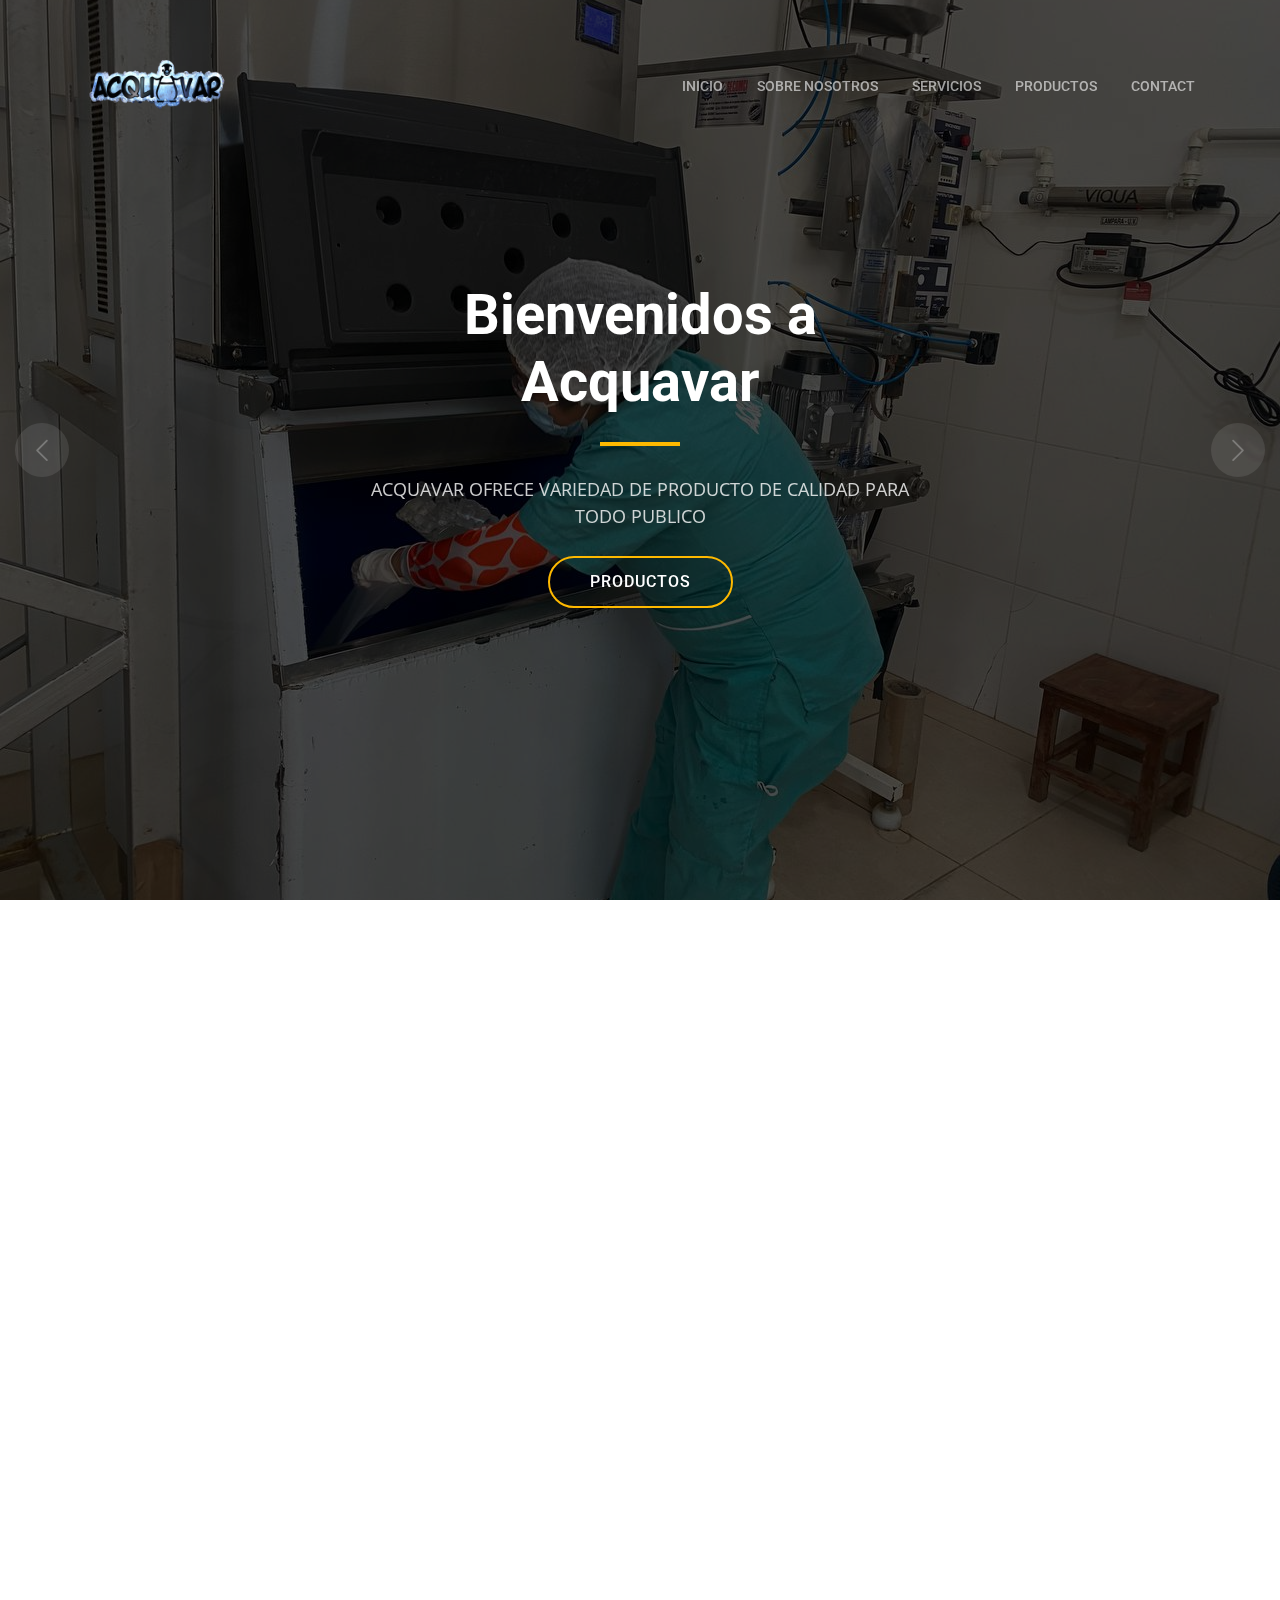
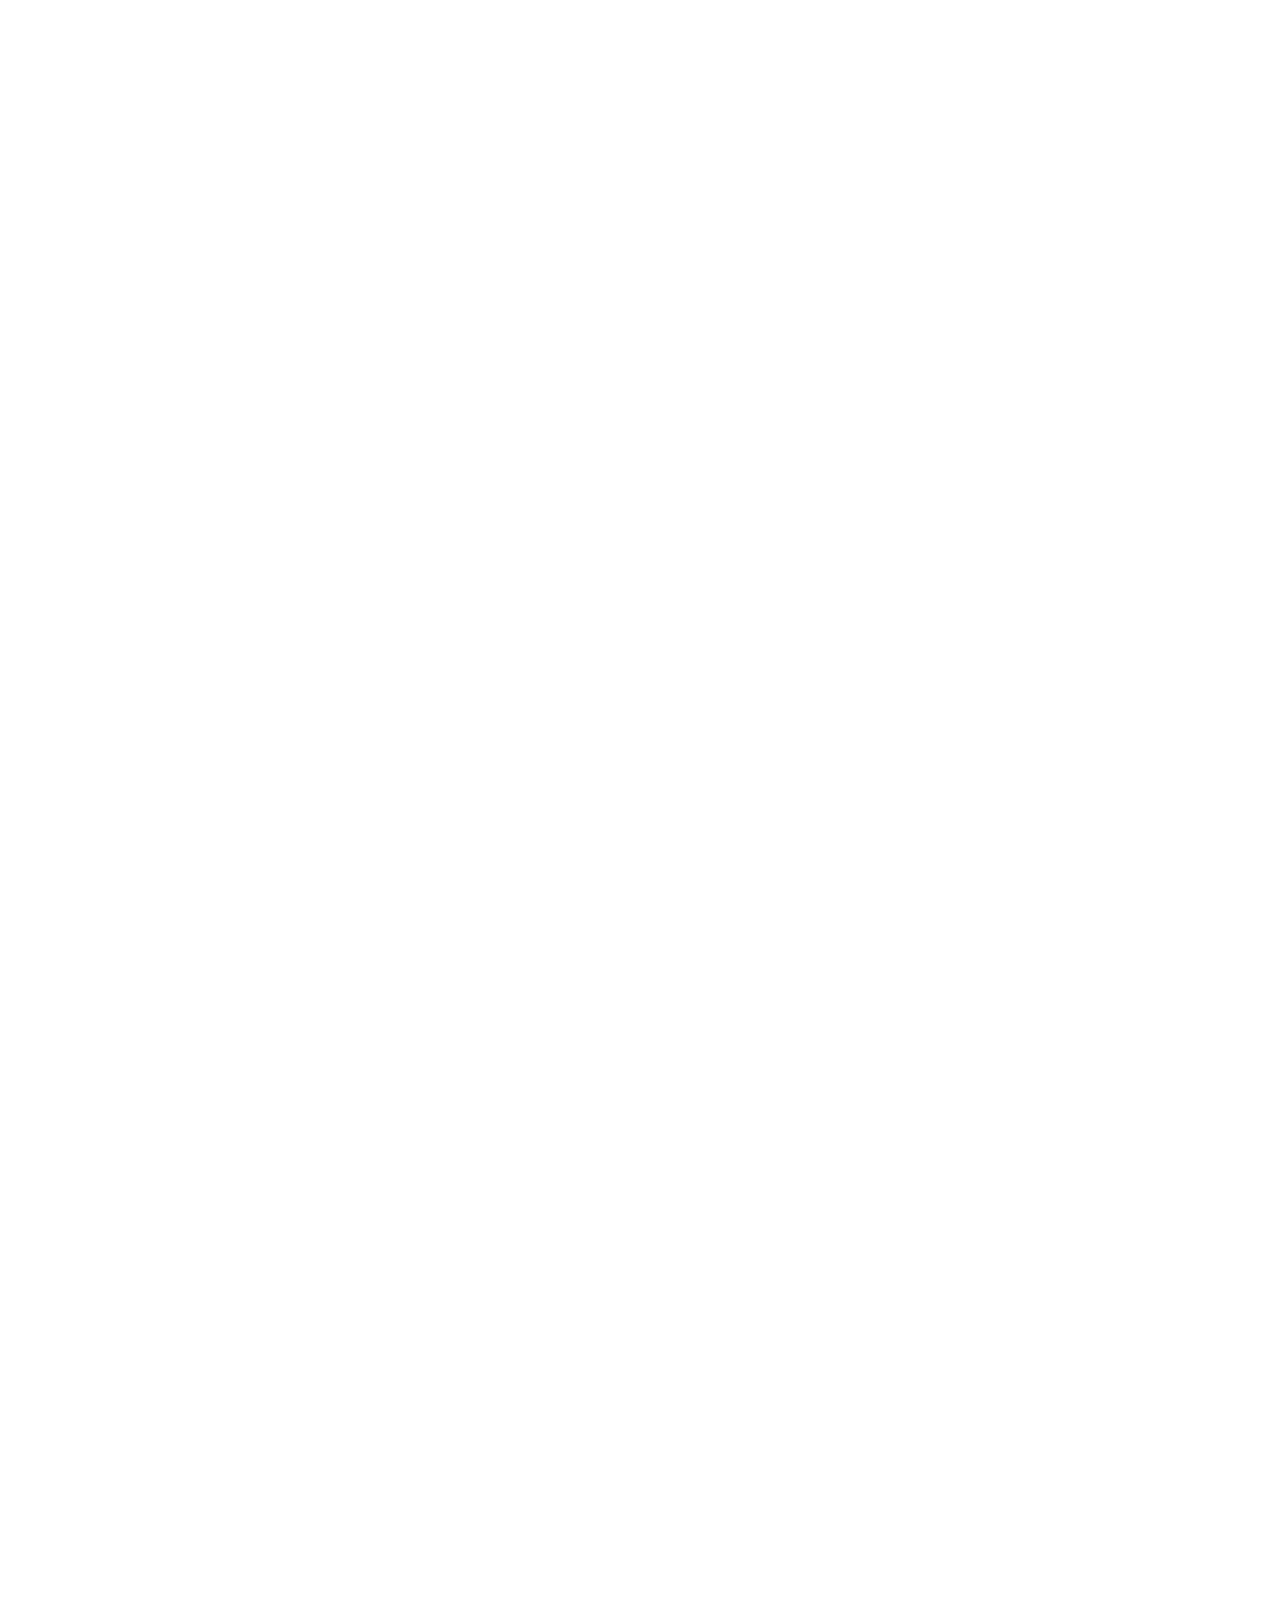
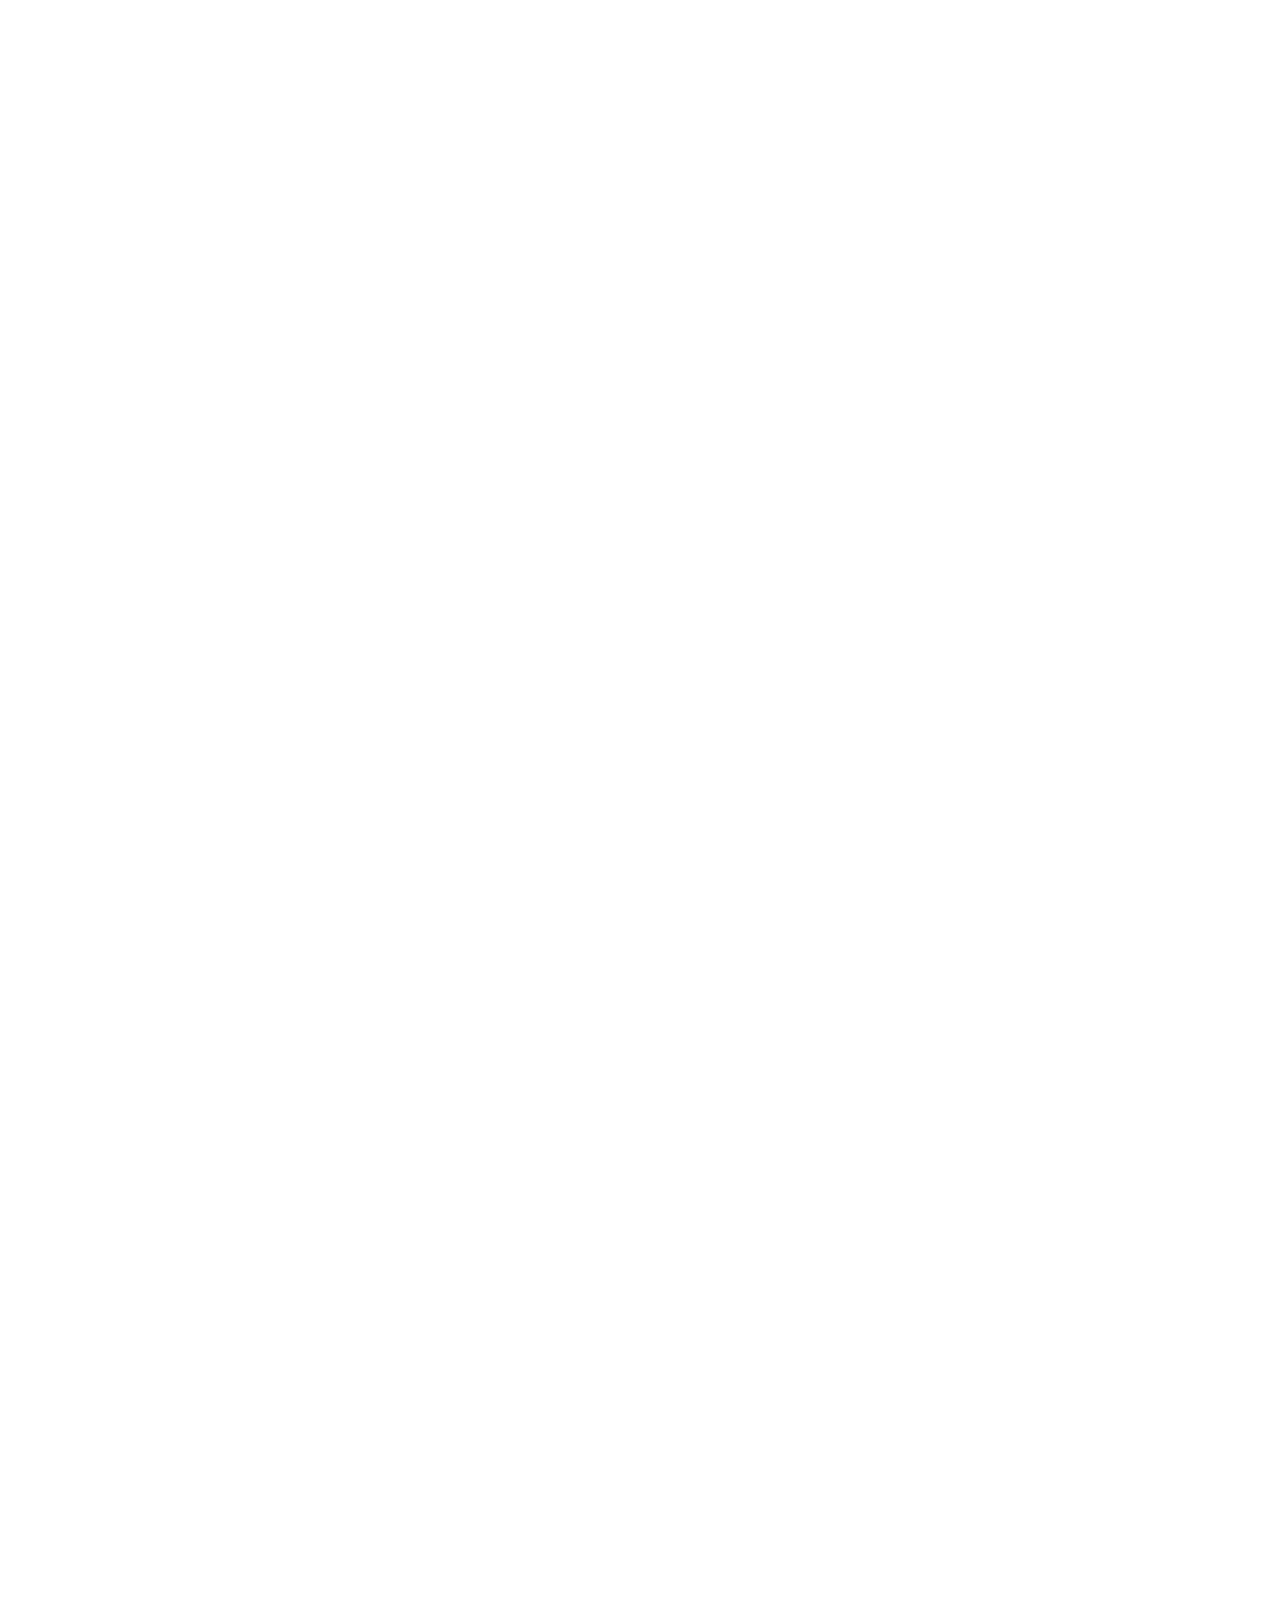
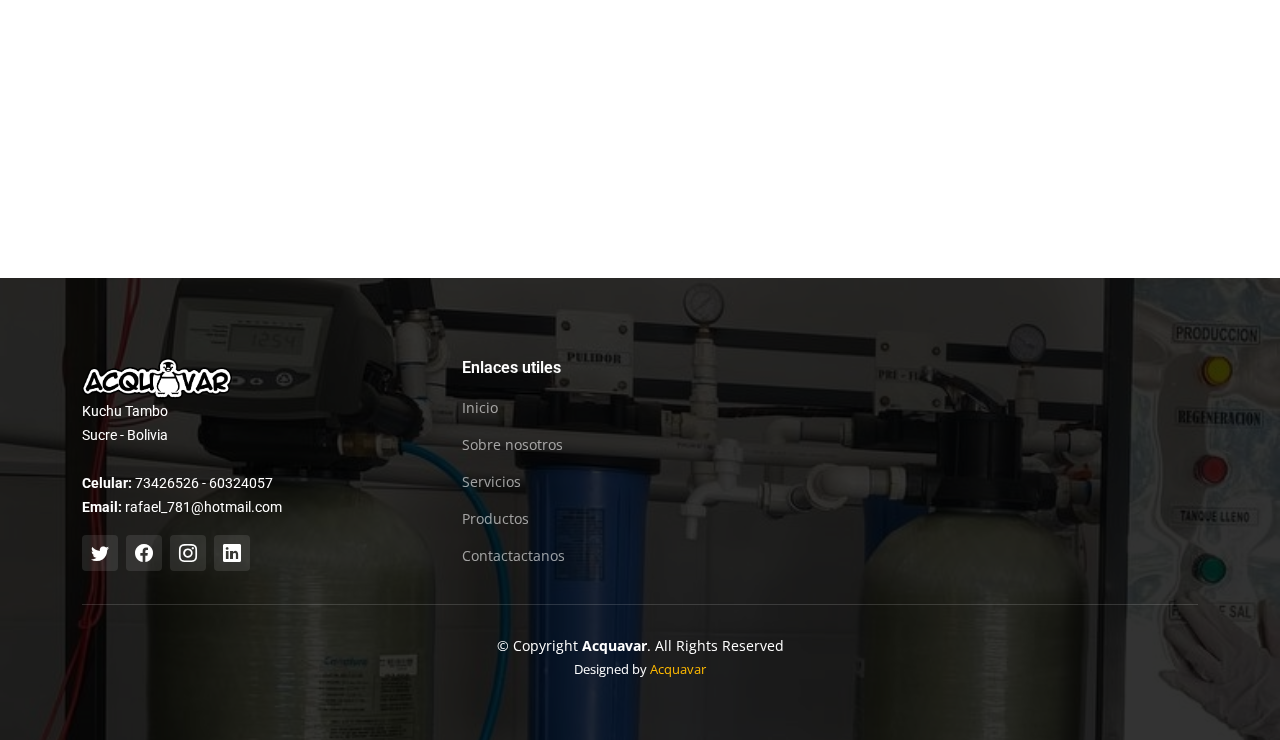
<file: index.html>
<!DOCTYPE html>
<html lang="en">

<head>
  <meta charset="utf-8">
  <meta content="width=device-width, initial-scale=1.0" name="viewport">

  <title>Acquavar</title>
  <meta content="" name="description">
  <meta content="" name="keywords">

  <!-- Favicons -->
  <link href="assets/img/logos/logo_clipdrop-background-removal.png" rel="icon">
  <link href="assets/img/logos/logo_clipdrop-background-removal.png" rel="apple-touch-icon">

  <!-- Google Fonts -->
  <link rel="preconnect" href="https://fonts.googleapis.com">
  <link rel="preconnect" href="https://fonts.gstatic.com" crossorigin>
  <link href="https://fonts.googleapis.com/css2?family=Open+Sans:ital,wght@0,300;0,400;0,500;0,600;0,700;1,300;1,400;1,600;1,700&family=Roboto:ital,wght@0,300;0,400;0,500;0,600;0,700;1,300;1,400;1,500;1,600;1,700&family=Work+Sans:ital,wght@0,300;0,400;0,500;0,600;0,700;1,300;1,400;1,500;1,600;1,700&display=swap" rel="stylesheet">

  <!-- Vendor CSS Files -->
  <link href="assets/vendor/bootstrap/css/bootstrap.min.css" rel="stylesheet">
  <link href="assets/vendor/bootstrap-icons/bootstrap-icons.css" rel="stylesheet">
  <link href="assets/vendor/fontawesome-free/css/all.min.css" rel="stylesheet">
  <link href="assets/vendor/aos/aos.css" rel="stylesheet">
  <link href="assets/vendor/glightbox/css/glightbox.min.css" rel="stylesheet">
  <link href="assets/vendor/swiper/swiper-bundle.min.css" rel="stylesheet">

  <!-- Template Main CSS File -->
  <link href="assets/css/main.css" rel="stylesheet">

</head>

<body>

  <!-- ======= Header ======= -->
  <header id="header" class="header d-flex align-items-center ">
    <div class="container-fluid container-xl d-flex align-items-center justify-content-between">

      <a href="index.html" class="logo d-flex align-items-center">
        <!-- Uncomment the line below if you also wish to use an image logo -->
        <!-- <img src="assets/img/logo.png" alt=""> -->
        <img src="assets/img/logos/LOGO ACQUAVAR 3D.png" class="img-fluid" width="150" alt="">
        <!-- <img src="asse" class="img-fluid" width="50" alt=""> -->
      </a>

      <i class="mobile-nav-toggle mobile-nav-show bi bi-list"></i>
      <i class="mobile-nav-toggle mobile-nav-hide d-none bi bi-x"></i>
      <nav id="navbar" class="navbar">
        <ul>
          <li><a href="#" class="">Inicio</a></li>
          <li><a href="#alt-services">Sobre nosotros</a></li>
          <li><a href="#servicios">Servicios</a></li>
          <li><a href="#projects">Productos</a></li>
          <!-- <li><a href="blog.html">Blog</a></li> -->

          <li><a href="#contact">Contact</a></li>
        </ul>
      </nav><!-- .navbar -->

    </div>
  </header><!-- End Header -->

  <!-- ======= Hero Section ======= -->
  <section id="hero" class="hero">

    <div class="info d-flex align-items-center">
      <div class="container">
        <div class="row justify-content-center">
          <div class="col-lg-6 text-center">
            <h2 data-aos="fade-down">Bienvenidos a <span>Acquavar</span></h2>
            <p data-aos="fade-up">ACQUAVAR OFRECE VARIEDAD DE PRODUCTO DE CALIDAD PARA TODO PUBLICO </p>
            <a data-aos="fade-up" data-aos-delay="200" href="#projects" class="btn-get-started">PRODUCTOS</a>
          </div>
        </div>
      </div>
    </div>

    <div id="hero-carousel" class="carousel slide" data-bs-ride="carousel" data-bs-interval="5000">

      <div class="carousel-item active" style="background-image: url(assets/img/portada/p1.jpg)"></div>
      <div class="carousel-item" style="background-image: url(assets/img/portada/p2.jpg)"></div>
      <div class="carousel-item" style="background-image: url(assets/img/portada/p3.jpg)"></div>

      <a class="carousel-control-prev" href="#hero-carousel" role="button" data-bs-slide="prev">
        <span class="carousel-control-prev-icon bi bi-chevron-left" aria-hidden="true"></span>
      </a>

      <a class="carousel-control-next" href="#hero-carousel" role="button" data-bs-slide="next">
        <span class="carousel-control-next-icon bi bi-chevron-right" aria-hidden="true"></span>
      </a>

    </div>

  </section><!-- End Hero Section -->

  <main id="main">

        <!-- ======= Alt Services Section ======= -->
        <section id="alt-services" class="alt-services">
          <div class="container" data-aos="fade-up">
    
            <div class="row justify-content-around gy-4">
              <div class="col-lg-6 img-bg" style="background-image: url(assets/img/portada/about.jpg);" data-aos="zoom-in" data-aos-delay="100"></div>
    
              <div class="col-lg-5 d-flex flex-column justify-content-center">
                <h3>ACQUAVAR</h3>
                <p>Somos una empresa que se preocupa por su salud, expertos en el tratamiento de procesos de purificacion de agua y en la produccion de productos de calidad para el consumo humano. </p>
    
                <div class="icon-box d-flex position-relative" data-aos="fade-up" data-aos-delay="100">
                  <i class="bi bi-easel flex-shrink-0"></i>
                  <div>
                    <h4><a href="" class="stretched-link">Visión</a></h4>
                    <p>Ser la empresa reconocida y lider en la venta de agua purificada de mesa, satisfacer las necesidades de nustros clientes genereando confianza y que sea reconocida por todos los Bolivianos como una organización que se preocupa por su salud.</p>
                  </div>
                </div><!-- End Icon Box -->
    
                <div class="icon-box d-flex position-relative" data-aos="fade-up" data-aos-delay="200">
                  <i class="bi bi-patch-check flex-shrink-0"></i>
                  <div>
                    <h4><a href="" class="stretched-link">Mision</a></h4>
                    <p>Producir, Vender y Brindar el mejor servicio a nuestros cliente con la mejor calidad de nuestros productos </p>
                  </div>
                </div><!-- End Icon Box -->
    
                <!--<div class="icon-box d-flex position-relative" data-aos="fade-up" data-aos-delay="300">
                  <i class="bi bi-brightness-high flex-shrink-0"></i>
                  <div>
                    <h4><a href="" class="stretched-link">Dine Pad</a></h4>
                    <p>Explicabo est voluptatum asperiores consequatur magnam. Et veritatis odit. Sunt aut deserunt minus aut eligendi omnis</p>
                  </div>
                </div> End Icon Box -->
    
                <!--<div class="icon-box d-flex position-relative" data-aos="fade-up" data-aos-delay="400">
                  <i class="bi bi-brightness-high flex-shrink-0"></i>
                  <div>
                    <h4><a href="" class="stretched-link">Tride clov</a></h4>
                    <p>Est voluptatem labore deleniti quis a delectus et. Saepe dolorem libero sit non aspernatur odit amet. Et eligendi</p>
                  </div>
                </div> End Icon Box -->
    
              </div>
            </div>
    
          </div>
        </section><!-- End Alt Services Section -->

    <!-- ======= Constructions Section ======= -->
    <section id="servicios" class="constructions">
      <div class="container" data-aos="fade-up">

        <div class="section-header">
          <h2>Servicios Acquavar</h2>
          <p>Acquavar ofrece los siguientes servicios</p>
        </div>

        <div class="row gy-4">

          <div class="col-lg-6" data-aos="fade-up" data-aos-delay="100">
            <div class="card-item">
              <div class="row">
                <div class="col-xl-5">
                  <div class="card-bg" style="background-image: url(assets/img/constructions-1.jpg);"></div>
                </div>
                <div class="col-xl-7 d-flex align-items-center">
                  <div class="card-body">
                    <h4 class="card-title">Atencion al cliente.</h4>
                    <p>Atendemos todas sus dudas, pedidos de nuestros productos que realizan.</p>
                  </div>
                </div>
              </div>
            </div>
          </div><!-- End Card Item -->

          <div class="col-lg-6" data-aos="fade-up" data-aos-delay="200">
            <div class="card-item">
              <div class="row">
                <div class="col-xl-5">
                  <div class="card-bg" style="background-image: url(assets/img/constructions-2.jpg);"></div>
                </div>
                <div class="col-xl-7 d-flex align-items-center">
                  <div class="card-body">
                    <h4 class="card-title">Entrega de Pedidos.</h4>
                    <p>Nos encargamos de entregar los pedidos totalmente gratis, sin costo alguno.</p>
                  </div>
                </div>
              </div>
            </div>
          </div><!-- End Card Item -->

          <!--<div class="col-lg-6" data-aos="fade-up" data-aos-delay="300">
            <div class="card-item">
              <div class="row">
                <div class="col-xl-5">
                  <div class="card-bg" style="background-image: url(assets/img/constructions-3.jpg);"></div>
                </div>
                <div class="col-xl-7 d-flex align-items-center">
                  <div class="card-body">
                    <h4 class="card-title">servicios</h4>
                    <p>Dicta porro nobis. Velit cum in. Nesciunt dignissimos enim molestiae facilis numquam quae quaerat ipsam omnis. Neque debitis ipsum at architecto officia laboriosam odit. Ut sunt temporibus nulla culpa.</p>
                  </div>
                </div>
              </div>
            </div>
          </div>--><!-- End Card Item -->

          <!--<div class="col-lg-6" data-aos="fade-up" data-aos-delay="400">
            <div class="card-item">
              <div class="row">
                <div class="col-xl-5">
                  <div class="card-bg" style="background-image: url(assets/img/constructions-4.jpg);"></div>
                </div>
                <div class="col-xl-7 d-flex align-items-center">
                  <div class="card-body">
                    <h4 class="card-title">Expedita voluptas ut ut nesciunt</h4>
                    <p>Aut est quidem doloremque voluptatem magnam quis excepturi vero quia. Eum eos doloremque architecto illo at beatae dolore. Fugiat suscipit et sint ratione dolores. Aut aliquid ea dolores libero nobis.</p>
                  </div>
                </div>
              </div>
            </div>
          </div>--><!-- End Card Item -->

        </div>

      </div>
    </section><!-- End Constructions Section -->




    <!-- ======= Our Projects Section ======= -->
    <section id="projects" class="projects">
      <div class="container" data-aos="fade-up">

        <div class="section-header">
          <h2>Productos de Aqcuavar</h2>
          <p>Acquvar produce distintos productos para distintos segmentos para el consumo humano</p>
        </div>

        <div class="portfolio-isotope" data-portfolio-filter="*" data-portfolio-layout="masonry" data-portfolio-sort="original-order">

          <ul class="portfolio-flters" data-aos="fade-up" data-aos-delay="100">
            <li data-filter="*" class="filter-active">Todo</li>
            <li data-filter=".filter-embotellado">Embotellado</li>
            <li data-filter=".filter-bolos">Bolos y Gelatina</li>
            <li data-filter=".filter-hielo">Hielo</li>
            <!-- <li data-filter=".filter-design">Design</li> -->
          </ul><!-- End Projects Filters -->

          <div class="row gy-4 portfolio-container" data-aos="fade-up" data-aos-delay="200">

            <div class="col-lg-4 col-md-6 portfolio-item filter-embotellado">
              <div class="portfolio-content h-100">
                <img src="assets/img/productos/1.jpg" class="img-fluid" alt="">
                <div class="portfolio-info">
                  <h4>Botellon de Agua de 20 litros</h4>
                  <!-- <p>Lorem ipsum, dolor sit amet consectetur</p> -->
                  <a href="assets/img/productos/1.jpg" title="Botellon de 20 litros a 13 Bs y para empresas a 10Bs" data-gallery="portfolio-gallery-remodeling" class="glightbox preview-link"><i class="bi bi-zoom-in"></i></a>
                  <!-- <a href="project-details.html" title="More Details" class="details-link"><i class="bi bi-link-45deg"></i></a> -->
                </div>
              </div>
            </div><!-- End Projects Item -->

            <div class="col-lg-4 col-md-6 portfolio-item filter-bolos">
              <div class="portfolio-content h-100">
                <img src="assets/img/productos/11.jpg" class="img-fluid" alt="">
                <div class="portfolio-info">
                  <h4>Bolo de leche</h4>
                  <!-- <p>Lorem ipsum, dolor sit amet consectetur</p> -->
                  <a href="assets/img/productos/11.jpg" title=" 25 Unidades de bolo de leche a 10bs" data-gallery="portfolio-gallery-construction" class="glightbox preview-link"><i class="bi bi-zoom-in"></i></a>
                  <!-- <a href="project-details.html" title="More Details" class="details-link"><i class="bi bi-link-45deg"></i></a> -->
                </div>
              </div>
            </div><!-- End Projects Item -->

            <div class="col-lg-4 col-md-6 portfolio-item filter-embotellado">
              <div class="portfolio-content h-100">
                <img src="assets/img/productos/2.jpg" class="img-fluid" alt="">
                <div class="portfolio-info">
                  <h4>Botellon de Agua de 10 litros</h4>
                  <!-- <p>Lorem ipsum, dolor sit amet consectetur</p> -->
                  <a href="assets/img/productos/2.jpg" title="Botellon de 10litros a 11bs" data-gallery="portfolio-gallery-construction" class="glightbox preview-link"><i class="bi bi-zoom-in"></i></a>
                  <!-- <a href="project-details.html" title="More Details" class="details-link"><i class="bi bi-link-45deg"></i></a> -->
                </div>
              </div>
            </div><!-- End Projects Item -->
            <div class="col-lg-4 col-md-6 portfolio-item filter-hielo">
              <div class="portfolio-content h-100">
                <img src="assets/img/productos/14.jpg" class="img-fluid" alt="">
                <div class="portfolio-info">
                  <h4>Hielo</h4>
                  <!-- <p>Lorem ipsum, dolor sit amet consectetur</p> -->
                  <a href="assets/img/productos/14.jpg" title=" 1 Unidad de hielo de 1,3kg a 1,50Bs" data-gallery="portfolio-gallery-construction" class="glightbox preview-link"><i class="bi bi-zoom-in"></i></a>
                  <!-- <a href="project-details.html" title="More Details" class="details-link"><i class="bi bi-link-45deg"></i></a> -->
                </div>
              </div>
            </div><!-- End Projects Item -->
            <div class="col-lg-4 col-md-6 portfolio-item filter-embotellado">
              <div class="portfolio-content h-100">
                <img src="assets/img/productos/3.jpg" class="img-fluid" alt="">
                <div class="portfolio-info">
                  <h4>Botella de Agua de 6 litros</h4>
                  <!-- <p>Lorem ipsum, dolor sit amet consectetur</p> -->
                  <a href="assets/img/productos/3.jpg" title="Botellon de 6 Litros a 8Bs" data-gallery="portfolio-gallery-construction" class="glightbox preview-link"><i class="bi bi-zoom-in"></i></a>
                  <!-- <a href="project-details.html" title="More Details" class="details-link"><i class="bi bi-link-45deg"></i></a> -->
                </div>
              </div>
            </div><!-- End Projects Item -->
            <div class="col-lg-4 col-md-6 portfolio-item filter-bolos">
              <div class="portfolio-content h-100">
                <img src="assets/img/productos/12.jpg" class="img-fluid" alt="">
                <div class="portfolio-info">
                  <h4>Bolo de Agua</h4>
                  <!-- <p>Lorem ipsum, dolor sit amet consectetur</p> -->
                  <a href="assets/img/productos/12.jpg" title="25 Unidades de bolo de agua a 10Bs" data-gallery="portfolio-gallery-construction" class="glightbox preview-link"><i class="bi bi-zoom-in"></i></a>
                  <!-- <a href="project-details.html" title="More Details" class="details-link"><i class="bi bi-link-45deg"></i></a> -->
                </div>
              </div>
            </div><!-- End Projects Item -->
            <div class="col-lg-4 col-md-6 portfolio-item filter-embotellado">
              <div class="portfolio-content h-100">
                <img src="assets/img/productos/4.jpg" class="img-fluid" alt="">
                <div class="portfolio-info">
                  <h4>Botella de Agua de 3 litros</h4>
                  <!-- <p>Lorem ipsum, dolor sit amet consectetur</p> -->
                  <a href="assets/img/productos/4.jpg" title="6 unidades de agua de 3 litros a 33Bs" data-gallery="portfolio-gallery-construction" class="glightbox preview-link"><i class="bi bi-zoom-in"></i></a>
                  <!-- <a href="project-details.html" title="More Details" class="details-link"><i class="bi bi-link-45deg"></i></a> -->
                </div>
              </div>
            </div><!-- End Projects Item -->

            <div class="col-lg-4 col-md-6 portfolio-item filter-bolos">
              <div class="portfolio-content h-100">
                <img src="assets/img/productos/13.jpg" class="img-fluid" alt="">
                <div class="portfolio-info">
                  <h4>Gelatina</h4>
                  <!-- <p>Lorem ipsum, dolor sit amet consectetur</p> -->
                  <a href="assets/img/productos/13.jpg" title="25 unidades de Gelatina a 10Bs" data-gallery="portfolio-gallery-construction" class="glightbox preview-link"><i class="bi bi-zoom-in"></i></a>
                  <!-- <a href="project-details.html" title="More Details" class="details-link"><i class="bi bi-link-45deg"></i></a> -->
                </div>
              </div>
            </div><!-- End Projects Item -->

            <div class="col-lg-4 col-md-6 portfolio-item filter-embotellado">
              <div class="portfolio-content h-100">
                <img src="assets/img/productos/5.jpg" class="img-fluid" alt="">
                <div class="portfolio-info">
                  <h4>Botella de Agua de 2 litros</h4>
                  <!-- <p>Lorem ipsum, dolor sit amet consectetur</p> -->
                  <a href="assets/img/productos/5.jpg" title="6 unidades de agua de 2 litros a 31Bs" data-gallery="portfolio-gallery-construction" class="glightbox preview-link"><i class="bi bi-zoom-in"></i></a>
                  <!-- <a href="project-details.html" title="More Details" class="details-link"><i class="bi bi-link-45deg"></i></a> -->
                </div>
              </div>
            </div><!-- End Projects Item -->

            <div class="col-lg-4 col-md-6 portfolio-item filter-embotellado">
              <div class="portfolio-content h-100">
                <img src="assets/img/productos/6.jpg" class="img-fluid" alt="">
                <div class="portfolio-info">
                  <h4>Botella de Agua de 1,5 litros</h4>
                  <!-- <p>Lorem ipsum, dolor sit amet consectetur</p> -->
                  <a href="assets/img/productos/6.jpg" title="6 unidades de agua de 1,5 litros a 29Bs" data-gallery="portfolio-gallery-construction" class="glightbox preview-link"><i class="bi bi-zoom-in"></i></a>
                  <!-- <a href="project-details.html" title="More Details" class="details-link"><i class="bi bi-link-45deg"></i></a> -->
                </div>
              </div>
            </div><!-- End Projects Item -->
            
            <div class="col-lg-4 col-md-6 portfolio-item filter-embotellado">
              <div class="portfolio-content h-100">
                <img src="assets/img/productos/7.jpg" class="img-fluid" alt="">
                <div class="portfolio-info">
                  <h4>Botella de Agua de 1 litros</h4>
                  <!-- <p>Lorem ipsum, dolor sit amet consectetur</p> -->
                  <a href="assets/img/productos/7.jpg" title="6 unidades de agua embotellada 1 litro a 27Bs (viene en presentaciones con tapa noramal o tapa deportiva)" data-gallery="portfolio-gallery-construction" class="glightbox preview-link"><i class="bi bi-zoom-in"></i></a>
                  <!-- <a href="project-details.html" title="More Details" class="details-link"><i class="bi bi-link-45deg"></i></a> -->
                </div>
              </div>
            </div><!-- End Projects Item -->
            <div class="col-lg-4 col-md-6 portfolio-item filter-embotellado">
              <div class="portfolio-content h-100">
                <img src="assets/img/productos/15.jpg" class="img-fluid" alt="">
                <div class="portfolio-info">
                  <h4>Sachet de Agua</h4>
                  <!-- <p>Lorem ipsum, dolor sit amet consectetur</p> -->
                  <a href="assets/img/productos/15.jpg" title="25 Unidad de Sachet de
                  agua de 400 ml = 10Bs
                  50 Unidad de Sachet de
                  agua de 400 ml = 17,50Bs
                  100 Unidad de Sachet de
                  agua de 400 ml = 35Bs" data-gallery="portfolio-gallery-construction" class="glightbox preview-link"><i class="bi bi-zoom-in"></i></a>
                  <!-- <a href="project-details.html" title="More Details" class="details-link"><i class="bi bi-link-45deg"></i></a> -->
                </div>
              </div>
            </div><!-- End Projects Item -->
            <div class="col-lg-4 col-md-6 portfolio-item filter-embotellado">
              <div class="portfolio-content h-100">
                <img src="assets/img/productos/8.jpg" class="img-fluid" alt="">
                <div class="portfolio-info">
                  <h4>Botella de Agua de 600 mililitros</h4>
                  <!-- <p>Lorem ipsum, dolor sit amet consectetur</p> -->
                  <a href="assets/img/productos/8.jpg" title="12 unidades de agua embotellada de 600 mililitro a 39Bs (viene en presentaciones con tapa noramal o tapa deportiva)" data-gallery="portfolio-gallery-construction" class="glightbox preview-link"><i class="bi bi-zoom-in"></i></a>
                  <!-- <a href="project-details.html" title="More Details" class="details-link"><i class="bi bi-link-45deg"></i></a> -->
                </div>
              </div>
            </div><!-- End Projects Item -->

            <div class="col-lg-4 col-md-6 portfolio-item filter-embotellado">
              <div class="portfolio-content h-100">
                <img src="assets/img/productos/9.jpg" class="img-fluid" alt="">
                <div class="portfolio-info">
                  <h4>Botellin deportivo de 1 litro</h4>
                  <!-- <p>Lorem ipsum, dolor sit amet consectetur</p> -->
                  <a href="assets/img/productos/9.jpg" title="1 unidade de botellin de agua de 1 litro a 12Bs" data-gallery="portfolio-gallery-construction" class="glightbox preview-link"><i class="bi bi-zoom-in"></i></a>
                  <!-- <a href="project-details.html" title="More Details" class="details-link"><i class="bi bi-link-45deg"></i></a> -->
                </div>
              </div>
            </div><!-- End Projects Item -->

            <div class="col-lg-4 col-md-6 portfolio-item filter-embotellado">
              <div class="portfolio-content h-100">
                <img src="assets/img/productos/10.jpg" class="img-fluid" alt="">
                <div class="portfolio-info">
                  <h4>Botellin deportivo de 2 litros</h4>
                  <!-- <p>Lorem ipsum, dolor sit amet consectetur</p> -->
                  <a href="assets/img/productos/10.jpg" title="1 unidade de botellin de agua de 2 litro a 16Bs" data-gallery="portfolio-gallery-construction" class="glightbox preview-link"><i class="bi bi-zoom-in"></i></a>
                  <!-- <a href="project-details.html" title="More Details" class="details-link"><i class="bi bi-link-45deg"></i></a> -->
                </div>
              </div>
            </div><!-- End Projects Item -->
            

            

          </div><!-- End Projects Container -->

        </div>

      </div>
    </section><!-- End Our Projects Section -->

     <!-- ======= Contact Section ======= -->
     <section id="contact" class="contact">
      <div class="container" data-aos="fade-up" data-aos-delay="100">
        <div class="section-header">
          <h2>Contacto</h2>
          <p>Acquvar produce distintos productos para distintos segmentos para el consumo humano</p>
        </div>

        <div class="row mt-1 mb-5">

          <div class="col-12">
            <iframe src="https://www.google.com/maps/embed?pb=!1m18!1m12!1m3!1d8006.2465040166435!2d-65.32432978705201!3d-18.9907184661458!2m3!1f0!2f0!3f0!3m2!1i1024!2i768!4f13.1!3m3!1m2!1s0x93fbc7dd99110fe1%3A0x726a089bb6d50ce6!2sAgua%20Embotellada%20Acquavar!5e0!3m2!1ses-419!2sbo!4v1669149542241!5m2!1ses-419!2sbo" frameborder="0" style="border:0; width: 100%; height: 300px;" allowfullscreen></iframe>
          </div><!-- End Google Maps -->


          <!--<div class="col-lg-6">
            <form action="forms/contact.php" method="post" role="form" class="php-email-form">
              <div class="row gy-4">
                <div class="col-lg-6 form-group">
                  <input type="text" name="name" class="form-control" id="name" placeholder="Your Name" required>
                </div>
                <div class="col-lg-6 form-group">
                  <input type="email" class="form-control" name="email" id="email" placeholder="Your Email" required>
                </div>
              </div>
              <div class="form-group">
                <input type="text" class="form-control" name="subject" id="subject" placeholder="Subject" required>
              </div>
              <div class="form-group">
                <textarea class="form-control" name="message" rows="5" placeholder="Message" required></textarea>
              </div>
              <div class="my-3">
                <div class="loading">Loading</div>
                <div class="error-message"></div>
                <div class="sent-message">Your message has been sent. Thank you!</div>
              </div>
              <div class="text-center"><button type="submit">Send Message</button></div>
            </form>
          </div> End Contact Form -->

        </div>

        <div class="row gy-4">
          <div class="col-lg-6">
            <div class="info-item  d-flex flex-column justify-content-center align-items-center">
              <i class="bi bi-map"></i>
              <h3>Nuestra Dirección</h3>
              <p>Zona Kucho Tambo</p>
            </div>
          </div><!-- End Info Item -->

          <div class="col-lg-3 col-md-6">
            <div class="info-item d-flex flex-column justify-content-center align-items-center">
              <i class="bi bi-envelope"></i>
              <h3>Email</h3>
              <p>rafael_781@hotmail.com</p>
            </div>
          </div><!-- End Info Item -->

          <div class="col-lg-3 col-md-6">
            <div class="info-item  d-flex flex-column justify-content-center align-items-center">
              <i class="bi bi-telephone"></i>
              <h3>Celular/Whatsapp</h3>
              <p>73426526 - 60324057</p>
            </div>
          </div><!-- End Info Item -->

        </div>

       

      </div>
    </section><!-- End Contact Section -->

    


  </main><!-- End #main -->

  <!-- ======= Footer ======= -->
  <footer id="footer" class="footer">

    <div class="footer-content position-relative">
      <div class="container">
        <div class="row">

          <div class="col-lg-4 col-md-6">
            <div class="footer-info">
              <img src="assets/img/logos/logo2.png" width="150" alt="">
              <p>
                Kuchu Tambo <br>
                Sucre - Bolivia<br><br>
                <strong>Celular:</strong> 73426526 - 60324057<br>
                <strong>Email:</strong> rafael_781@hotmail.com<br>
              </p>
              <div class="social-links d-flex mt-3">
                <a href="#" class="d-flex align-items-center justify-content-center"><i class="bi bi-twitter"></i></a>
                <a href="https://www.facebook.com/ACQUAVAR" class="d-flex align-items-center justify-content-center"><i class="bi bi-facebook"></i></a>
                <a href="#" class="d-flex align-items-center justify-content-center"><i class="bi bi-instagram"></i></a>
                <a href="#" class="d-flex align-items-center justify-content-center"><i class="bi bi-linkedin"></i></a>
              </div>
            </div>
          </div><!-- End footer info column-->

          <div class="col-lg-2 col-md-3 footer-links">
            <h4>Enlaces utiles</h4>
            <ul>
              <li><a href="#" class="">Inicio</a></li>
              <li><a href="#alt-services">Sobre nosotros</a></li>
              <li><a href="#servicios">Servicios</a></li>
              <li><a href="#projects">Productos</a></li>
              <li><a href="contact.html">Contactactanos</a></li>
            </ul>
          </div><!-- End footer links column-->

        </div>
      </div>
    </div>

    <div class="footer-legal text-center position-relative">
      <div class="container">
        <div class="copyright">
          &copy; Copyright <strong><span>Acquavar</span></strong>. All Rights Reserved
        </div>
        <div class="credits">
          <!-- All the links in the footer should remain intact. -->
          <!-- You can delete the links only if you purchased the pro version. -->
          <!-- Licensing information: https://bootstrapmade.com/license/ -->
          <!-- Purchase the pro version with working PHP/AJAX contact form: https://bootstrapmade.com/upconstruction-bootstrap-construction-website-template/ -->
          Designed by <a href="https://acquavar.com/">Acquavar</a>
        </div>
      </div>
    </div>

  </footer>
  <!-- End Footer -->

  <a href="#" class="scroll-top d-flex align-items-center justify-content-center"><i class="bi bi-arrow-up-short"></i></a>

  <div id="preloader"></div>

  <!-- Vendor JS Files -->
  <script src="assets/vendor/bootstrap/js/bootstrap.bundle.min.js"></script>
  <script src="assets/vendor/aos/aos.js"></script>
  <script src="assets/vendor/glightbox/js/glightbox.min.js"></script>
  <script src="assets/vendor/isotope-layout/isotope.pkgd.min.js"></script>
  <script src="assets/vendor/swiper/swiper-bundle.min.js"></script>
  <script src="assets/vendor/purecounter/purecounter_vanilla.js"></script>
  <script src="assets/vendor/php-email-form/validate.js"></script>

  <!-- Template Main JS File -->
  <script src="assets/js/main.js"></script>

</body>

</html>
</file>
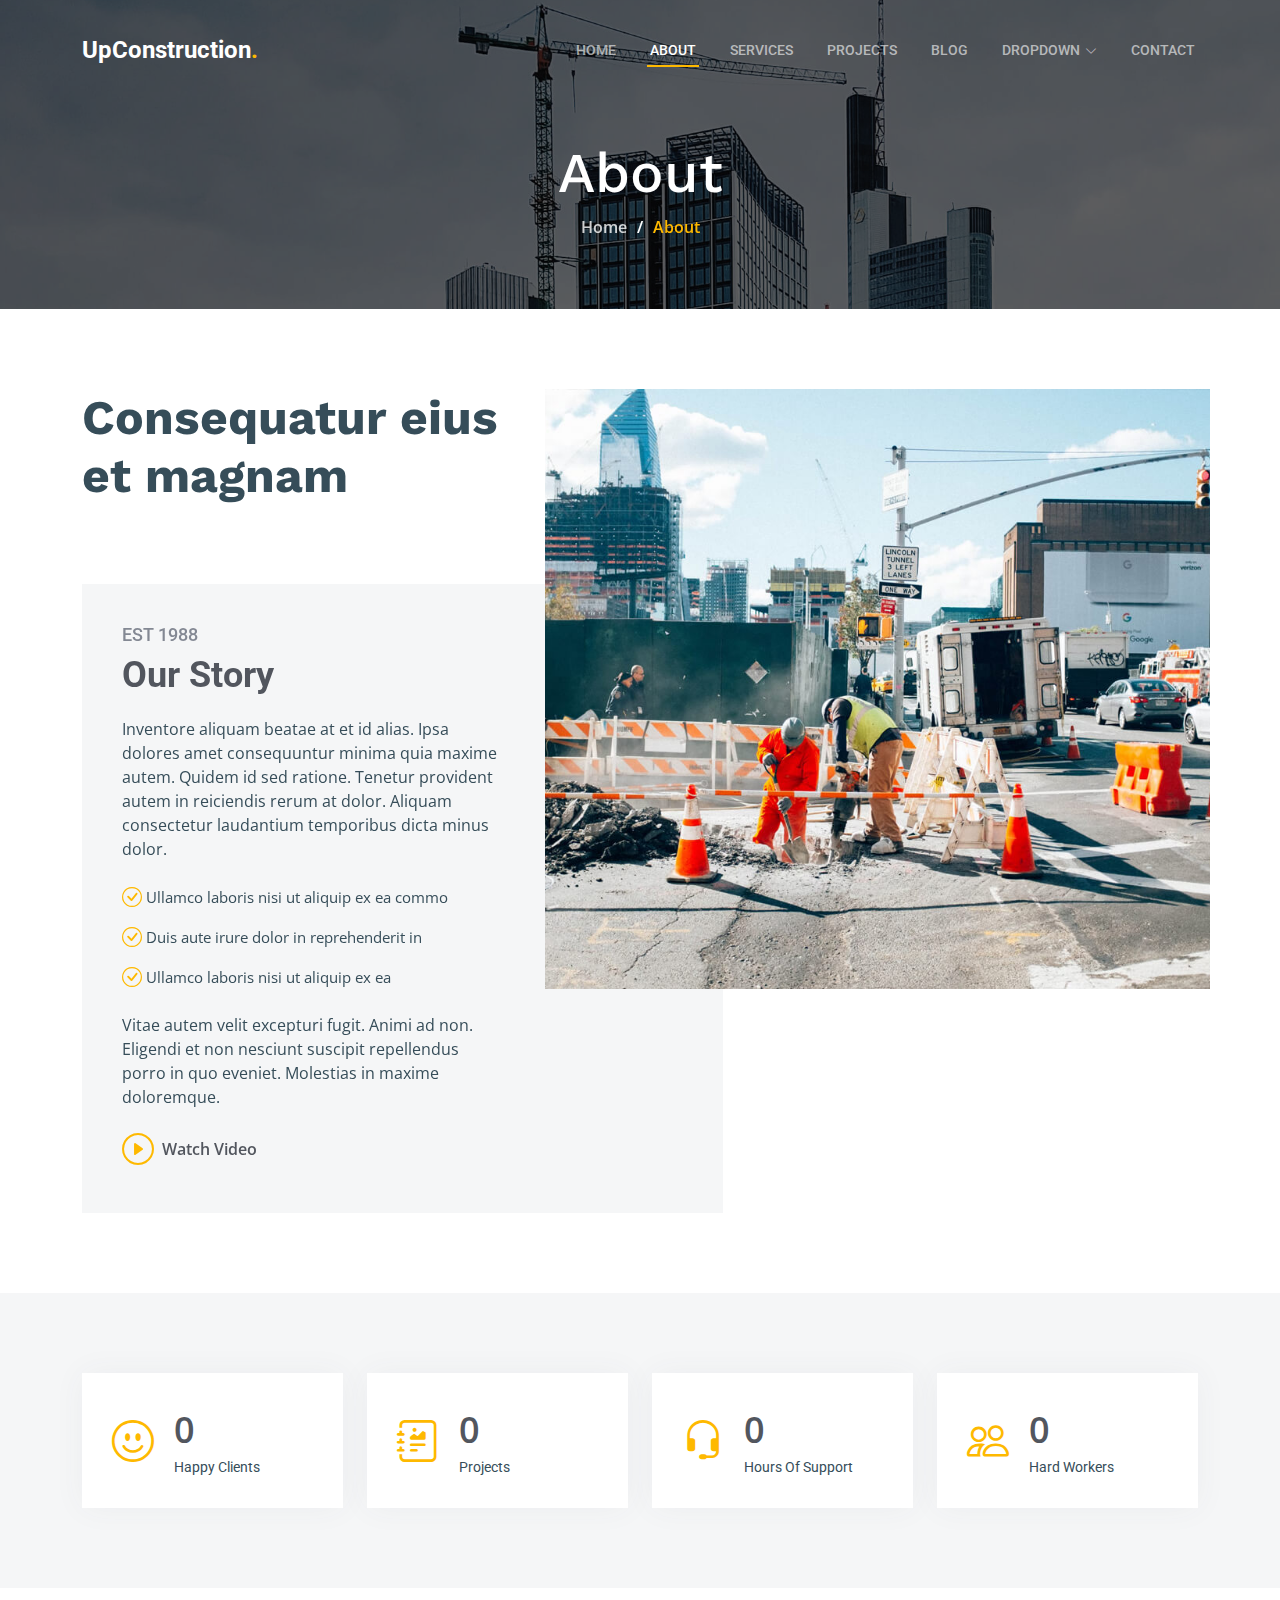
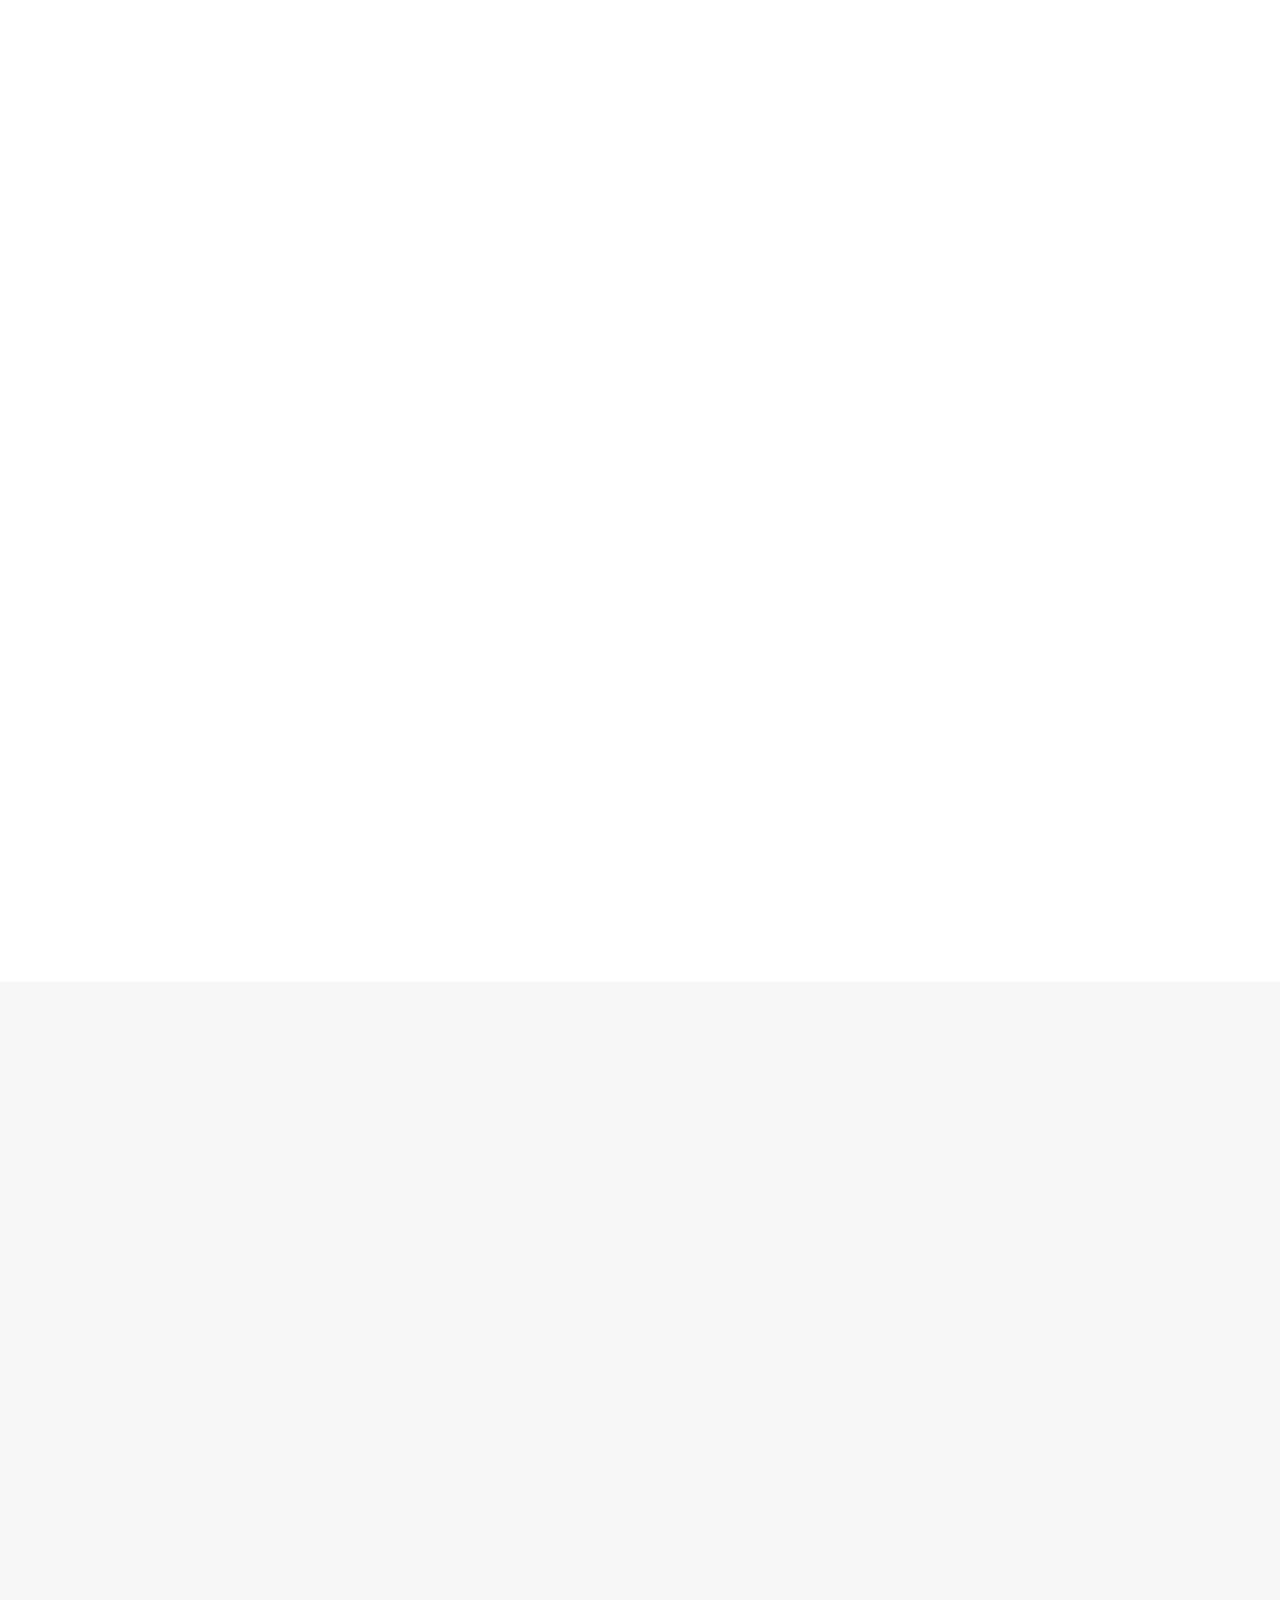
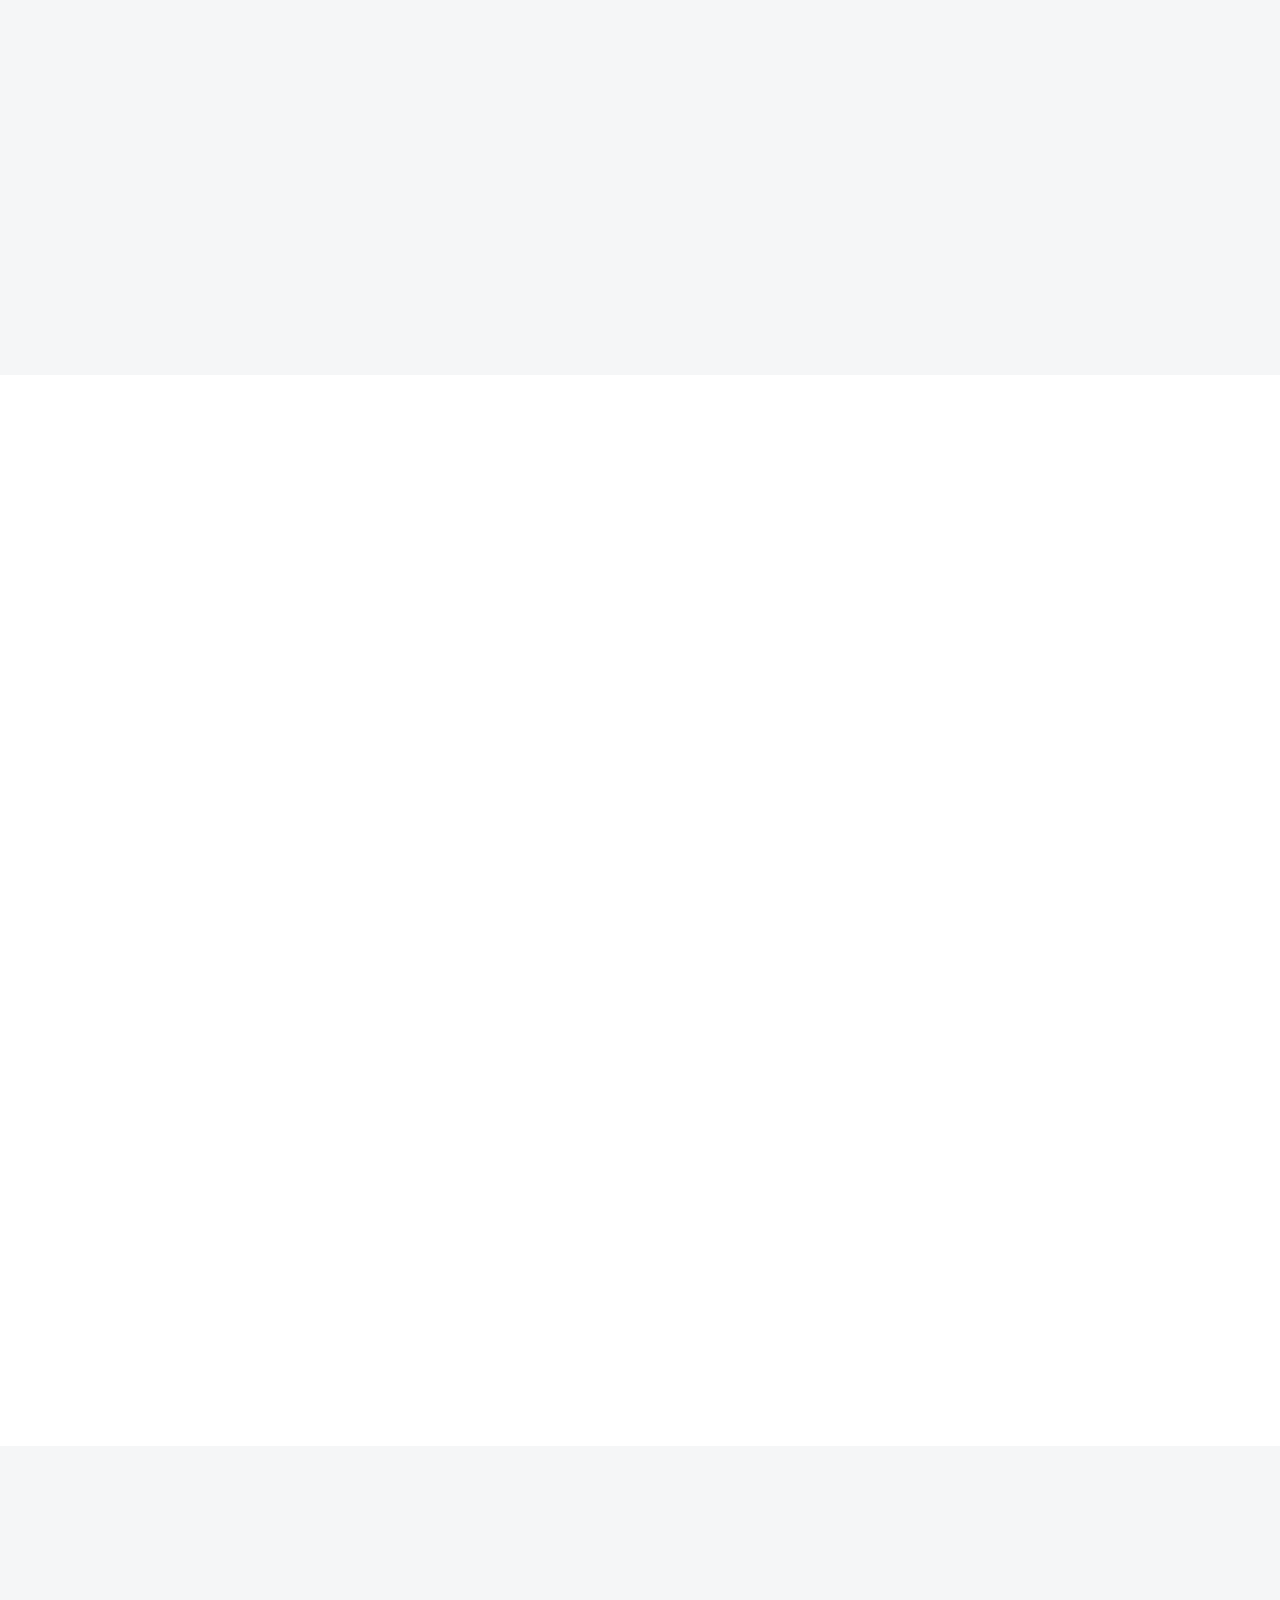
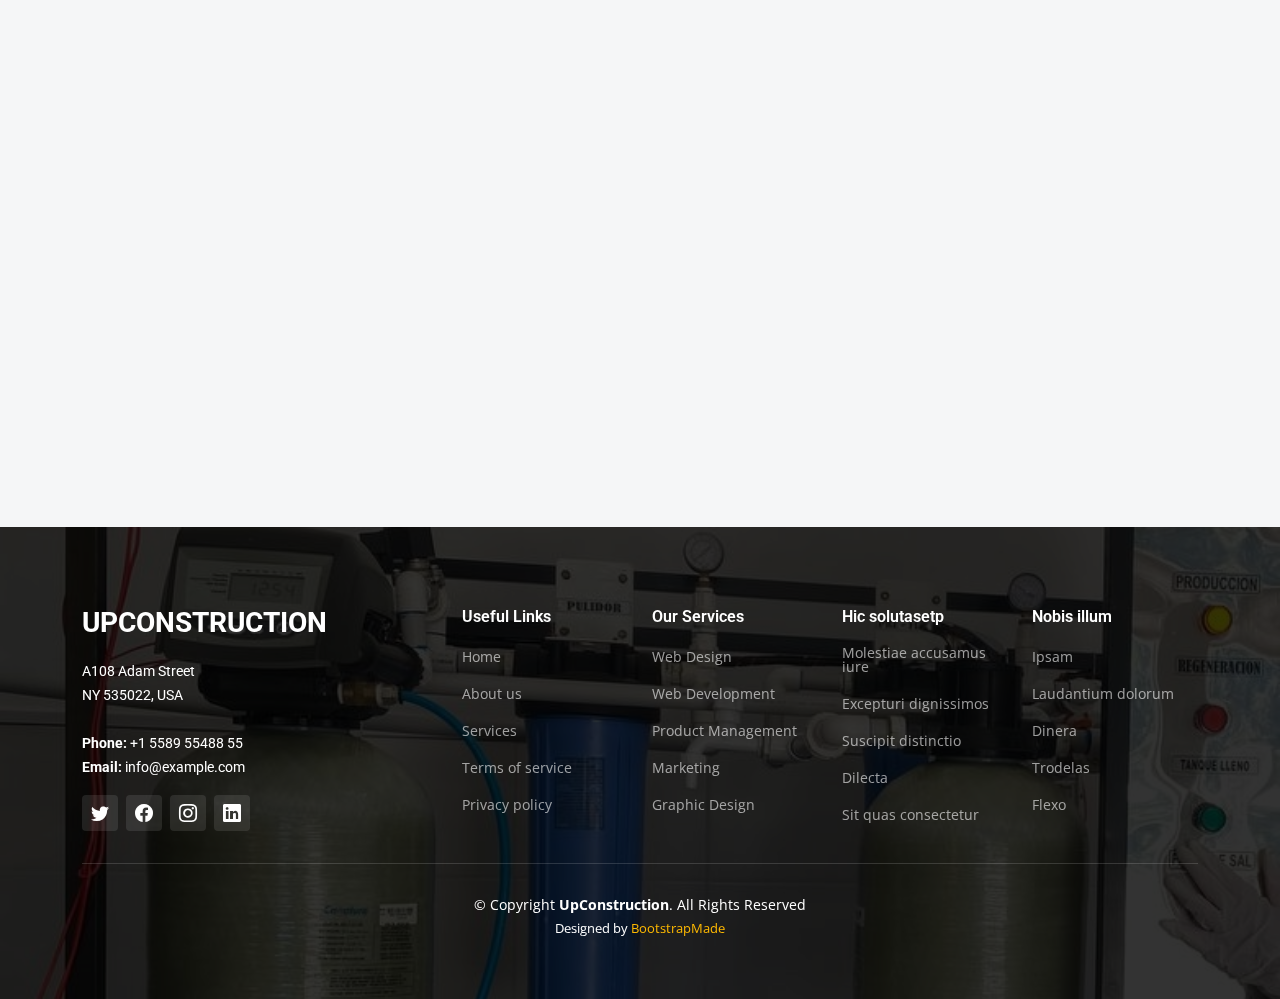
<file: about.html>
<!DOCTYPE html>
<html lang="en">

<head>
  <meta charset="utf-8">
  <meta content="width=device-width, initial-scale=1.0" name="viewport">

  <title>UpConstruction Bootstrap Template - About</title>
  <meta content="" name="description">
  <meta content="" name="keywords">

  <!-- Favicons -->
  <link href="assets/img/favicon.png" rel="icon">
  <link href="assets/img/apple-touch-icon.png" rel="apple-touch-icon">

  <!-- Google Fonts -->
  <link rel="preconnect" href="https://fonts.googleapis.com">
  <link rel="preconnect" href="https://fonts.gstatic.com" crossorigin>
  <link href="https://fonts.googleapis.com/css2?family=Open+Sans:ital,wght@0,300;0,400;0,500;0,600;0,700;1,300;1,400;1,600;1,700&family=Roboto:ital,wght@0,300;0,400;0,500;0,600;0,700;1,300;1,400;1,500;1,600;1,700&family=Work+Sans:ital,wght@0,300;0,400;0,500;0,600;0,700;1,300;1,400;1,500;1,600;1,700&display=swap" rel="stylesheet">

  <!-- Vendor CSS Files -->
  <link href="assets/vendor/bootstrap/css/bootstrap.min.css" rel="stylesheet">
  <link href="assets/vendor/bootstrap-icons/bootstrap-icons.css" rel="stylesheet">
  <link href="assets/vendor/fontawesome-free/css/all.min.css" rel="stylesheet">
  <link href="assets/vendor/aos/aos.css" rel="stylesheet">
  <link href="assets/vendor/glightbox/css/glightbox.min.css" rel="stylesheet">
  <link href="assets/vendor/swiper/swiper-bundle.min.css" rel="stylesheet">

  <!-- Template Main CSS File -->
  <link href="assets/css/main.css" rel="stylesheet">

  <!-- =======================================================
  * Template Name: UpConstruction - v1.2.0
  * Template URL: https://bootstrapmade.com/upconstruction-bootstrap-construction-website-template/
  * Author: BootstrapMade.com
  * License: https://bootstrapmade.com/license/
  ======================================================== -->
</head>

<body>

  <!-- ======= Header ======= -->
  <header id="header" class="header d-flex align-items-center">
    <div class="container-fluid container-xl d-flex align-items-center justify-content-between">

      <a href="index.html" class="logo d-flex align-items-center">
        <!-- Uncomment the line below if you also wish to use an image logo -->
        <!-- <img src="assets/img/logo.png" alt=""> -->
        <h1>UpConstruction<span>.</span></h1>
      </a>

      <i class="mobile-nav-toggle mobile-nav-show bi bi-list"></i>
      <i class="mobile-nav-toggle mobile-nav-hide d-none bi bi-x"></i>
      <nav id="navbar" class="navbar">
        <ul>
          <li><a href="index.html">Home</a></li>
          <li><a href="about.html" class="active">About</a></li>
          <li><a href="services.html">Services</a></li>
          <li><a href="projects.html">Projects</a></li>
          <li><a href="blog.html">Blog</a></li>
          <li class="dropdown"><a href="#"><span>Dropdown</span> <i class="bi bi-chevron-down dropdown-indicator"></i></a>
            <ul>
              <li><a href="#">Dropdown 1</a></li>
              <li class="dropdown"><a href="#"><span>Deep Dropdown</span> <i class="bi bi-chevron-down dropdown-indicator"></i></a>
                <ul>
                  <li><a href="#">Deep Dropdown 1</a></li>
                  <li><a href="#">Deep Dropdown 2</a></li>
                  <li><a href="#">Deep Dropdown 3</a></li>
                  <li><a href="#">Deep Dropdown 4</a></li>
                  <li><a href="#">Deep Dropdown 5</a></li>
                </ul>
              </li>
              <li><a href="#">Dropdown 2</a></li>
              <li><a href="#">Dropdown 3</a></li>
              <li><a href="#">Dropdown 4</a></li>
            </ul>
          </li>
          <li><a href="contact.html">Contact</a></li>
        </ul>
      </nav><!-- .navbar -->

    </div>
  </header><!-- End Header -->

  <main id="main">

    <!-- ======= Breadcrumbs ======= -->
    <div class="breadcrumbs d-flex align-items-center" style="background-image: url('assets/img/breadcrumbs-bg.jpg');">
      <div class="container position-relative d-flex flex-column align-items-center" data-aos="fade">

        <h2>About</h2>
        <ol>
          <li><a href="index.html">Home</a></li>
          <li>About</li>
        </ol>

      </div>
    </div><!-- End Breadcrumbs -->

    <!-- ======= About Section ======= -->
    <section id="about" class="about">
      <div class="container" data-aos="fade-up">

        <div class="row position-relative">

          <div class="col-lg-7 about-img" style="background-image: url(assets/img/about.jpg);"></div>

          <div class="col-lg-7">
            <h2>Consequatur eius et magnam</h2>
            <div class="our-story">
              <h4>Est 1988</h4>
              <h3>Our Story</h3>
              <p>Inventore aliquam beatae at et id alias. Ipsa dolores amet consequuntur minima quia maxime autem. Quidem id sed ratione. Tenetur provident autem in reiciendis rerum at dolor. Aliquam consectetur laudantium temporibus dicta minus dolor.</p>
              <ul>
                <li><i class="bi bi-check-circle"></i> <span>Ullamco laboris nisi ut aliquip ex ea commo</span></li>
                <li><i class="bi bi-check-circle"></i> <span>Duis aute irure dolor in reprehenderit in</span></li>
                <li><i class="bi bi-check-circle"></i> <span>Ullamco laboris nisi ut aliquip ex ea</span></li>
              </ul>
              <p>Vitae autem velit excepturi fugit. Animi ad non. Eligendi et non nesciunt suscipit repellendus porro in quo eveniet. Molestias in maxime doloremque.</p>

              <div class="watch-video d-flex align-items-center position-relative">
                <i class="bi bi-play-circle"></i>
                <a href="https://www.youtube.com/watch?v=LXb3EKWsInQ" class="glightbox stretched-link">Watch Video</a>
              </div>
            </div>
          </div>

        </div>

      </div>
    </section>
    <!-- End About Section -->

    <!-- ======= Stats Counter Section ======= -->
    <section id="stats-counter" class="stats-counter section-bg">
      <div class="container">

        <div class="row gy-4">

          <div class="col-lg-3 col-md-6">
            <div class="stats-item d-flex align-items-center w-100 h-100">
              <i class="bi bi-emoji-smile color-blue flex-shrink-0"></i>
              <div>
                <span data-purecounter-start="0" data-purecounter-end="232" data-purecounter-duration="1" class="purecounter"></span>
                <p>Happy Clients</p>
              </div>
            </div>
          </div><!-- End Stats Item -->

          <div class="col-lg-3 col-md-6">
            <div class="stats-item d-flex align-items-center w-100 h-100">
              <i class="bi bi-journal-richtext color-orange flex-shrink-0"></i>
              <div>
                <span data-purecounter-start="0" data-purecounter-end="521" data-purecounter-duration="1" class="purecounter"></span>
                <p>Projects</p>
              </div>
            </div>
          </div><!-- End Stats Item -->

          <div class="col-lg-3 col-md-6">
            <div class="stats-item d-flex align-items-center w-100 h-100">
              <i class="bi bi-headset color-green flex-shrink-0"></i>
              <div>
                <span data-purecounter-start="0" data-purecounter-end="1463" data-purecounter-duration="1" class="purecounter"></span>
                <p>Hours Of Support</p>
              </div>
            </div>
          </div><!-- End Stats Item -->

          <div class="col-lg-3 col-md-6">
            <div class="stats-item d-flex align-items-center w-100 h-100">
              <i class="bi bi-people color-pink flex-shrink-0"></i>
              <div>
                <span data-purecounter-start="0" data-purecounter-end="15" data-purecounter-duration="1" class="purecounter"></span>
                <p>Hard Workers</p>
              </div>
            </div>
          </div><!-- End Stats Item -->

        </div>

      </div>
    </section><!-- End Stats Counter Section -->

    <!-- ======= Alt Services Section ======= -->
    <section id="alt-services" class="alt-services">
      <div class="container" data-aos="fade-up">

        <div class="row justify-content-around gy-4">
          <div class="col-lg-6 img-bg" style="background-image: url(assets/img/alt-services.jpg);" data-aos="zoom-in" data-aos-delay="100"></div>

          <div class="col-lg-5 d-flex flex-column justify-content-center">
            <h3>Enim quis est voluptatibus aliquid consequatur fugiat</h3>
            <p>Esse voluptas cumque vel exercitationem. Reiciendis est hic accusamus. Non ipsam et sed minima temporibus laudantium. Soluta voluptate sed facere corporis dolores excepturi</p>

            <div class="icon-box d-flex position-relative" data-aos="fade-up" data-aos-delay="100">
              <i class="bi bi-easel flex-shrink-0"></i>
              <div>
                <h4><a href="" class="stretched-link">Lorem Ipsum</a></h4>
                <p>Voluptatum deleniti atque corrupti quos dolores et quas molestias excepturi sint occaecati cupiditate non provident</p>
              </div>
            </div><!-- End Icon Box -->

            <div class="icon-box d-flex position-relative" data-aos="fade-up" data-aos-delay="200">
              <i class="bi bi-patch-check flex-shrink-0"></i>
              <div>
                <h4><a href="" class="stretched-link">Nemo Enim</a></h4>
                <p>At vero eos et accusamus et iusto odio dignissimos ducimus qui blanditiis praesentium voluptatum deleniti atque</p>
              </div>
            </div><!-- End Icon Box -->

            <div class="icon-box d-flex position-relative" data-aos="fade-up" data-aos-delay="300">
              <i class="bi bi-brightness-high flex-shrink-0"></i>
              <div>
                <h4><a href="" class="stretched-link">Dine Pad</a></h4>
                <p>Explicabo est voluptatum asperiores consequatur magnam. Et veritatis odit. Sunt aut deserunt minus aut eligendi omnis</p>
              </div>
            </div><!-- End Icon Box -->

            <div class="icon-box d-flex position-relative" data-aos="fade-up" data-aos-delay="400">
              <i class="bi bi-brightness-high flex-shrink-0"></i>
              <div>
                <h4><a href="" class="stretched-link">Tride clov</a></h4>
                <p>Est voluptatem labore deleniti quis a delectus et. Saepe dolorem libero sit non aspernatur odit amet. Et eligendi</p>
              </div>
            </div><!-- End Icon Box -->

          </div>
        </div>

      </div>
    </section><!-- End Alt Services Section -->

    <!-- ======= Alt Services Section 2 ======= -->
    <section id="alt-services-2" class="alt-services section-bg">
      <div class="container" data-aos="fade-up">

        <div class="row justify-content-around gy-4">
          <div class="col-lg-5 d-flex flex-column justify-content-center">
            <h3>Non quasi officia eum nobis et rerum epudiandae rem voluptatem</h3>
            <p>Maxime quia dolorum alias perspiciatis. Earum voluptatem sint at non. Ducimus maxime minima iste magni sit praesentium assumenda minus. Amet rerum saepe tempora vero.</p>

            <div class="icon-box d-flex position-relative" data-aos="fade-up" data-aos-delay="100">
              <i class="bi bi-easel flex-shrink-0"></i>
              <div>
                <h4><a href="" class="stretched-link">Lorem Ipsum</a></h4>
                <p>Voluptatum deleniti atque corrupti quos dolores et quas molestias excepturi sint occaecati cupiditate non provident</p>
              </div>
            </div><!-- End Icon Box -->

            <div class="icon-box d-flex position-relative" data-aos="fade-up" data-aos-delay="200">
              <i class="bi bi-patch-check flex-shrink-0"></i>
              <div>
                <h4><a href="" class="stretched-link">Nemo Enim</a></h4>
                <p>At vero eos et accusamus et iusto odio dignissimos ducimus qui blanditiis praesentium voluptatum deleniti atque</p>
              </div>
            </div><!-- End Icon Box -->

            <div class="icon-box d-flex position-relative" data-aos="fade-up" data-aos-delay="300">
              <i class="bi bi-brightness-high flex-shrink-0"></i>
              <div>
                <h4><a href="" class="stretched-link">Dine Pad</a></h4>
                <p>Explicabo est voluptatum asperiores consequatur magnam. Et veritatis odit. Sunt aut deserunt minus aut eligendi omnis</p>
              </div>
            </div><!-- End Icon Box -->

            <div class="icon-box d-flex position-relative" data-aos="fade-up" data-aos-delay="400">
              <i class="bi bi-brightness-high flex-shrink-0"></i>
              <div>
                <h4><a href="" class="stretched-link">Tride clov</a></h4>
                <p>Est voluptatem labore deleniti quis a delectus et. Saepe dolorem libero sit non aspernatur odit amet. Et eligendi</p>
              </div>
            </div><!-- End Icon Box -->
          </div>

          <div class="col-lg-6 img-bg" style="background-image: url(assets/img/alt-services-2.jpg);" data-aos="zoom-in" data-aos-delay="100"></div>
        </div>

      </div>
    </section><!-- End Alt Services Section 2 -->

    <!-- ======= Our Team Section ======= -->
    <section id="team" class="team">
      <div class="container" data-aos="fade-up">

        <div class="section-header">
          <h2>Our Team</h2>
          <p>Aperiam dolorum et et wuia molestias qui eveniet numquam nihil porro incidunt dolores placeat sunt id nobis omnis tiledo stran delop</p>
        </div>

        <div class="row gy-5">

          <div class="col-lg-4 col-md-6 member" data-aos="fade-up" data-aos-delay="100">
            <div class="member-img">
              <img src="assets/img/team/team-1.jpg" class="img-fluid" alt="">
              <div class="social">
                <a href="#"><i class="bi bi-twitter"></i></a>
                <a href="#"><i class="bi bi-facebook"></i></a>
                <a href="#"><i class="bi bi-instagram"></i></a>
                <a href="#"><i class="bi bi-linkedin"></i></a>
              </div>
            </div>
            <div class="member-info text-center">
              <h4>Walter White</h4>
              <span>Chief Executive Officer</span>
              <p>Aliquam iure quaerat voluptatem praesentium possimus unde laudantium vel dolorum distinctio dire flow</p>
            </div>
          </div><!-- End Team Member -->

          <div class="col-lg-4 col-md-6 member" data-aos="fade-up" data-aos-delay="200">
            <div class="member-img">
              <img src="assets/img/team/team-2.jpg" class="img-fluid" alt="">
              <div class="social">
                <a href="#"><i class="bi bi-twitter"></i></a>
                <a href="#"><i class="bi bi-facebook"></i></a>
                <a href="#"><i class="bi bi-instagram"></i></a>
                <a href="#"><i class="bi bi-linkedin"></i></a>
              </div>
            </div>
            <div class="member-info text-center">
              <h4>Sarah Jhonson</h4>
              <span>Product Manager</span>
              <p>Labore ipsam sit consequatur exercitationem rerum laboriosam laudantium aut quod dolores exercitationem ut</p>
            </div>
          </div><!-- End Team Member -->

          <div class="col-lg-4 col-md-6 member" data-aos="fade-up" data-aos-delay="300">
            <div class="member-img">
              <img src="assets/img/team/team-3.jpg" class="img-fluid" alt="">
              <div class="social">
                <a href="#"><i class="bi bi-twitter"></i></a>
                <a href="#"><i class="bi bi-facebook"></i></a>
                <a href="#"><i class="bi bi-instagram"></i></a>
                <a href="#"><i class="bi bi-linkedin"></i></a>
              </div>
            </div>
            <div class="member-info text-center">
              <h4>William Anderson</h4>
              <span>CTO</span>
              <p>Illum minima ea autem doloremque ipsum quidem quas aspernatur modi ut praesentium vel tque sed facilis at qui</p>
            </div>
          </div><!-- End Team Member -->

          <div class="col-lg-4 col-md-6 member" data-aos="fade-up" data-aos-delay="400">
            <div class="member-img">
              <img src="assets/img/team/team-4.jpg" class="img-fluid" alt="">
              <div class="social">
                <a href="#"><i class="bi bi-twitter"></i></a>
                <a href="#"><i class="bi bi-facebook"></i></a>
                <a href="#"><i class="bi bi-instagram"></i></a>
                <a href="#"><i class="bi bi-linkedin"></i></a>
              </div>
            </div>
            <div class="member-info text-center">
              <h4>Amanda Jepson</h4>
              <span>Accountant</span>
              <p>Magni voluptatem accusamus assumenda cum nisi aut qui dolorem voluptate sed et veniam quasi quam consectetur</p>
            </div>
          </div><!-- End Team Member -->

          <div class="col-lg-4 col-md-6 member" data-aos="fade-up" data-aos-delay="500">
            <div class="member-img">
              <img src="assets/img/team/team-5.jpg" class="img-fluid" alt="">
              <div class="social">
                <a href="#"><i class="bi bi-twitter"></i></a>
                <a href="#"><i class="bi bi-facebook"></i></a>
                <a href="#"><i class="bi bi-instagram"></i></a>
                <a href="#"><i class="bi bi-linkedin"></i></a>
              </div>
            </div>
            <div class="member-info text-center">
              <h4>Brian Doe</h4>
              <span>Marketing</span>
              <p>Qui consequuntur quos accusamus magnam quo est molestiae eius laboriosam sunt doloribus quia impedit laborum velit</p>
            </div>
          </div><!-- End Team Member -->

          <div class="col-lg-4 col-md-6 member" data-aos="fade-up" data-aos-delay="600">
            <div class="member-img">
              <img src="assets/img/team/team-6.jpg" class="img-fluid" alt="">
              <div class="social">
                <a href="#"><i class="bi bi-twitter"></i></a>
                <a href="#"><i class="bi bi-facebook"></i></a>
                <a href="#"><i class="bi bi-instagram"></i></a>
                <a href="#"><i class="bi bi-linkedin"></i></a>
              </div>
            </div>
            <div class="member-info text-center">
              <h4>Josepha Palas</h4>
              <span>Operation</span>
              <p>Sint sint eveniet explicabo amet consequatur nesciunt error enim rerum earum et omnis fugit eligendi cupiditate vel</p>
            </div>
          </div><!-- End Team Member -->

        </div>

      </div>
    </section><!-- End Our Team Section -->

    <!-- ======= Testimonials Section ======= -->
    <section id="testimonials" class="testimonials section-bg">
      <div class="container" data-aos="fade-up">

        <div class="section-header">
          <h2>Testimonials</h2>
          <p>Quam sed id excepturi ccusantium dolorem ut quis dolores nisi llum nostrum enim velit qui ut et autem uia reprehenderit sunt deleniti</p>
        </div>

        <div class="slides-2 swiper">
          <div class="swiper-wrapper">

            <div class="swiper-slide">
              <div class="testimonial-wrap">
                <div class="testimonial-item">
                  <img src="assets/img/testimonials/testimonials-1.jpg" class="testimonial-img" alt="">
                  <h3>Saul Goodman</h3>
                  <h4>Ceo &amp; Founder</h4>
                  <div class="stars">
                    <i class="bi bi-star-fill"></i><i class="bi bi-star-fill"></i><i class="bi bi-star-fill"></i><i class="bi bi-star-fill"></i><i class="bi bi-star-fill"></i>
                  </div>
                  <p>
                    <i class="bi bi-quote quote-icon-left"></i>
                    Proin iaculis purus consequat sem cure digni ssim donec porttitora entum suscipit rhoncus. Accusantium quam, ultricies eget id, aliquam eget nibh et. Maecen aliquam, risus at semper.
                    <i class="bi bi-quote quote-icon-right"></i>
                  </p>
                </div>
              </div>
            </div><!-- End testimonial item -->

            <div class="swiper-slide">
              <div class="testimonial-wrap">
                <div class="testimonial-item">
                  <img src="assets/img/testimonials/testimonials-2.jpg" class="testimonial-img" alt="">
                  <h3>Sara Wilsson</h3>
                  <h4>Designer</h4>
                  <div class="stars">
                    <i class="bi bi-star-fill"></i><i class="bi bi-star-fill"></i><i class="bi bi-star-fill"></i><i class="bi bi-star-fill"></i><i class="bi bi-star-fill"></i>
                  </div>
                  <p>
                    <i class="bi bi-quote quote-icon-left"></i>
                    Export tempor illum tamen malis malis eram quae irure esse labore quem cillum quid cillum eram malis quorum velit fore eram velit sunt aliqua noster fugiat irure amet legam anim culpa.
                    <i class="bi bi-quote quote-icon-right"></i>
                  </p>
                </div>
              </div>
            </div><!-- End testimonial item -->

            <div class="swiper-slide">
              <div class="testimonial-wrap">
                <div class="testimonial-item">
                  <img src="assets/img/testimonials/testimonials-3.jpg" class="testimonial-img" alt="">
                  <h3>Jena Karlis</h3>
                  <h4>Store Owner</h4>
                  <div class="stars">
                    <i class="bi bi-star-fill"></i><i class="bi bi-star-fill"></i><i class="bi bi-star-fill"></i><i class="bi bi-star-fill"></i><i class="bi bi-star-fill"></i>
                  </div>
                  <p>
                    <i class="bi bi-quote quote-icon-left"></i>
                    Enim nisi quem export duis labore cillum quae magna enim sint quorum nulla quem veniam duis minim tempor labore quem eram duis noster aute amet eram fore quis sint minim.
                    <i class="bi bi-quote quote-icon-right"></i>
                  </p>
                </div>
              </div>
            </div><!-- End testimonial item -->

            <div class="swiper-slide">
              <div class="testimonial-wrap">
                <div class="testimonial-item">
                  <img src="assets/img/testimonials/testimonials-4.jpg" class="testimonial-img" alt="">
                  <h3>Matt Brandon</h3>
                  <h4>Freelancer</h4>
                  <div class="stars">
                    <i class="bi bi-star-fill"></i><i class="bi bi-star-fill"></i><i class="bi bi-star-fill"></i><i class="bi bi-star-fill"></i><i class="bi bi-star-fill"></i>
                  </div>
                  <p>
                    <i class="bi bi-quote quote-icon-left"></i>
                    Fugiat enim eram quae cillum dolore dolor amet nulla culpa multos export minim fugiat minim velit minim dolor enim duis veniam ipsum anim magna sunt elit fore quem dolore labore illum veniam.
                    <i class="bi bi-quote quote-icon-right"></i>
                  </p>
                </div>
              </div>
            </div><!-- End testimonial item -->

            <div class="swiper-slide">
              <div class="testimonial-wrap">
                <div class="testimonial-item">
                  <img src="assets/img/testimonials/testimonials-5.jpg" class="testimonial-img" alt="">
                  <h3>John Larson</h3>
                  <h4>Entrepreneur</h4>
                  <div class="stars">
                    <i class="bi bi-star-fill"></i><i class="bi bi-star-fill"></i><i class="bi bi-star-fill"></i><i class="bi bi-star-fill"></i><i class="bi bi-star-fill"></i>
                  </div>
                  <p>
                    <i class="bi bi-quote quote-icon-left"></i>
                    Quis quorum aliqua sint quem legam fore sunt eram irure aliqua veniam tempor noster veniam enim culpa labore duis sunt culpa nulla illum cillum fugiat legam esse veniam culpa fore nisi cillum quid.
                    <i class="bi bi-quote quote-icon-right"></i>
                  </p>
                </div>
              </div>
            </div><!-- End testimonial item -->

          </div>
          <div class="swiper-pagination"></div>
        </div>

      </div>
    </section><!-- End Testimonials Section -->

  </main><!-- End #main -->

  <!-- ======= Footer ======= -->
  <footer id="footer" class="footer">

    <div class="footer-content position-relative">
      <div class="container">
        <div class="row">

          <div class="col-lg-4 col-md-6">
            <div class="footer-info">
              <h3>UpConstruction</h3>
              <p>
                A108 Adam Street <br>
                NY 535022, USA<br><br>
                <strong>Phone:</strong> +1 5589 55488 55<br>
                <strong>Email:</strong> info@example.com<br>
              </p>
              <div class="social-links d-flex mt-3">
                <a href="#" class="d-flex align-items-center justify-content-center"><i class="bi bi-twitter"></i></a>
                <a href="#" class="d-flex align-items-center justify-content-center"><i class="bi bi-facebook"></i></a>
                <a href="#" class="d-flex align-items-center justify-content-center"><i class="bi bi-instagram"></i></a>
                <a href="#" class="d-flex align-items-center justify-content-center"><i class="bi bi-linkedin"></i></a>
              </div>
            </div>
          </div><!-- End footer info column-->

          <div class="col-lg-2 col-md-3 footer-links">
            <h4>Useful Links</h4>
            <ul>
              <li><a href="#">Home</a></li>
              <li><a href="#">About us</a></li>
              <li><a href="#">Services</a></li>
              <li><a href="#">Terms of service</a></li>
              <li><a href="#">Privacy policy</a></li>
            </ul>
          </div><!-- End footer links column-->

          <div class="col-lg-2 col-md-3 footer-links">
            <h4>Our Services</h4>
            <ul>
              <li><a href="#">Web Design</a></li>
              <li><a href="#">Web Development</a></li>
              <li><a href="#">Product Management</a></li>
              <li><a href="#">Marketing</a></li>
              <li><a href="#">Graphic Design</a></li>
            </ul>
          </div><!-- End footer links column-->

          <div class="col-lg-2 col-md-3 footer-links">
            <h4>Hic solutasetp</h4>
            <ul>
              <li><a href="#">Molestiae accusamus iure</a></li>
              <li><a href="#">Excepturi dignissimos</a></li>
              <li><a href="#">Suscipit distinctio</a></li>
              <li><a href="#">Dilecta</a></li>
              <li><a href="#">Sit quas consectetur</a></li>
            </ul>
          </div><!-- End footer links column-->

          <div class="col-lg-2 col-md-3 footer-links">
            <h4>Nobis illum</h4>
            <ul>
              <li><a href="#">Ipsam</a></li>
              <li><a href="#">Laudantium dolorum</a></li>
              <li><a href="#">Dinera</a></li>
              <li><a href="#">Trodelas</a></li>
              <li><a href="#">Flexo</a></li>
            </ul>
          </div><!-- End footer links column-->

        </div>
      </div>
    </div>

    <div class="footer-legal text-center position-relative">
      <div class="container">
        <div class="copyright">
          &copy; Copyright <strong><span>UpConstruction</span></strong>. All Rights Reserved
        </div>
        <div class="credits">
          <!-- All the links in the footer should remain intact. -->
          <!-- You can delete the links only if you purchased the pro version. -->
          <!-- Licensing information: https://bootstrapmade.com/license/ -->
          <!-- Purchase the pro version with working PHP/AJAX contact form: https://bootstrapmade.com/upconstruction-bootstrap-construction-website-template/ -->
          Designed by <a href="https://bootstrapmade.com/">BootstrapMade</a>
        </div>
      </div>
    </div>

  </footer>
  <!-- End Footer -->

  <a href="#" class="scroll-top d-flex align-items-center justify-content-center"><i class="bi bi-arrow-up-short"></i></a>

  <div id="preloader"></div>

  <!-- Vendor JS Files -->
  <script src="assets/vendor/bootstrap/js/bootstrap.bundle.min.js"></script>
  <script src="assets/vendor/aos/aos.js"></script>
  <script src="assets/vendor/glightbox/js/glightbox.min.js"></script>
  <script src="assets/vendor/isotope-layout/isotope.pkgd.min.js"></script>
  <script src="assets/vendor/swiper/swiper-bundle.min.js"></script>
  <script src="assets/vendor/purecounter/purecounter_vanilla.js"></script>
  <script src="assets/vendor/php-email-form/validate.js"></script>

  <!-- Template Main JS File -->
  <script src="assets/js/main.js"></script>

</body>

</html>
</file>
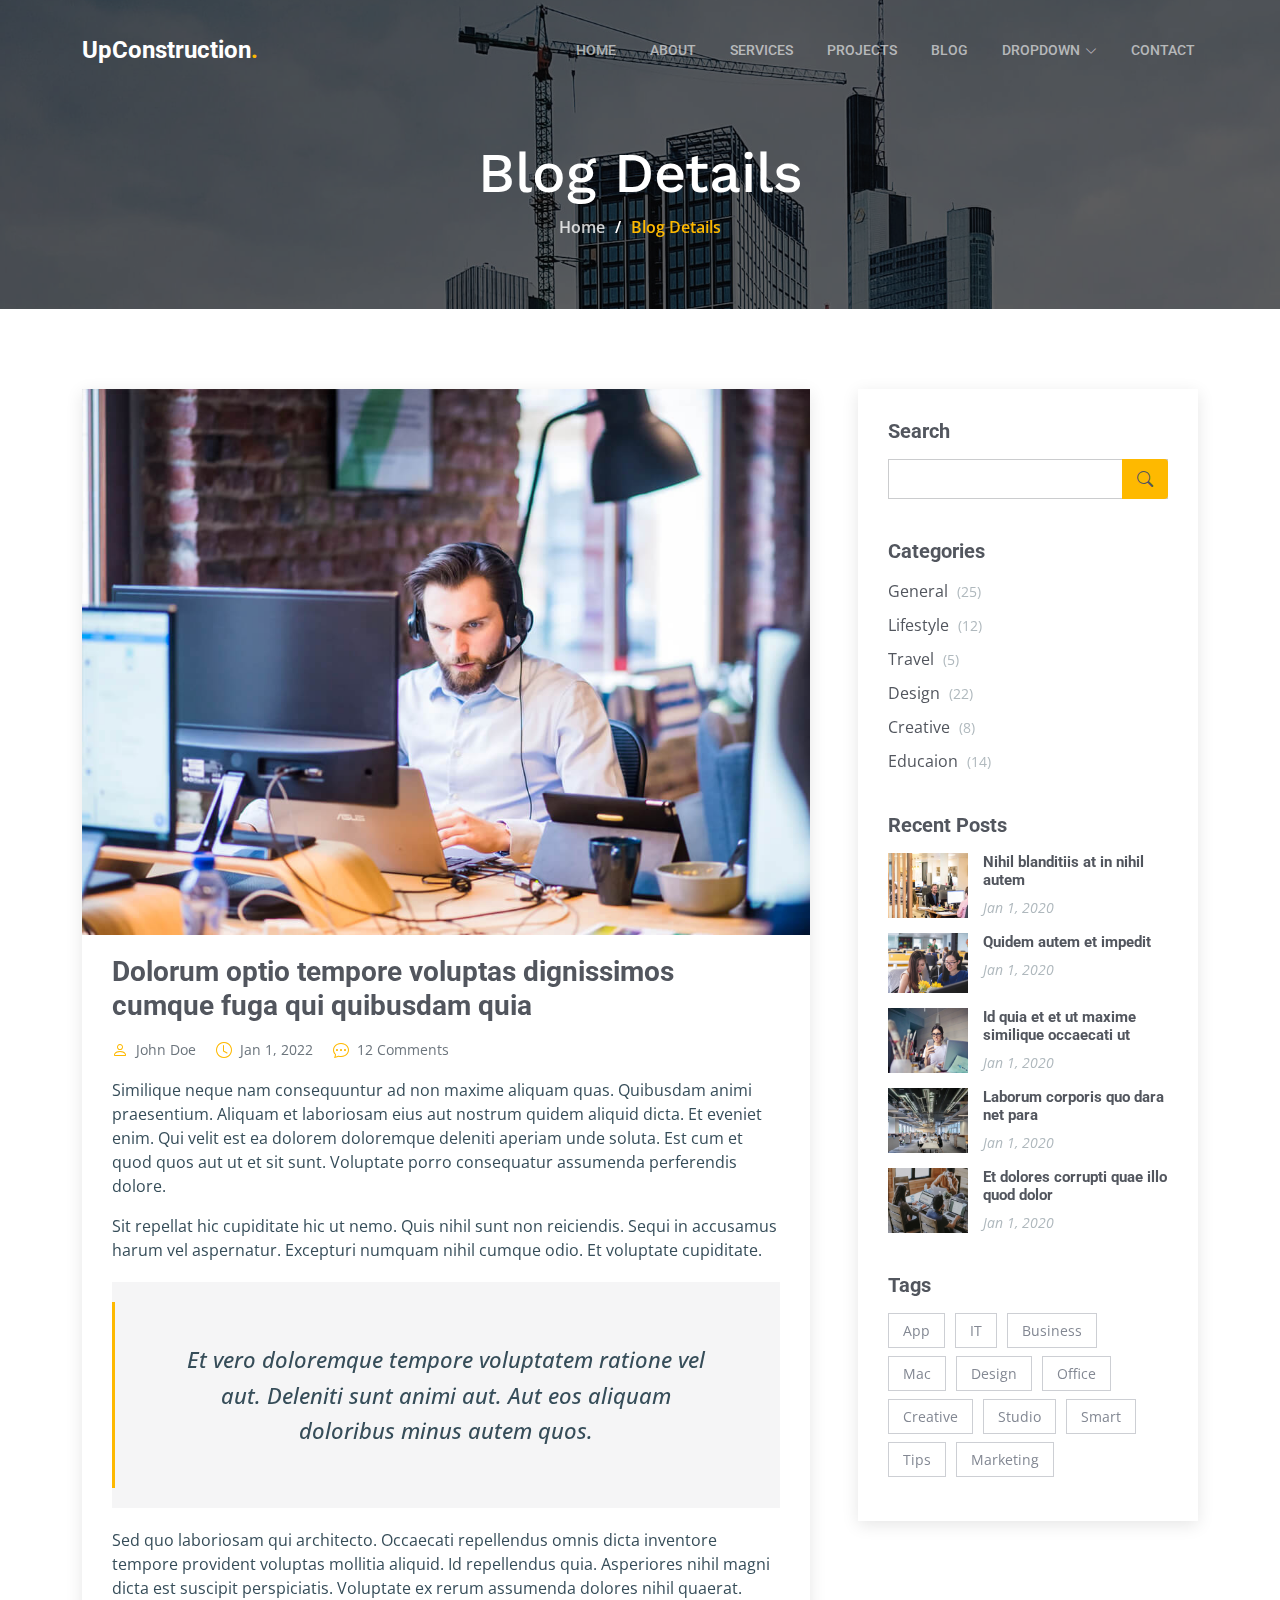
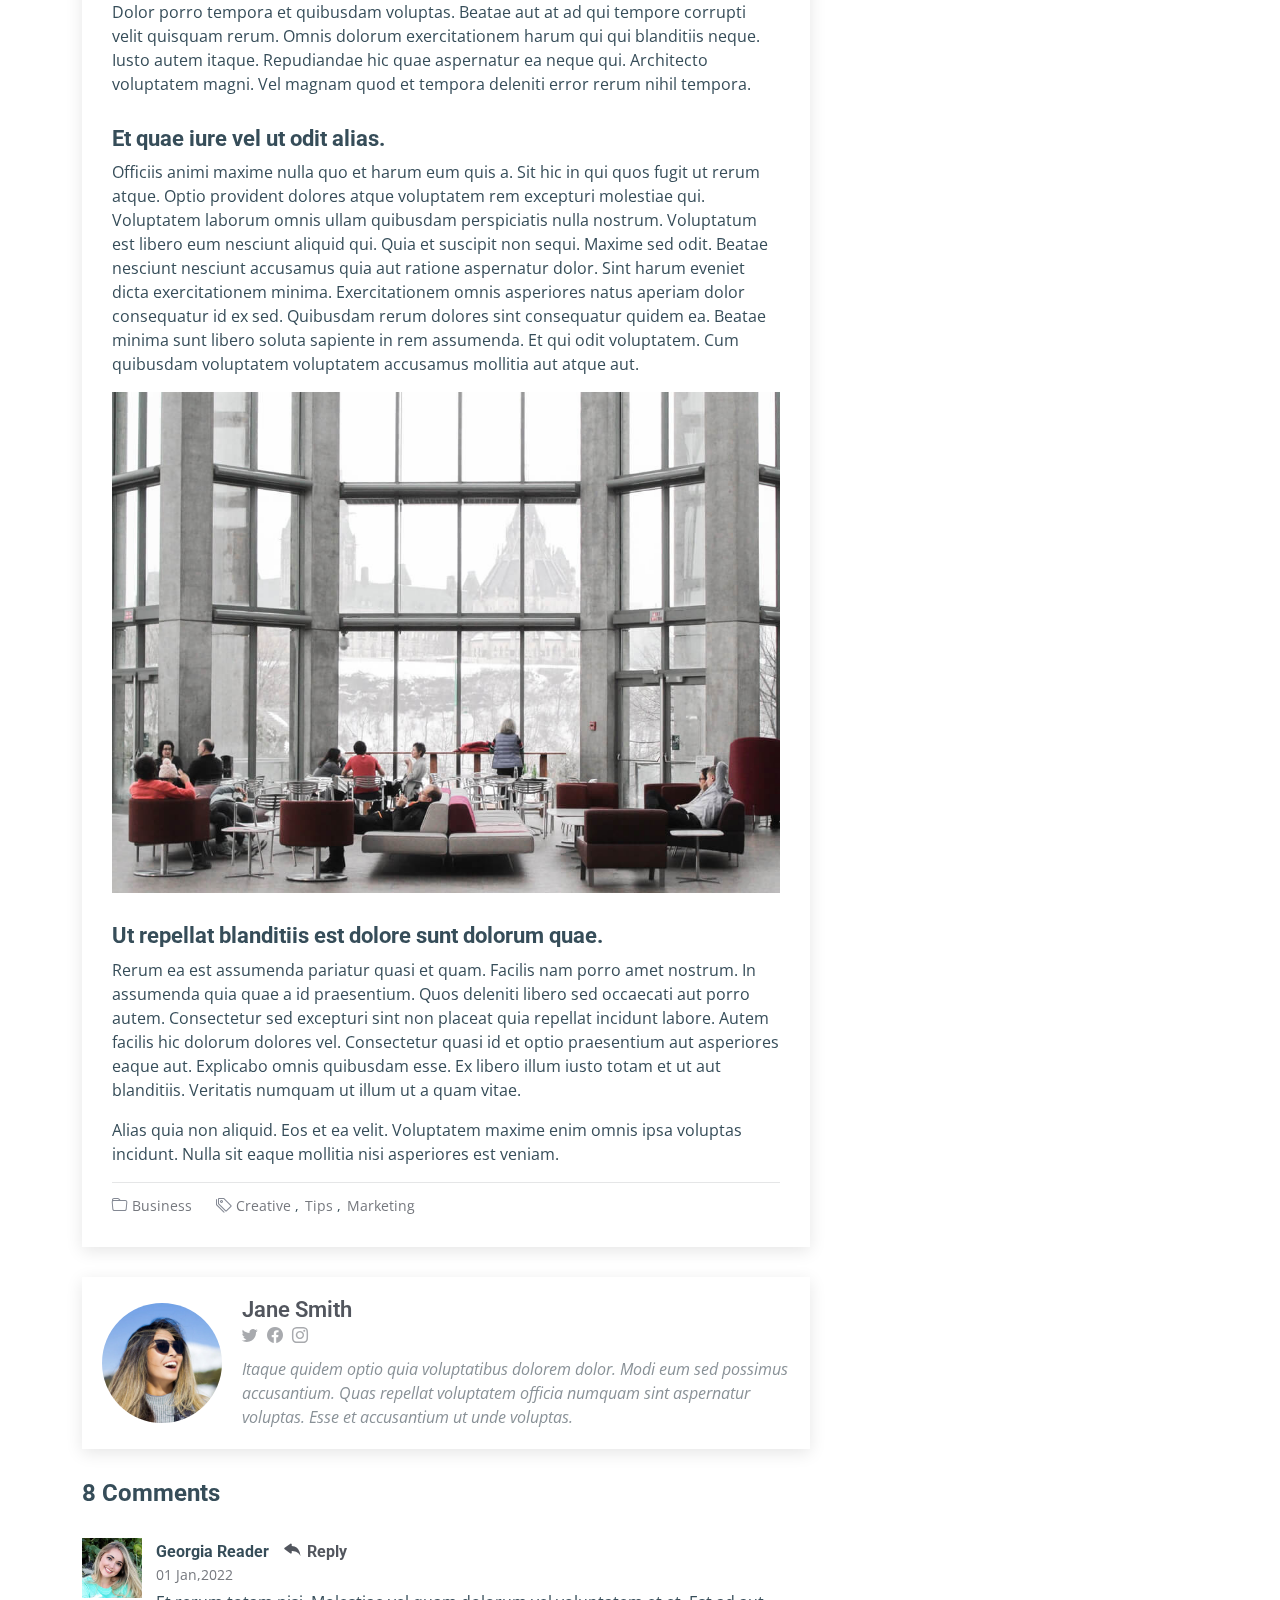
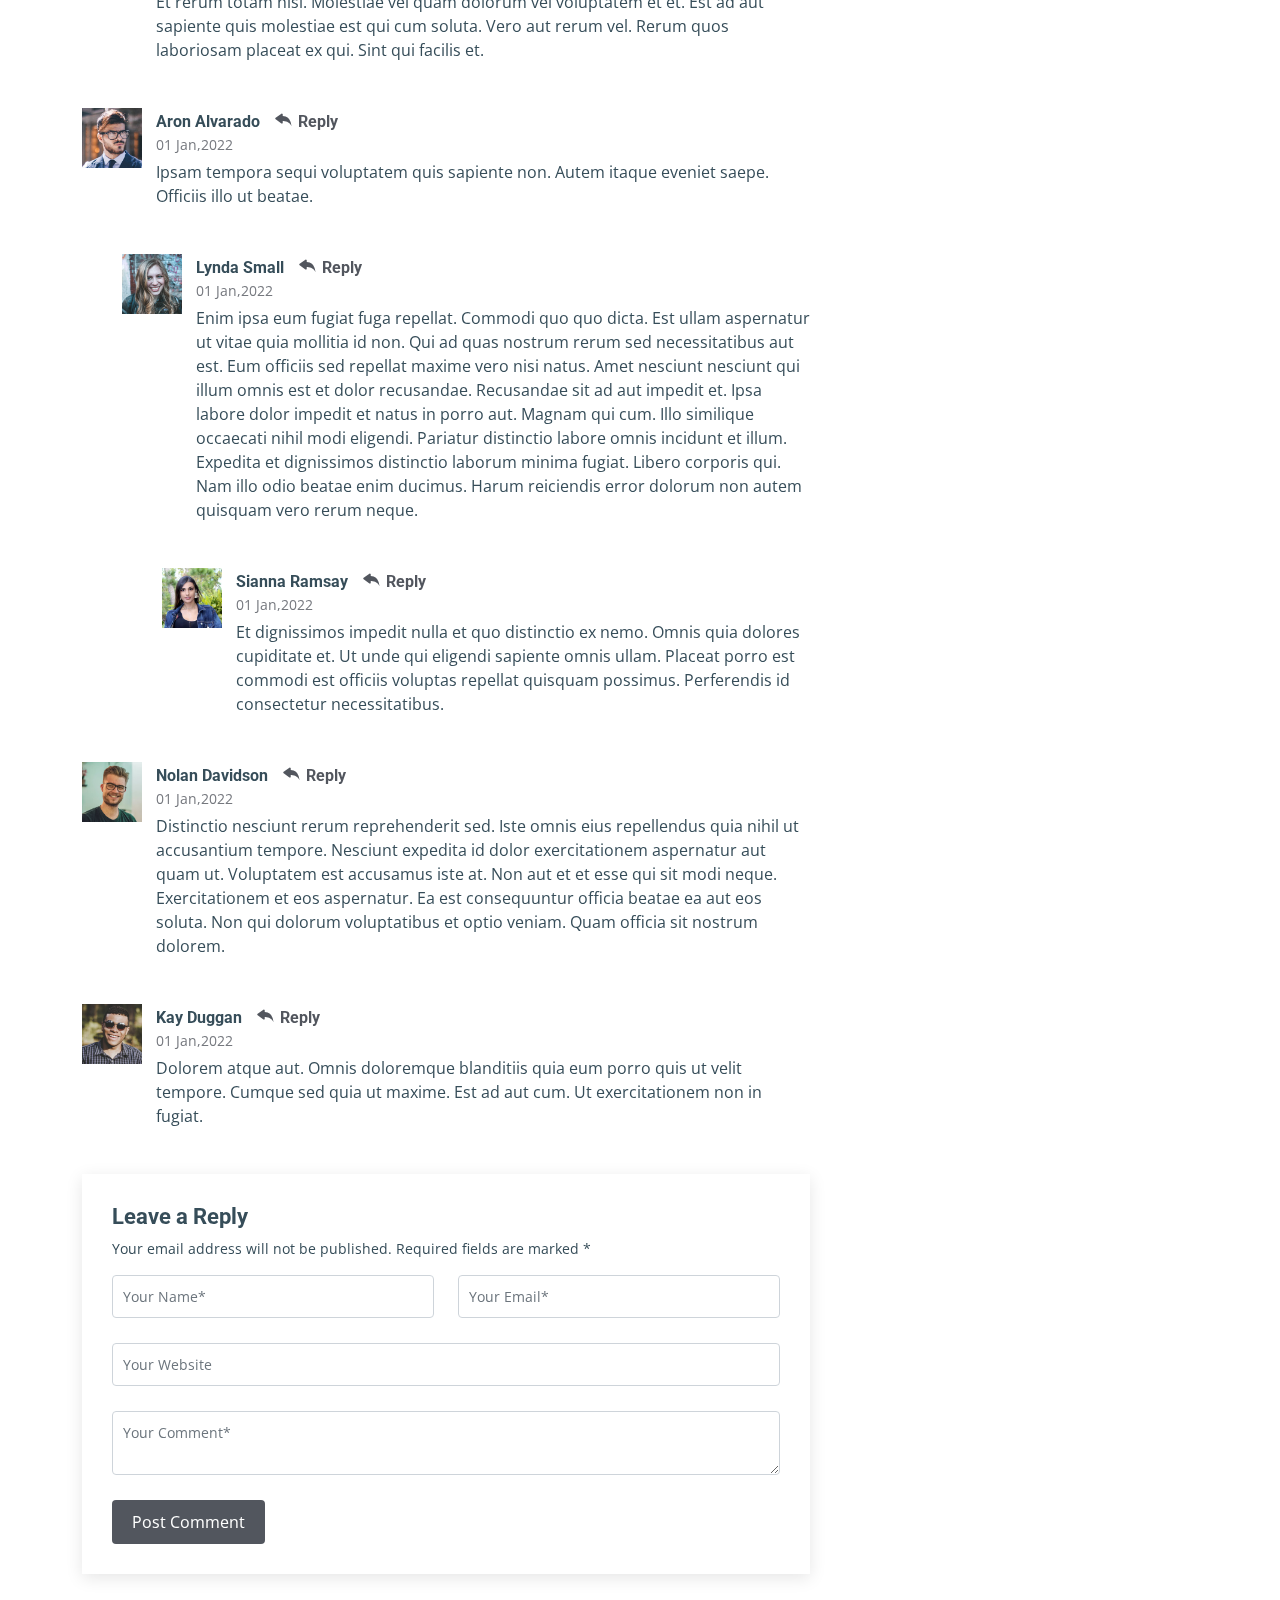
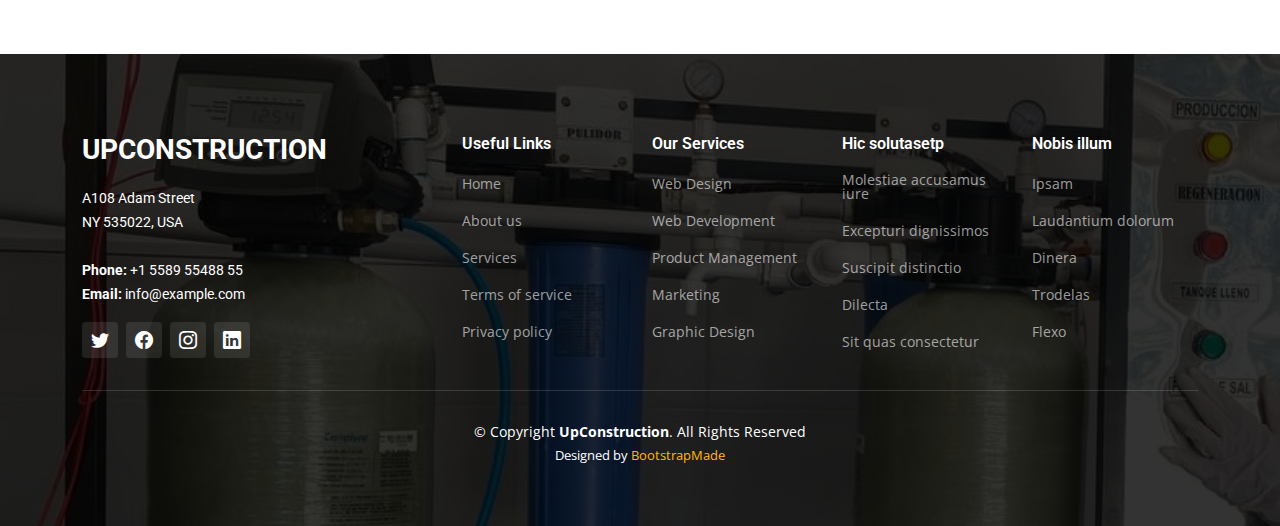
<file: blog-details.html>
<!DOCTYPE html>
<html lang="en">

<head>
  <meta charset="utf-8">
  <meta content="width=device-width, initial-scale=1.0" name="viewport">

  <title>UpConstruction Bootstrap Template - Blog Details</title>
  <meta content="" name="description">
  <meta content="" name="keywords">

  <!-- Favicons -->
  <link href="assets/img/favicon.png" rel="icon">
  <link href="assets/img/apple-touch-icon.png" rel="apple-touch-icon">

  <!-- Google Fonts -->
  <link rel="preconnect" href="https://fonts.googleapis.com">
  <link rel="preconnect" href="https://fonts.gstatic.com" crossorigin>
  <link href="https://fonts.googleapis.com/css2?family=Open+Sans:ital,wght@0,300;0,400;0,500;0,600;0,700;1,300;1,400;1,600;1,700&family=Roboto:ital,wght@0,300;0,400;0,500;0,600;0,700;1,300;1,400;1,500;1,600;1,700&family=Work+Sans:ital,wght@0,300;0,400;0,500;0,600;0,700;1,300;1,400;1,500;1,600;1,700&display=swap" rel="stylesheet">

  <!-- Vendor CSS Files -->
  <link href="assets/vendor/bootstrap/css/bootstrap.min.css" rel="stylesheet">
  <link href="assets/vendor/bootstrap-icons/bootstrap-icons.css" rel="stylesheet">
  <link href="assets/vendor/fontawesome-free/css/all.min.css" rel="stylesheet">
  <link href="assets/vendor/aos/aos.css" rel="stylesheet">
  <link href="assets/vendor/glightbox/css/glightbox.min.css" rel="stylesheet">
  <link href="assets/vendor/swiper/swiper-bundle.min.css" rel="stylesheet">

  <!-- Template Main CSS File -->
  <link href="assets/css/main.css" rel="stylesheet">

  <!-- =======================================================
  * Template Name: UpConstruction - v1.2.0
  * Template URL: https://bootstrapmade.com/upconstruction-bootstrap-construction-website-template/
  * Author: BootstrapMade.com
  * License: https://bootstrapmade.com/license/
  ======================================================== -->
</head>

<body>

  <!-- ======= Header ======= -->
  <header id="header" class="header d-flex align-items-center">
    <div class="container-fluid container-xl d-flex align-items-center justify-content-between">

      <a href="index.html" class="logo d-flex align-items-center">
        <!-- Uncomment the line below if you also wish to use an image logo -->
        <!-- <img src="assets/img/logo.png" alt=""> -->
        <h1>UpConstruction<span>.</span></h1>
      </a>

      <i class="mobile-nav-toggle mobile-nav-show bi bi-list"></i>
      <i class="mobile-nav-toggle mobile-nav-hide d-none bi bi-x"></i>
      <nav id="navbar" class="navbar">
        <ul>
          <li><a href="index.html">Home</a></li>
          <li><a href="about.html">About</a></li>
          <li><a href="services.html">Services</a></li>
          <li><a href="projects.html">Projects</a></li>
          <li><a href="blog.html">Blog</a></li>
          <li class="dropdown"><a href="#"><span>Dropdown</span> <i class="bi bi-chevron-down dropdown-indicator"></i></a>
            <ul>
              <li><a href="#">Dropdown 1</a></li>
              <li class="dropdown"><a href="#"><span>Deep Dropdown</span> <i class="bi bi-chevron-down dropdown-indicator"></i></a>
                <ul>
                  <li><a href="#">Deep Dropdown 1</a></li>
                  <li><a href="#">Deep Dropdown 2</a></li>
                  <li><a href="#">Deep Dropdown 3</a></li>
                  <li><a href="#">Deep Dropdown 4</a></li>
                  <li><a href="#">Deep Dropdown 5</a></li>
                </ul>
              </li>
              <li><a href="#">Dropdown 2</a></li>
              <li><a href="#">Dropdown 3</a></li>
              <li><a href="#">Dropdown 4</a></li>
            </ul>
          </li>
          <li><a href="contact.html">Contact</a></li>
        </ul>
      </nav><!-- .navbar -->

    </div>
  </header><!-- End Header -->

  <main id="main">

    <!-- ======= Breadcrumbs ======= -->
    <div class="breadcrumbs d-flex align-items-center" style="background-image: url('assets/img/breadcrumbs-bg.jpg');">
      <div class="container position-relative d-flex flex-column align-items-center" data-aos="fade">

        <h2>Blog Details</h2>
        <ol>
          <li><a href="index.html">Home</a></li>
          <li>Blog Details</li>
        </ol>

      </div>
    </div><!-- End Breadcrumbs -->

    <!-- ======= Blog Details Section ======= -->
    <section id="blog" class="blog">
      <div class="container" data-aos="fade-up" data-aos-delay="100">

        <div class="row g-5">

          <div class="col-lg-8">

            <article class="blog-details">

              <div class="post-img">
                <img src="assets/img/blog/blog-1.jpg" alt="" class="img-fluid">
              </div>

              <h2 class="title">Dolorum optio tempore voluptas dignissimos cumque fuga qui quibusdam quia</h2>

              <div class="meta-top">
                <ul>
                  <li class="d-flex align-items-center"><i class="bi bi-person"></i> <a href="blog-details.html">John Doe</a></li>
                  <li class="d-flex align-items-center"><i class="bi bi-clock"></i> <a href="blog-details.html"><time datetime="2020-01-01">Jan 1, 2022</time></a></li>
                  <li class="d-flex align-items-center"><i class="bi bi-chat-dots"></i> <a href="blog-details.html">12 Comments</a></li>
                </ul>
              </div><!-- End meta top -->

              <div class="content">
                <p>
                  Similique neque nam consequuntur ad non maxime aliquam quas. Quibusdam animi praesentium. Aliquam et laboriosam eius aut nostrum quidem aliquid dicta.
                  Et eveniet enim. Qui velit est ea dolorem doloremque deleniti aperiam unde soluta. Est cum et quod quos aut ut et sit sunt. Voluptate porro consequatur assumenda perferendis dolore.
                </p>

                <p>
                  Sit repellat hic cupiditate hic ut nemo. Quis nihil sunt non reiciendis. Sequi in accusamus harum vel aspernatur. Excepturi numquam nihil cumque odio. Et voluptate cupiditate.
                </p>

                <blockquote>
                  <p>
                    Et vero doloremque tempore voluptatem ratione vel aut. Deleniti sunt animi aut. Aut eos aliquam doloribus minus autem quos.
                  </p>
                </blockquote>

                <p>
                  Sed quo laboriosam qui architecto. Occaecati repellendus omnis dicta inventore tempore provident voluptas mollitia aliquid. Id repellendus quia. Asperiores nihil magni dicta est suscipit perspiciatis. Voluptate ex rerum assumenda dolores nihil quaerat.
                  Dolor porro tempora et quibusdam voluptas. Beatae aut at ad qui tempore corrupti velit quisquam rerum. Omnis dolorum exercitationem harum qui qui blanditiis neque.
                  Iusto autem itaque. Repudiandae hic quae aspernatur ea neque qui. Architecto voluptatem magni. Vel magnam quod et tempora deleniti error rerum nihil tempora.
                </p>

                <h3>Et quae iure vel ut odit alias.</h3>
                <p>
                  Officiis animi maxime nulla quo et harum eum quis a. Sit hic in qui quos fugit ut rerum atque. Optio provident dolores atque voluptatem rem excepturi molestiae qui. Voluptatem laborum omnis ullam quibusdam perspiciatis nulla nostrum. Voluptatum est libero eum nesciunt aliquid qui.
                  Quia et suscipit non sequi. Maxime sed odit. Beatae nesciunt nesciunt accusamus quia aut ratione aspernatur dolor. Sint harum eveniet dicta exercitationem minima. Exercitationem omnis asperiores natus aperiam dolor consequatur id ex sed. Quibusdam rerum dolores sint consequatur quidem ea.
                  Beatae minima sunt libero soluta sapiente in rem assumenda. Et qui odit voluptatem. Cum quibusdam voluptatem voluptatem accusamus mollitia aut atque aut.
                </p>
                <img src="assets/img/blog/blog-inside-post.jpg" class="img-fluid" alt="">

                <h3>Ut repellat blanditiis est dolore sunt dolorum quae.</h3>
                <p>
                  Rerum ea est assumenda pariatur quasi et quam. Facilis nam porro amet nostrum. In assumenda quia quae a id praesentium. Quos deleniti libero sed occaecati aut porro autem. Consectetur sed excepturi sint non placeat quia repellat incidunt labore. Autem facilis hic dolorum dolores vel.
                  Consectetur quasi id et optio praesentium aut asperiores eaque aut. Explicabo omnis quibusdam esse. Ex libero illum iusto totam et ut aut blanditiis. Veritatis numquam ut illum ut a quam vitae.
                </p>
                <p>
                  Alias quia non aliquid. Eos et ea velit. Voluptatem maxime enim omnis ipsa voluptas incidunt. Nulla sit eaque mollitia nisi asperiores est veniam.
                </p>

              </div><!-- End post content -->

              <div class="meta-bottom">
                <i class="bi bi-folder"></i>
                <ul class="cats">
                  <li><a href="#">Business</a></li>
                </ul>

                <i class="bi bi-tags"></i>
                <ul class="tags">
                  <li><a href="#">Creative</a></li>
                  <li><a href="#">Tips</a></li>
                  <li><a href="#">Marketing</a></li>
                </ul>
              </div><!-- End meta bottom -->

            </article><!-- End blog post -->

            <div class="post-author d-flex align-items-center">
              <img src="assets/img/blog/blog-author.jpg" class="rounded-circle flex-shrink-0" alt="">
              <div>
                <h4>Jane Smith</h4>
                <div class="social-links">
                  <a href="https://twitters.com/#"><i class="bi bi-twitter"></i></a>
                  <a href="https://facebook.com/#"><i class="bi bi-facebook"></i></a>
                  <a href="https://instagram.com/#"><i class="biu bi-instagram"></i></a>
                </div>
                <p>
                  Itaque quidem optio quia voluptatibus dolorem dolor. Modi eum sed possimus accusantium. Quas repellat voluptatem officia numquam sint aspernatur voluptas. Esse et accusantium ut unde voluptas.
                </p>
              </div>
            </div><!-- End post author -->

            <div class="comments">

              <h4 class="comments-count">8 Comments</h4>

              <div id="comment-1" class="comment">
                <div class="d-flex">
                  <div class="comment-img"><img src="assets/img/blog/comments-1.jpg" alt=""></div>
                  <div>
                    <h5><a href="">Georgia Reader</a> <a href="#" class="reply"><i class="bi bi-reply-fill"></i> Reply</a></h5>
                    <time datetime="2020-01-01">01 Jan,2022</time>
                    <p>
                      Et rerum totam nisi. Molestiae vel quam dolorum vel voluptatem et et. Est ad aut sapiente quis molestiae est qui cum soluta.
                      Vero aut rerum vel. Rerum quos laboriosam placeat ex qui. Sint qui facilis et.
                    </p>
                  </div>
                </div>
              </div><!-- End comment #1 -->

              <div id="comment-2" class="comment">
                <div class="d-flex">
                  <div class="comment-img"><img src="assets/img/blog/comments-2.jpg" alt=""></div>
                  <div>
                    <h5><a href="">Aron Alvarado</a> <a href="#" class="reply"><i class="bi bi-reply-fill"></i> Reply</a></h5>
                    <time datetime="2020-01-01">01 Jan,2022</time>
                    <p>
                      Ipsam tempora sequi voluptatem quis sapiente non. Autem itaque eveniet saepe. Officiis illo ut beatae.
                    </p>
                  </div>
                </div>

                <div id="comment-reply-1" class="comment comment-reply">
                  <div class="d-flex">
                    <div class="comment-img"><img src="assets/img/blog/comments-3.jpg" alt=""></div>
                    <div>
                      <h5><a href="">Lynda Small</a> <a href="#" class="reply"><i class="bi bi-reply-fill"></i> Reply</a></h5>
                      <time datetime="2020-01-01">01 Jan,2022</time>
                      <p>
                        Enim ipsa eum fugiat fuga repellat. Commodi quo quo dicta. Est ullam aspernatur ut vitae quia mollitia id non. Qui ad quas nostrum rerum sed necessitatibus aut est. Eum officiis sed repellat maxime vero nisi natus. Amet nesciunt nesciunt qui illum omnis est et dolor recusandae.

                        Recusandae sit ad aut impedit et. Ipsa labore dolor impedit et natus in porro aut. Magnam qui cum. Illo similique occaecati nihil modi eligendi. Pariatur distinctio labore omnis incidunt et illum. Expedita et dignissimos distinctio laborum minima fugiat.

                        Libero corporis qui. Nam illo odio beatae enim ducimus. Harum reiciendis error dolorum non autem quisquam vero rerum neque.
                      </p>
                    </div>
                  </div>

                  <div id="comment-reply-2" class="comment comment-reply">
                    <div class="d-flex">
                      <div class="comment-img"><img src="assets/img/blog/comments-4.jpg" alt=""></div>
                      <div>
                        <h5><a href="">Sianna Ramsay</a> <a href="#" class="reply"><i class="bi bi-reply-fill"></i> Reply</a></h5>
                        <time datetime="2020-01-01">01 Jan,2022</time>
                        <p>
                          Et dignissimos impedit nulla et quo distinctio ex nemo. Omnis quia dolores cupiditate et. Ut unde qui eligendi sapiente omnis ullam. Placeat porro est commodi est officiis voluptas repellat quisquam possimus. Perferendis id consectetur necessitatibus.
                        </p>
                      </div>
                    </div>

                  </div><!-- End comment reply #2-->

                </div><!-- End comment reply #1-->

              </div><!-- End comment #2-->

              <div id="comment-3" class="comment">
                <div class="d-flex">
                  <div class="comment-img"><img src="assets/img/blog/comments-5.jpg" alt=""></div>
                  <div>
                    <h5><a href="">Nolan Davidson</a> <a href="#" class="reply"><i class="bi bi-reply-fill"></i> Reply</a></h5>
                    <time datetime="2020-01-01">01 Jan,2022</time>
                    <p>
                      Distinctio nesciunt rerum reprehenderit sed. Iste omnis eius repellendus quia nihil ut accusantium tempore. Nesciunt expedita id dolor exercitationem aspernatur aut quam ut. Voluptatem est accusamus iste at.
                      Non aut et et esse qui sit modi neque. Exercitationem et eos aspernatur. Ea est consequuntur officia beatae ea aut eos soluta. Non qui dolorum voluptatibus et optio veniam. Quam officia sit nostrum dolorem.
                    </p>
                  </div>
                </div>

              </div><!-- End comment #3 -->

              <div id="comment-4" class="comment">
                <div class="d-flex">
                  <div class="comment-img"><img src="assets/img/blog/comments-6.jpg" alt=""></div>
                  <div>
                    <h5><a href="">Kay Duggan</a> <a href="#" class="reply"><i class="bi bi-reply-fill"></i> Reply</a></h5>
                    <time datetime="2020-01-01">01 Jan,2022</time>
                    <p>
                      Dolorem atque aut. Omnis doloremque blanditiis quia eum porro quis ut velit tempore. Cumque sed quia ut maxime. Est ad aut cum. Ut exercitationem non in fugiat.
                    </p>
                  </div>
                </div>

              </div><!-- End comment #4 -->

              <div class="reply-form">

                <h4>Leave a Reply</h4>
                <p>Your email address will not be published. Required fields are marked * </p>
                <form action="">
                  <div class="row">
                    <div class="col-md-6 form-group">
                      <input name="name" type="text" class="form-control" placeholder="Your Name*">
                    </div>
                    <div class="col-md-6 form-group">
                      <input name="email" type="text" class="form-control" placeholder="Your Email*">
                    </div>
                  </div>
                  <div class="row">
                    <div class="col form-group">
                      <input name="website" type="text" class="form-control" placeholder="Your Website">
                    </div>
                  </div>
                  <div class="row">
                    <div class="col form-group">
                      <textarea name="comment" class="form-control" placeholder="Your Comment*"></textarea>
                    </div>
                  </div>
                  <button type="submit" class="btn btn-primary">Post Comment</button>

                </form>

              </div>

            </div><!-- End blog comments -->

          </div>

          <div class="col-lg-4">

            <div class="sidebar">

              <div class="sidebar-item search-form">
                <h3 class="sidebar-title">Search</h3>
                <form action="" class="mt-3">
                  <input type="text">
                  <button type="submit"><i class="bi bi-search"></i></button>
                </form>
              </div><!-- End sidebar search formn-->

              <div class="sidebar-item categories">
                <h3 class="sidebar-title">Categories</h3>
                <ul class="mt-3">
                  <li><a href="#">General <span>(25)</span></a></li>
                  <li><a href="#">Lifestyle <span>(12)</span></a></li>
                  <li><a href="#">Travel <span>(5)</span></a></li>
                  <li><a href="#">Design <span>(22)</span></a></li>
                  <li><a href="#">Creative <span>(8)</span></a></li>
                  <li><a href="#">Educaion <span>(14)</span></a></li>
                </ul>
              </div><!-- End sidebar categories-->

              <div class="sidebar-item recent-posts">
                <h3 class="sidebar-title">Recent Posts</h3>

                <div class="mt-3">

                  <div class="post-item mt-3">
                    <img src="assets/img/blog/blog-recent-1.jpg" alt="">
                    <div>
                      <h4><a href="blog-details.html">Nihil blanditiis at in nihil autem</a></h4>
                      <time datetime="2020-01-01">Jan 1, 2020</time>
                    </div>
                  </div><!-- End recent post item-->

                  <div class="post-item">
                    <img src="assets/img/blog/blog-recent-2.jpg" alt="">
                    <div>
                      <h4><a href="blog-details.html">Quidem autem et impedit</a></h4>
                      <time datetime="2020-01-01">Jan 1, 2020</time>
                    </div>
                  </div><!-- End recent post item-->

                  <div class="post-item">
                    <img src="assets/img/blog/blog-recent-3.jpg" alt="">
                    <div>
                      <h4><a href="blog-details.html">Id quia et et ut maxime similique occaecati ut</a></h4>
                      <time datetime="2020-01-01">Jan 1, 2020</time>
                    </div>
                  </div><!-- End recent post item-->

                  <div class="post-item">
                    <img src="assets/img/blog/blog-recent-4.jpg" alt="">
                    <div>
                      <h4><a href="blog-details.html">Laborum corporis quo dara net para</a></h4>
                      <time datetime="2020-01-01">Jan 1, 2020</time>
                    </div>
                  </div><!-- End recent post item-->

                  <div class="post-item">
                    <img src="assets/img/blog/blog-recent-5.jpg" alt="">
                    <div>
                      <h4><a href="blog-details.html">Et dolores corrupti quae illo quod dolor</a></h4>
                      <time datetime="2020-01-01">Jan 1, 2020</time>
                    </div>
                  </div><!-- End recent post item-->

                </div>

              </div><!-- End sidebar recent posts-->

              <div class="sidebar-item tags">
                <h3 class="sidebar-title">Tags</h3>
                <ul class="mt-3">
                  <li><a href="#">App</a></li>
                  <li><a href="#">IT</a></li>
                  <li><a href="#">Business</a></li>
                  <li><a href="#">Mac</a></li>
                  <li><a href="#">Design</a></li>
                  <li><a href="#">Office</a></li>
                  <li><a href="#">Creative</a></li>
                  <li><a href="#">Studio</a></li>
                  <li><a href="#">Smart</a></li>
                  <li><a href="#">Tips</a></li>
                  <li><a href="#">Marketing</a></li>
                </ul>
              </div><!-- End sidebar tags-->

            </div><!-- End Blog Sidebar -->

          </div>
        </div>

      </div>
    </section><!-- End Blog Details Section -->

  </main><!-- End #main -->

  <!-- ======= Footer ======= -->
  <footer id="footer" class="footer">

    <div class="footer-content position-relative">
      <div class="container">
        <div class="row">

          <div class="col-lg-4 col-md-6">
            <div class="footer-info">
              <h3>UpConstruction</h3>
              <p>
                A108 Adam Street <br>
                NY 535022, USA<br><br>
                <strong>Phone:</strong> +1 5589 55488 55<br>
                <strong>Email:</strong> info@example.com<br>
              </p>
              <div class="social-links d-flex mt-3">
                <a href="#" class="d-flex align-items-center justify-content-center"><i class="bi bi-twitter"></i></a>
                <a href="#" class="d-flex align-items-center justify-content-center"><i class="bi bi-facebook"></i></a>
                <a href="#" class="d-flex align-items-center justify-content-center"><i class="bi bi-instagram"></i></a>
                <a href="#" class="d-flex align-items-center justify-content-center"><i class="bi bi-linkedin"></i></a>
              </div>
            </div>
          </div><!-- End footer info column-->

          <div class="col-lg-2 col-md-3 footer-links">
            <h4>Useful Links</h4>
            <ul>
              <li><a href="#">Home</a></li>
              <li><a href="#">About us</a></li>
              <li><a href="#">Services</a></li>
              <li><a href="#">Terms of service</a></li>
              <li><a href="#">Privacy policy</a></li>
            </ul>
          </div><!-- End footer links column-->

          <div class="col-lg-2 col-md-3 footer-links">
            <h4>Our Services</h4>
            <ul>
              <li><a href="#">Web Design</a></li>
              <li><a href="#">Web Development</a></li>
              <li><a href="#">Product Management</a></li>
              <li><a href="#">Marketing</a></li>
              <li><a href="#">Graphic Design</a></li>
            </ul>
          </div><!-- End footer links column-->

          <div class="col-lg-2 col-md-3 footer-links">
            <h4>Hic solutasetp</h4>
            <ul>
              <li><a href="#">Molestiae accusamus iure</a></li>
              <li><a href="#">Excepturi dignissimos</a></li>
              <li><a href="#">Suscipit distinctio</a></li>
              <li><a href="#">Dilecta</a></li>
              <li><a href="#">Sit quas consectetur</a></li>
            </ul>
          </div><!-- End footer links column-->

          <div class="col-lg-2 col-md-3 footer-links">
            <h4>Nobis illum</h4>
            <ul>
              <li><a href="#">Ipsam</a></li>
              <li><a href="#">Laudantium dolorum</a></li>
              <li><a href="#">Dinera</a></li>
              <li><a href="#">Trodelas</a></li>
              <li><a href="#">Flexo</a></li>
            </ul>
          </div><!-- End footer links column-->

        </div>
      </div>
    </div>

    <div class="footer-legal text-center position-relative">
      <div class="container">
        <div class="copyright">
          &copy; Copyright <strong><span>UpConstruction</span></strong>. All Rights Reserved
        </div>
        <div class="credits">
          <!-- All the links in the footer should remain intact. -->
          <!-- You can delete the links only if you purchased the pro version. -->
          <!-- Licensing information: https://bootstrapmade.com/license/ -->
          <!-- Purchase the pro version with working PHP/AJAX contact form: https://bootstrapmade.com/upconstruction-bootstrap-construction-website-template/ -->
          Designed by <a href="https://bootstrapmade.com/">BootstrapMade</a>
        </div>
      </div>
    </div>

  </footer>
  <!-- End Footer -->

  <a href="#" class="scroll-top d-flex align-items-center justify-content-center"><i class="bi bi-arrow-up-short"></i></a>

  <div id="preloader"></div>

  <!-- Vendor JS Files -->
  <script src="assets/vendor/bootstrap/js/bootstrap.bundle.min.js"></script>
  <script src="assets/vendor/aos/aos.js"></script>
  <script src="assets/vendor/glightbox/js/glightbox.min.js"></script>
  <script src="assets/vendor/isotope-layout/isotope.pkgd.min.js"></script>
  <script src="assets/vendor/swiper/swiper-bundle.min.js"></script>
  <script src="assets/vendor/purecounter/purecounter_vanilla.js"></script>
  <script src="assets/vendor/php-email-form/validate.js"></script>

  <!-- Template Main JS File -->
  <script src="assets/js/main.js"></script>

</body>

</html>
</file>
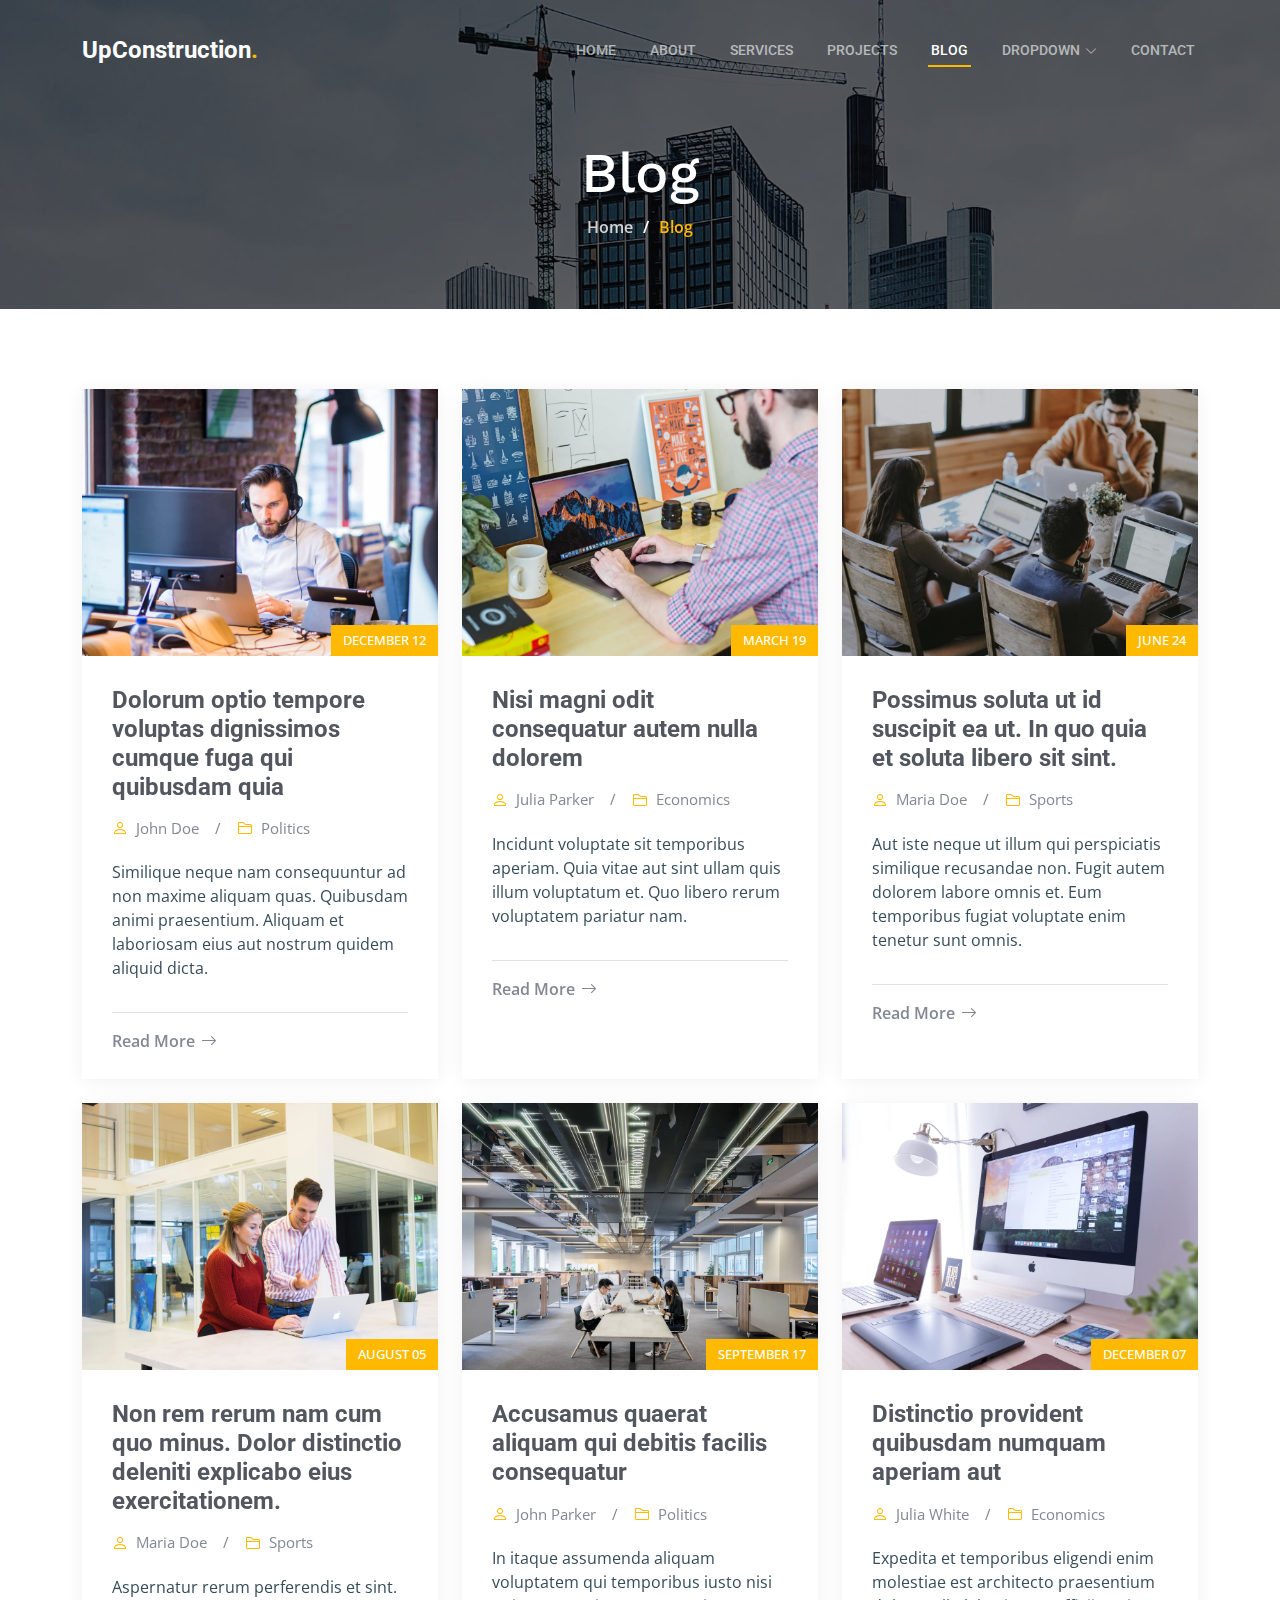
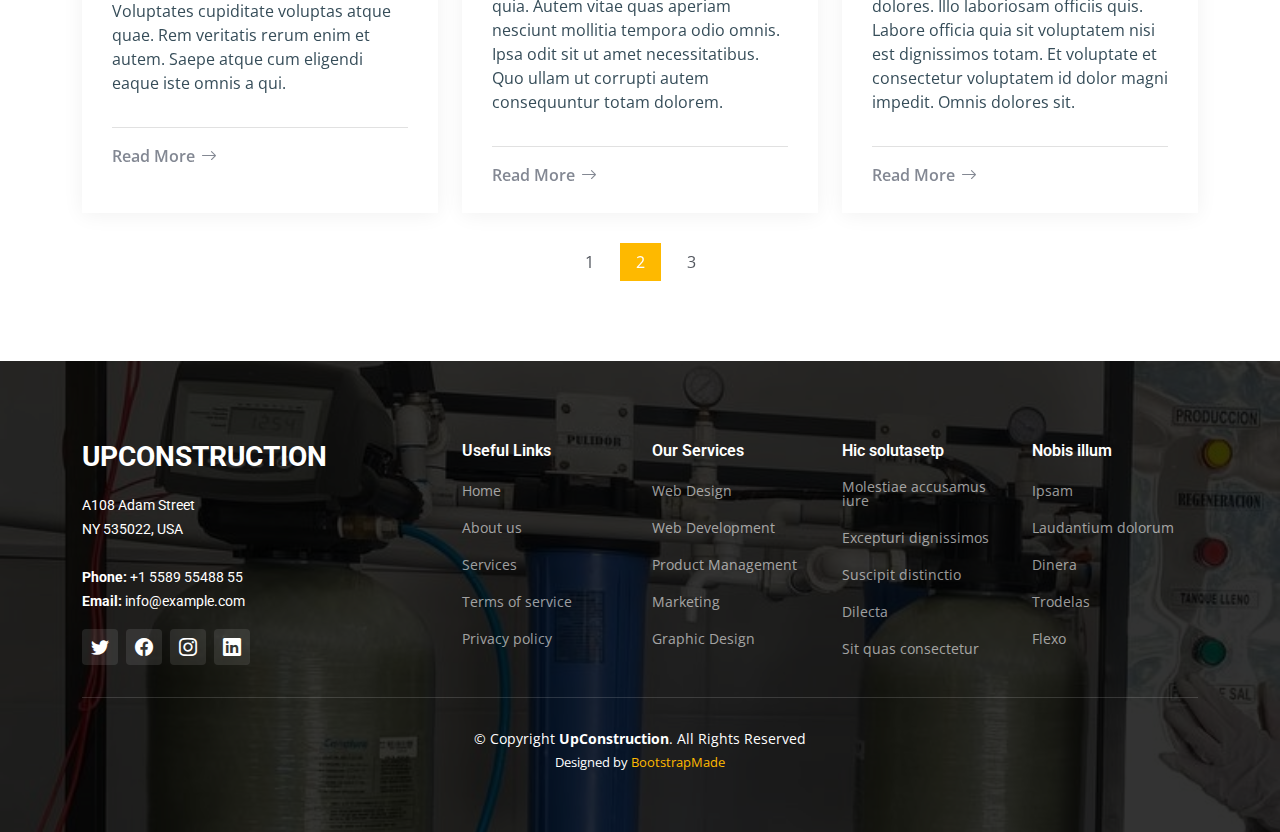
<file: blog.html>
<!DOCTYPE html>
<html lang="en">

<head>
  <meta charset="utf-8">
  <meta content="width=device-width, initial-scale=1.0" name="viewport">

  <title>UpConstruction Bootstrap Template - Blog</title>
  <meta content="" name="description">
  <meta content="" name="keywords">

  <!-- Favicons -->
  <link href="assets/img/favicon.png" rel="icon">
  <link href="assets/img/apple-touch-icon.png" rel="apple-touch-icon">

  <!-- Google Fonts -->
  <link rel="preconnect" href="https://fonts.googleapis.com">
  <link rel="preconnect" href="https://fonts.gstatic.com" crossorigin>
  <link href="https://fonts.googleapis.com/css2?family=Open+Sans:ital,wght@0,300;0,400;0,500;0,600;0,700;1,300;1,400;1,600;1,700&family=Roboto:ital,wght@0,300;0,400;0,500;0,600;0,700;1,300;1,400;1,500;1,600;1,700&family=Work+Sans:ital,wght@0,300;0,400;0,500;0,600;0,700;1,300;1,400;1,500;1,600;1,700&display=swap" rel="stylesheet">

  <!-- Vendor CSS Files -->
  <link href="assets/vendor/bootstrap/css/bootstrap.min.css" rel="stylesheet">
  <link href="assets/vendor/bootstrap-icons/bootstrap-icons.css" rel="stylesheet">
  <link href="assets/vendor/fontawesome-free/css/all.min.css" rel="stylesheet">
  <link href="assets/vendor/aos/aos.css" rel="stylesheet">
  <link href="assets/vendor/glightbox/css/glightbox.min.css" rel="stylesheet">
  <link href="assets/vendor/swiper/swiper-bundle.min.css" rel="stylesheet">

  <!-- Template Main CSS File -->
  <link href="assets/css/main.css" rel="stylesheet">

  <!-- =======================================================
  * Template Name: UpConstruction - v1.2.0
  * Template URL: https://bootstrapmade.com/upconstruction-bootstrap-construction-website-template/
  * Author: BootstrapMade.com
  * License: https://bootstrapmade.com/license/
  ======================================================== -->
</head>

<body>

  <!-- ======= Header ======= -->
  <header id="header" class="header d-flex align-items-center">
    <div class="container-fluid container-xl d-flex align-items-center justify-content-between">

      <a href="index.html" class="logo d-flex align-items-center">
        <!-- Uncomment the line below if you also wish to use an image logo -->
        <!-- <img src="assets/img/logo.png" alt=""> -->
        <h1>UpConstruction<span>.</span></h1>
      </a>

      <i class="mobile-nav-toggle mobile-nav-show bi bi-list"></i>
      <i class="mobile-nav-toggle mobile-nav-hide d-none bi bi-x"></i>
      <nav id="navbar" class="navbar">
        <ul>
          <li><a href="index.html">Home</a></li>
          <li><a href="about.html">About</a></li>
          <li><a href="services.html">Services</a></li>
          <li><a href="projects.html">Projects</a></li>
          <li><a href="blog.html" class="active">Blog</a></li>
          <li class="dropdown"><a href="#"><span>Dropdown</span> <i class="bi bi-chevron-down dropdown-indicator"></i></a>
            <ul>
              <li><a href="#">Dropdown 1</a></li>
              <li class="dropdown"><a href="#"><span>Deep Dropdown</span> <i class="bi bi-chevron-down dropdown-indicator"></i></a>
                <ul>
                  <li><a href="#">Deep Dropdown 1</a></li>
                  <li><a href="#">Deep Dropdown 2</a></li>
                  <li><a href="#">Deep Dropdown 3</a></li>
                  <li><a href="#">Deep Dropdown 4</a></li>
                  <li><a href="#">Deep Dropdown 5</a></li>
                </ul>
              </li>
              <li><a href="#">Dropdown 2</a></li>
              <li><a href="#">Dropdown 3</a></li>
              <li><a href="#">Dropdown 4</a></li>
            </ul>
          </li>
          <li><a href="contact.html">Contact</a></li>
        </ul>
      </nav><!-- .navbar -->

    </div>
  </header><!-- End Header -->

  <main id="main">

    <!-- ======= Breadcrumbs ======= -->
    <div class="breadcrumbs d-flex align-items-center" style="background-image: url('assets/img/breadcrumbs-bg.jpg');">
      <div class="container position-relative d-flex flex-column align-items-center" data-aos="fade">

        <h2>Blog</h2>
        <ol>
          <li><a href="index.html">Home</a></li>
          <li>Blog</li>
        </ol>

      </div>
    </div><!-- End Breadcrumbs -->

    <!-- ======= Blog Section ======= -->
    <section id="blog" class="blog">
      <div class="container" data-aos="fade-up" data-aos-delay="100">

        <div class="row gy-4 posts-list">

          <div class="col-xl-4 col-md-6">
            <div class="post-item position-relative h-100">

              <div class="post-img position-relative overflow-hidden">
                <img src="assets/img/blog/blog-1.jpg" class="img-fluid" alt="">
                <span class="post-date">December 12</span>
              </div>

              <div class="post-content d-flex flex-column">

                <h3 class="post-title">Dolorum optio tempore voluptas dignissimos cumque fuga qui quibusdam quia</h3>

                <div class="meta d-flex align-items-center">
                  <div class="d-flex align-items-center">
                    <i class="bi bi-person"></i> <span class="ps-2">John Doe</span>
                  </div>
                  <span class="px-3 text-black-50">/</span>
                  <div class="d-flex align-items-center">
                    <i class="bi bi-folder2"></i> <span class="ps-2">Politics</span>
                  </div>
                </div>

                <p>
                  Similique neque nam consequuntur ad non maxime aliquam quas. Quibusdam animi praesentium. Aliquam et laboriosam eius aut nostrum quidem aliquid dicta.
                </p>

                <hr>

                <a href="blog-details.html" class="readmore stretched-link"><span>Read More</span><i class="bi bi-arrow-right"></i></a>

              </div>

            </div>
          </div><!-- End post list item -->

          <div class="col-xl-4 col-md-6">
            <div class="post-item position-relative h-100">

              <div class="post-img position-relative overflow-hidden">
                <img src="assets/img/blog/blog-2.jpg" class="img-fluid" alt="">
                <span class="post-date">March 19</span>
              </div>

              <div class="post-content d-flex flex-column">

                <h3 class="post-title">Nisi magni odit consequatur autem nulla dolorem</h3>

                <div class="meta d-flex align-items-center">
                  <div class="d-flex align-items-center">
                    <i class="bi bi-person"></i> <span class="ps-2">Julia Parker</span>
                  </div>
                  <span class="px-3 text-black-50">/</span>
                  <div class="d-flex align-items-center">
                    <i class="bi bi-folder2"></i> <span class="ps-2">Economics</span>
                  </div>
                </div>

                <p>
                  Incidunt voluptate sit temporibus aperiam. Quia vitae aut sint ullam quis illum voluptatum et. Quo libero rerum voluptatem pariatur nam.
                </p>

                <hr>

                <a href="blog-details.html" class="readmore stretched-link"><span>Read More</span><i class="bi bi-arrow-right"></i></a>

              </div>

            </div>
          </div><!-- End post list item -->

          <div class="col-xl-4 col-md-6">
            <div class="post-item position-relative h-100">

              <div class="post-img position-relative overflow-hidden">
                <img src="assets/img/blog/blog-3.jpg" class="img-fluid" alt="">
                <span class="post-date">June 24</span>
              </div>

              <div class="post-content d-flex flex-column">

                <h3 class="post-title">Possimus soluta ut id suscipit ea ut. In quo quia et soluta libero sit sint.</h3>

                <div class="meta d-flex align-items-center">
                  <div class="d-flex align-items-center">
                    <i class="bi bi-person"></i> <span class="ps-2">Maria Doe</span>
                  </div>
                  <span class="px-3 text-black-50">/</span>
                  <div class="d-flex align-items-center">
                    <i class="bi bi-folder2"></i> <span class="ps-2">Sports</span>
                  </div>
                </div>

                <p>
                  Aut iste neque ut illum qui perspiciatis similique recusandae non. Fugit autem dolorem labore omnis et. Eum temporibus fugiat voluptate enim tenetur sunt omnis.
                </p>

                <hr>

                <a href="blog-details.html" class="readmore stretched-link"><span>Read More</span><i class="bi bi-arrow-right"></i></a>

              </div>

            </div>
          </div><!-- End post list item -->

          <div class="col-xl-4 col-md-6">
            <div class="post-item position-relative h-100">

              <div class="post-img position-relative overflow-hidden">
                <img src="assets/img/blog/blog-4.jpg" class="img-fluid" alt="">
                <span class="post-date">August 05</span>
              </div>

              <div class="post-content d-flex flex-column">

                <h3 class="post-title">Non rem rerum nam cum quo minus. Dolor distinctio deleniti explicabo eius exercitationem.</h3>

                <div class="meta d-flex align-items-center">
                  <div class="d-flex align-items-center">
                    <i class="bi bi-person"></i> <span class="ps-2">Maria Doe</span>
                  </div>
                  <span class="px-3 text-black-50">/</span>
                  <div class="d-flex align-items-center">
                    <i class="bi bi-folder2"></i> <span class="ps-2">Sports</span>
                  </div>
                </div>

                <p>
                  Aspernatur rerum perferendis et sint. Voluptates cupiditate voluptas atque quae. Rem veritatis rerum enim et autem. Saepe atque cum eligendi eaque iste omnis a qui.
                </p>

                <hr>

                <a href="blog-details.html" class="readmore stretched-link"><span>Read More</span><i class="bi bi-arrow-right"></i></a>

              </div>

            </div>
          </div><!-- End post list item -->

          <div class="col-xl-4 col-md-6">
            <div class="post-item position-relative h-100">

              <div class="post-img position-relative overflow-hidden">
                <img src="assets/img/blog/blog-5.jpg" class="img-fluid" alt="">
                <span class="post-date">September 17</span>
              </div>

              <div class="post-content d-flex flex-column">

                <h3 class="post-title">Accusamus quaerat aliquam qui debitis facilis consequatur</h3>

                <div class="meta d-flex align-items-center">
                  <div class="d-flex align-items-center">
                    <i class="bi bi-person"></i> <span class="ps-2">John Parker</span>
                  </div>
                  <span class="px-3 text-black-50">/</span>
                  <div class="d-flex align-items-center">
                    <i class="bi bi-folder2"></i> <span class="ps-2">Politics</span>
                  </div>
                </div>

                <p>
                  In itaque assumenda aliquam voluptatem qui temporibus iusto nisi quia. Autem vitae quas aperiam nesciunt mollitia tempora odio omnis. Ipsa odit sit ut amet necessitatibus. Quo ullam ut corrupti autem consequuntur totam dolorem.
                </p>

                <hr>

                <a href="blog-details.html" class="readmore stretched-link"><span>Read More</span><i class="bi bi-arrow-right"></i></a>

              </div>

            </div>
          </div><!-- End post list item -->

          <div class="col-xl-4 col-md-6">
            <div class="post-item position-relative h-100">

              <div class="post-img position-relative overflow-hidden">
                <img src="assets/img/blog/blog-6.jpg" class="img-fluid" alt="">
                <span class="post-date">December 07</span>
              </div>

              <div class="post-content d-flex flex-column">

                <h3 class="post-title">Distinctio provident quibusdam numquam aperiam aut</h3>

                <div class="meta d-flex align-items-center">
                  <div class="d-flex align-items-center">
                    <i class="bi bi-person"></i> <span class="ps-2">Julia White</span>
                  </div>
                  <span class="px-3 text-black-50">/</span>
                  <div class="d-flex align-items-center">
                    <i class="bi bi-folder2"></i> <span class="ps-2">Economics</span>
                  </div>
                </div>

                <p>
                  Expedita et temporibus eligendi enim molestiae est architecto praesentium dolores. Illo laboriosam officiis quis. Labore officia quia sit voluptatem nisi est dignissimos totam. Et voluptate et consectetur voluptatem id dolor magni impedit. Omnis dolores sit.
                </p>

                <hr>

                <a href="blog-details.html" class="readmore stretched-link"><span>Read More</span><i class="bi bi-arrow-right"></i></a>

              </div>

            </div>
          </div><!-- End post list item -->

        </div><!-- End blog posts list -->

        <div class="blog-pagination">
          <ul class="justify-content-center">
            <li><a href="#">1</a></li>
            <li class="active"><a href="#">2</a></li>
            <li><a href="#">3</a></li>
          </ul>
        </div><!-- End blog pagination -->

      </div>
    </section><!-- End Blog Section -->

  </main><!-- End #main -->

  <!-- ======= Footer ======= -->
  <footer id="footer" class="footer">

    <div class="footer-content position-relative">
      <div class="container">
        <div class="row">

          <div class="col-lg-4 col-md-6">
            <div class="footer-info">
              <h3>UpConstruction</h3>
              <p>
                A108 Adam Street <br>
                NY 535022, USA<br><br>
                <strong>Phone:</strong> +1 5589 55488 55<br>
                <strong>Email:</strong> info@example.com<br>
              </p>
              <div class="social-links d-flex mt-3">
                <a href="#" class="d-flex align-items-center justify-content-center"><i class="bi bi-twitter"></i></a>
                <a href="#" class="d-flex align-items-center justify-content-center"><i class="bi bi-facebook"></i></a>
                <a href="#" class="d-flex align-items-center justify-content-center"><i class="bi bi-instagram"></i></a>
                <a href="#" class="d-flex align-items-center justify-content-center"><i class="bi bi-linkedin"></i></a>
              </div>
            </div>
          </div><!-- End footer info column-->

          <div class="col-lg-2 col-md-3 footer-links">
            <h4>Useful Links</h4>
            <ul>
              <li><a href="#">Home</a></li>
              <li><a href="#">About us</a></li>
              <li><a href="#">Services</a></li>
              <li><a href="#">Terms of service</a></li>
              <li><a href="#">Privacy policy</a></li>
            </ul>
          </div><!-- End footer links column-->

          <div class="col-lg-2 col-md-3 footer-links">
            <h4>Our Services</h4>
            <ul>
              <li><a href="#">Web Design</a></li>
              <li><a href="#">Web Development</a></li>
              <li><a href="#">Product Management</a></li>
              <li><a href="#">Marketing</a></li>
              <li><a href="#">Graphic Design</a></li>
            </ul>
          </div><!-- End footer links column-->

          <div class="col-lg-2 col-md-3 footer-links">
            <h4>Hic solutasetp</h4>
            <ul>
              <li><a href="#">Molestiae accusamus iure</a></li>
              <li><a href="#">Excepturi dignissimos</a></li>
              <li><a href="#">Suscipit distinctio</a></li>
              <li><a href="#">Dilecta</a></li>
              <li><a href="#">Sit quas consectetur</a></li>
            </ul>
          </div><!-- End footer links column-->

          <div class="col-lg-2 col-md-3 footer-links">
            <h4>Nobis illum</h4>
            <ul>
              <li><a href="#">Ipsam</a></li>
              <li><a href="#">Laudantium dolorum</a></li>
              <li><a href="#">Dinera</a></li>
              <li><a href="#">Trodelas</a></li>
              <li><a href="#">Flexo</a></li>
            </ul>
          </div><!-- End footer links column-->

        </div>
      </div>
    </div>

    <div class="footer-legal text-center position-relative">
      <div class="container">
        <div class="copyright">
          &copy; Copyright <strong><span>UpConstruction</span></strong>. All Rights Reserved
        </div>
        <div class="credits">
          <!-- All the links in the footer should remain intact. -->
          <!-- You can delete the links only if you purchased the pro version. -->
          <!-- Licensing information: https://bootstrapmade.com/license/ -->
          <!-- Purchase the pro version with working PHP/AJAX contact form: https://bootstrapmade.com/upconstruction-bootstrap-construction-website-template/ -->
          Designed by <a href="https://bootstrapmade.com/">BootstrapMade</a>
        </div>
      </div>
    </div>

  </footer>
  <!-- End Footer -->

  <a href="#" class="scroll-top d-flex align-items-center justify-content-center"><i class="bi bi-arrow-up-short"></i></a>

  <div id="preloader"></div>

  <!-- Vendor JS Files -->
  <script src="assets/vendor/bootstrap/js/bootstrap.bundle.min.js"></script>
  <script src="assets/vendor/aos/aos.js"></script>
  <script src="assets/vendor/glightbox/js/glightbox.min.js"></script>
  <script src="assets/vendor/isotope-layout/isotope.pkgd.min.js"></script>
  <script src="assets/vendor/swiper/swiper-bundle.min.js"></script>
  <script src="assets/vendor/purecounter/purecounter_vanilla.js"></script>
  <script src="assets/vendor/php-email-form/validate.js"></script>

  <!-- Template Main JS File -->
  <script src="assets/js/main.js"></script>

</body>

</html>
</file>
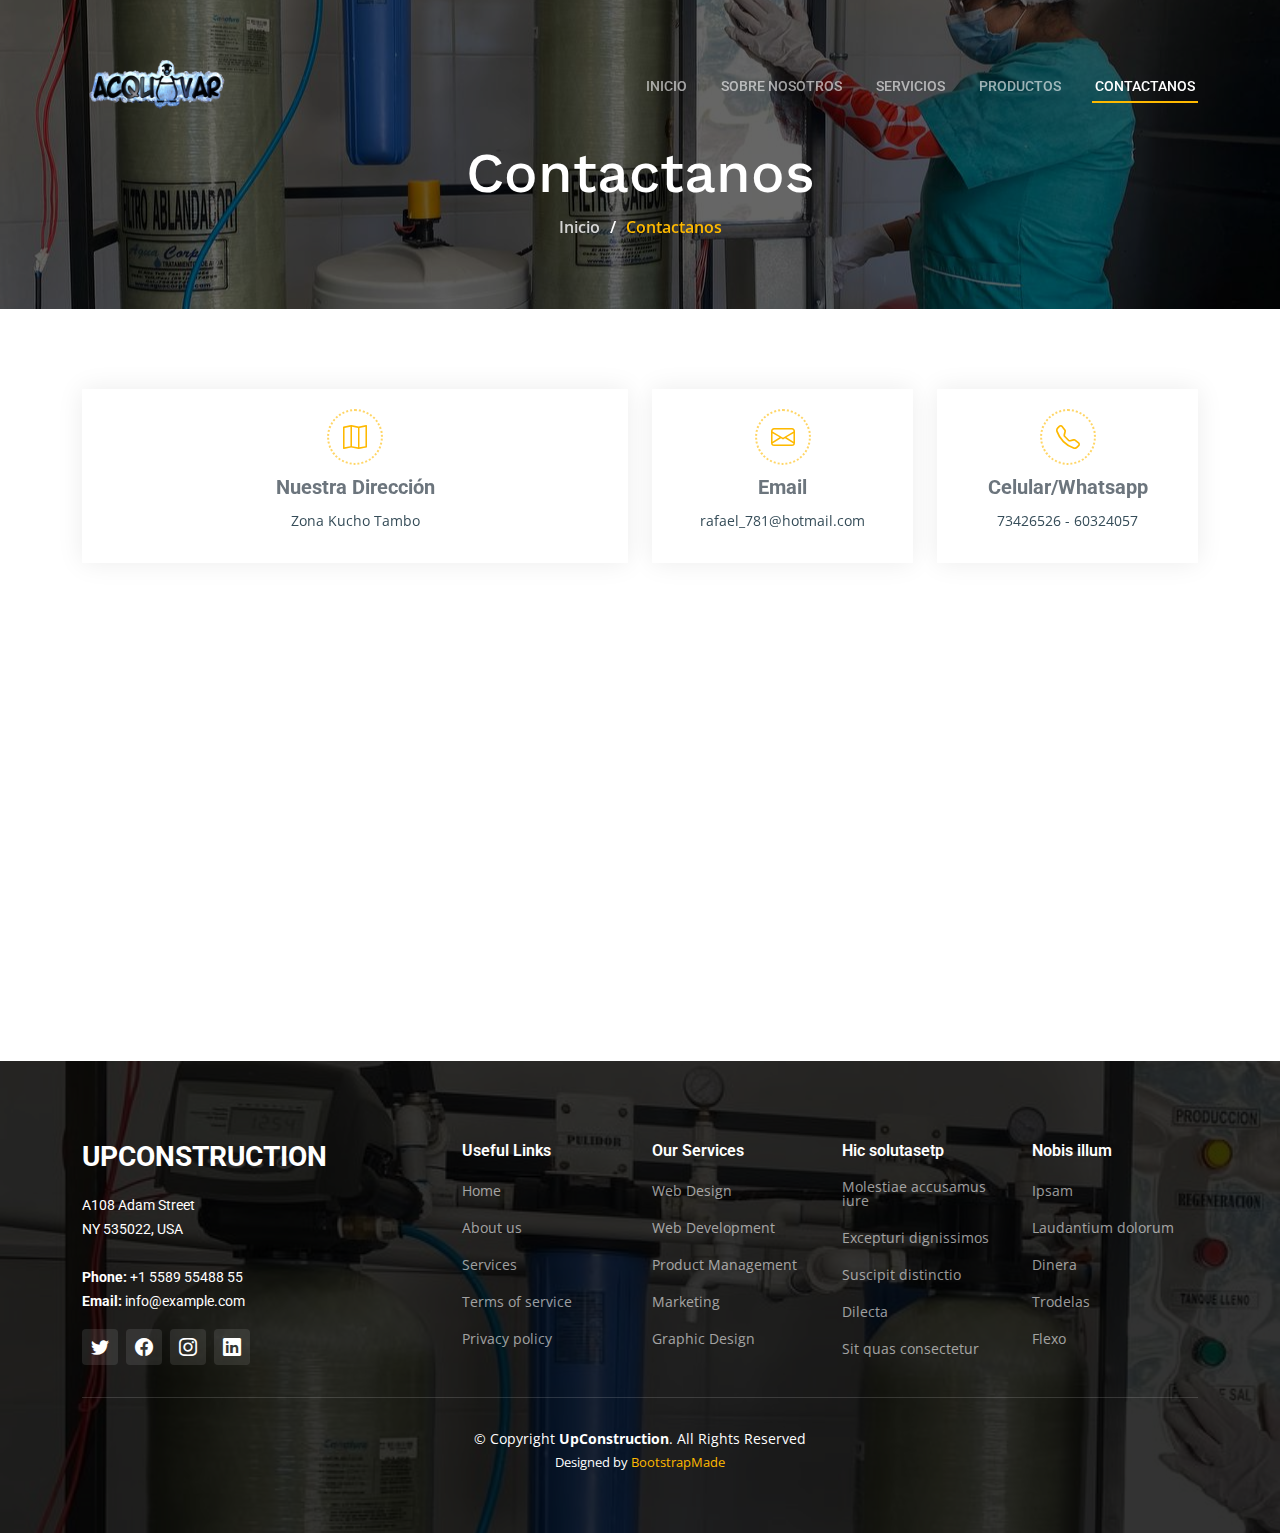
<file: contact.html>
<!DOCTYPE html>
<html lang="en">

<head>
  <meta charset="utf-8">
  <meta content="width=device-width, initial-scale=1.0" name="viewport">

  <title>UpConstruction Bootstrap Template - Contact</title>
  <meta content="" name="description">
  <meta content="" name="keywords">

  <!-- Favicons -->
  <link href="assets/img/logos/logo_clipdrop-background-removal.png" rel="icon">
  <link href="assets/img/logos/logo_clipdrop-background-removal.png" rel="apple-touch-icon">

  <!-- Google Fonts -->
  <link rel="preconnect" href="https://fonts.googleapis.com">
  <link rel="preconnect" href="https://fonts.gstatic.com" crossorigin>
  <link href="https://fonts.googleapis.com/css2?family=Open+Sans:ital,wght@0,300;0,400;0,500;0,600;0,700;1,300;1,400;1,600;1,700&family=Roboto:ital,wght@0,300;0,400;0,500;0,600;0,700;1,300;1,400;1,500;1,600;1,700&family=Work+Sans:ital,wght@0,300;0,400;0,500;0,600;0,700;1,300;1,400;1,500;1,600;1,700&display=swap" rel="stylesheet">

  <!-- Vendor CSS Files -->
  <link href="assets/vendor/bootstrap/css/bootstrap.min.css" rel="stylesheet">
  <link href="assets/vendor/bootstrap-icons/bootstrap-icons.css" rel="stylesheet">
  <link href="assets/vendor/fontawesome-free/css/all.min.css" rel="stylesheet">
  <link href="assets/vendor/aos/aos.css" rel="stylesheet">
  <link href="assets/vendor/glightbox/css/glightbox.min.css" rel="stylesheet">
  <link href="assets/vendor/swiper/swiper-bundle.min.css" rel="stylesheet">

  <!-- Template Main CSS File -->
  <link href="assets/css/main.css" rel="stylesheet">

  <!-- =======================================================
  * Template Name: UpConstruction - v1.2.0
  * Template URL: https://bootstrapmade.com/upconstruction-bootstrap-construction-website-template/
  * Author: BootstrapMade.com
  * License: https://bootstrapmade.com/license/
  ======================================================== -->
</head>

<body>

  <!-- ======= Header ======= -->
  <header id="header" class="header d-flex align-items-center">
    <div class="container-fluid container-xl d-flex align-items-center justify-content-between">

      <a href="index.html" class="logo d-flex align-items-center">
        <!-- Uncomment the line below if you also wish to use an image logo -->
        <!-- <img src="assets/img/logo.png" alt=""> -->
        <!-- <h1>UpConstruction<span>.</span></h1> -->
        <img src="assets/img/logos/LOGO ACQUAVAR 3D.png" class="img-fluid" width="150" alt="">    
      </a>

      <i class="mobile-nav-toggle mobile-nav-show bi bi-list"></i>
      <i class="mobile-nav-toggle mobile-nav-hide d-none bi bi-x"></i>
      <nav id="navbar" class="navbar">
        <ul>
          <li><a href="index.html">Inicio</a></li>
          <li><a href="index.html#alt-services">Sobre Nosotros</a></li>
          <li><a href="index.html#servicios">Servicios</a></li>
          <li><a href="index.html#projects.html">Productos</a></li>
          <!--<li><a href="blog.html">Blog</a></li>-->
          <!--<li class="dropdown"><a href="#"><span>Dropdown</span> <i class="bi bi-chevron-down dropdown-indicator"></i></a>
            <ul>
              <li><a href="#">Dropdown 1</a></li>
              <li class="dropdown"><a href="#"><span>Deep Dropdown</span> <i class="bi bi-chevron-down dropdown-indicator"></i></a>
                <ul>
                  <li><a href="#">Deep Dropdown 1</a></li>
                  <li><a href="#">Deep Dropdown 2</a></li>
                  <li><a href="#">Deep Dropdown 3</a></li>
                  <li><a href="#">Deep Dropdown 4</a></li>
                  <li><a href="#">Deep Dropdown 5</a></li>
                </ul>
              </li>
              <li><a href="#">Dropdown 2</a></li>
              <li><a href="#">Dropdown 3</a></li>
              <li><a href="#">Dropdown 4</a></li>
            </ul>
          </li>-->
          <li><a href="contact.html" class="active">Contactanos</a></li>
        </ul>
      </nav><!-- .navbar -->

    </div>
  </header><!-- End Header -->

  <main id="main">

    <!-- ======= Breadcrumbs ======= -->
    <div class="breadcrumbs d-flex align-items-center" style="background-image: url('assets/img/portada/p6.jpg');">
      <div class="container position-relative d-flex flex-column align-items-center" data-aos="fade">

        <h2>Contactanos</h2>
        <ol>
          <li><a href="index.html">Inicio</a></li>
          <li>Contactanos</li>
        </ol>

      </div>
    </div><!-- End Breadcrumbs -->

    <!-- ======= Contact Section ======= -->
    <section id="contact" class="contact">
      <div class="container" data-aos="fade-up" data-aos-delay="100">

        <div class="row gy-4">
          <div class="col-lg-6">
            <div class="info-item  d-flex flex-column justify-content-center align-items-center">
              <i class="bi bi-map"></i>
              <h3>Nuestra Dirección</h3>
              <p>Zona Kucho Tambo</p>
            </div>
          </div><!-- End Info Item -->

          <div class="col-lg-3 col-md-6">
            <div class="info-item d-flex flex-column justify-content-center align-items-center">
              <i class="bi bi-envelope"></i>
              <h3>Email</h3>
              <p>rafael_781@hotmail.com</p>
            </div>
          </div><!-- End Info Item -->

          <div class="col-lg-3 col-md-6">
            <div class="info-item  d-flex flex-column justify-content-center align-items-center">
              <i class="bi bi-telephone"></i>
              <h3>Celular/Whatsapp</h3>
              <p>73426526 - 60324057</p>
            </div>
          </div><!-- End Info Item -->

        </div>

        <div class="row gy-4 mt-1">

          <div class="col-lg-6">
            <iframe src="https://www.google.com/maps/embed?pb=!1m18!1m12!1m3!1d8006.2465040166435!2d-65.32432978705201!3d-18.9907184661458!2m3!1f0!2f0!3f0!3m2!1i1024!2i768!4f13.1!3m3!1m2!1s0x93fbc7dd99110fe1%3A0x726a089bb6d50ce6!2sAgua%20Embotellada%20Acquavar!5e0!3m2!1ses-419!2sbo!4v1669149542241!5m2!1ses-419!2sbo" frameborder="0" style="border:0; width: 100%; height: 384px;" allowfullscreen></iframe>
          </div><!-- End Google Maps -->


          <!--<div class="col-lg-6">
            <form action="forms/contact.php" method="post" role="form" class="php-email-form">
              <div class="row gy-4">
                <div class="col-lg-6 form-group">
                  <input type="text" name="name" class="form-control" id="name" placeholder="Your Name" required>
                </div>
                <div class="col-lg-6 form-group">
                  <input type="email" class="form-control" name="email" id="email" placeholder="Your Email" required>
                </div>
              </div>
              <div class="form-group">
                <input type="text" class="form-control" name="subject" id="subject" placeholder="Subject" required>
              </div>
              <div class="form-group">
                <textarea class="form-control" name="message" rows="5" placeholder="Message" required></textarea>
              </div>
              <div class="my-3">
                <div class="loading">Loading</div>
                <div class="error-message"></div>
                <div class="sent-message">Your message has been sent. Thank you!</div>
              </div>
              <div class="text-center"><button type="submit">Send Message</button></div>
            </form>
          </div> End Contact Form -->

        </div>

      </div>
    </section><!-- End Contact Section -->

  </main><!-- End #main -->

  <!-- ======= Footer ======= -->
  <footer id="footer" class="footer">

    <div class="footer-content position-relative">
      <div class="container">
        <div class="row">

          <div class="col-lg-4 col-md-6">
            <div class="footer-info">
              <h3>UpConstruction</h3>
              <p>
                A108 Adam Street <br>
                NY 535022, USA<br><br>
                <strong>Phone:</strong> +1 5589 55488 55<br>
                <strong>Email:</strong> info@example.com<br>
              </p>
              <div class="social-links d-flex mt-3">
                <a href="#" class="d-flex align-items-center justify-content-center"><i class="bi bi-twitter"></i></a>
                <a href="#" class="d-flex align-items-center justify-content-center"><i class="bi bi-facebook"></i></a>
                <a href="#" class="d-flex align-items-center justify-content-center"><i class="bi bi-instagram"></i></a>
                <a href="#" class="d-flex align-items-center justify-content-center"><i class="bi bi-linkedin"></i></a>
              </div>
            </div>
          </div><!-- End footer info column-->

          <div class="col-lg-2 col-md-3 footer-links">
            <h4>Useful Links</h4>
            <ul>
              <li><a href="#">Home</a></li>
              <li><a href="#">About us</a></li>
              <li><a href="#">Services</a></li>
              <li><a href="#">Terms of service</a></li>
              <li><a href="#">Privacy policy</a></li>
            </ul>
          </div><!-- End footer links column-->

          <div class="col-lg-2 col-md-3 footer-links">
            <h4>Our Services</h4>
            <ul>
              <li><a href="#">Web Design</a></li>
              <li><a href="#">Web Development</a></li>
              <li><a href="#">Product Management</a></li>
              <li><a href="#">Marketing</a></li>
              <li><a href="#">Graphic Design</a></li>
            </ul>
          </div><!-- End footer links column-->

          <div class="col-lg-2 col-md-3 footer-links">
            <h4>Hic solutasetp</h4>
            <ul>
              <li><a href="#">Molestiae accusamus iure</a></li>
              <li><a href="#">Excepturi dignissimos</a></li>
              <li><a href="#">Suscipit distinctio</a></li>
              <li><a href="#">Dilecta</a></li>
              <li><a href="#">Sit quas consectetur</a></li>
            </ul>
          </div><!-- End footer links column-->

          <div class="col-lg-2 col-md-3 footer-links">
            <h4>Nobis illum</h4>
            <ul>
              <li><a href="#">Ipsam</a></li>
              <li><a href="#">Laudantium dolorum</a></li>
              <li><a href="#">Dinera</a></li>
              <li><a href="#">Trodelas</a></li>
              <li><a href="#">Flexo</a></li>
            </ul>
          </div><!-- End footer links column-->

        </div>
      </div>
    </div>

    <div class="footer-legal text-center position-relative">
      <div class="container">
        <div class="copyright">
          &copy; Copyright <strong><span>UpConstruction</span></strong>. All Rights Reserved
        </div>
        <div class="credits">
          <!-- All the links in the footer should remain intact. -->
          <!-- You can delete the links only if you purchased the pro version. -->
          <!-- Licensing information: https://bootstrapmade.com/license/ -->
          <!-- Purchase the pro version with working PHP/AJAX contact form: https://bootstrapmade.com/upconstruction-bootstrap-construction-website-template/ -->
          Designed by <a href="https://bootstrapmade.com/">BootstrapMade</a>
        </div>
      </div>
    </div>

  </footer>
  <!-- End Footer -->

  <a href="#" class="scroll-top d-flex align-items-center justify-content-center"><i class="bi bi-arrow-up-short"></i></a>

  <div id="preloader"></div>

  <!-- Vendor JS Files -->
  <script src="assets/vendor/bootstrap/js/bootstrap.bundle.min.js"></script>
  <script src="assets/vendor/aos/aos.js"></script>
  <script src="assets/vendor/glightbox/js/glightbox.min.js"></script>
  <script src="assets/vendor/isotope-layout/isotope.pkgd.min.js"></script>
  <script src="assets/vendor/swiper/swiper-bundle.min.js"></script>
  <script src="assets/vendor/purecounter/purecounter_vanilla.js"></script>
  <script src="assets/vendor/php-email-form/validate.js"></script>

  <!-- Template Main JS File -->
  <script src="assets/js/main.js"></script>

</body>

</html>
</file>
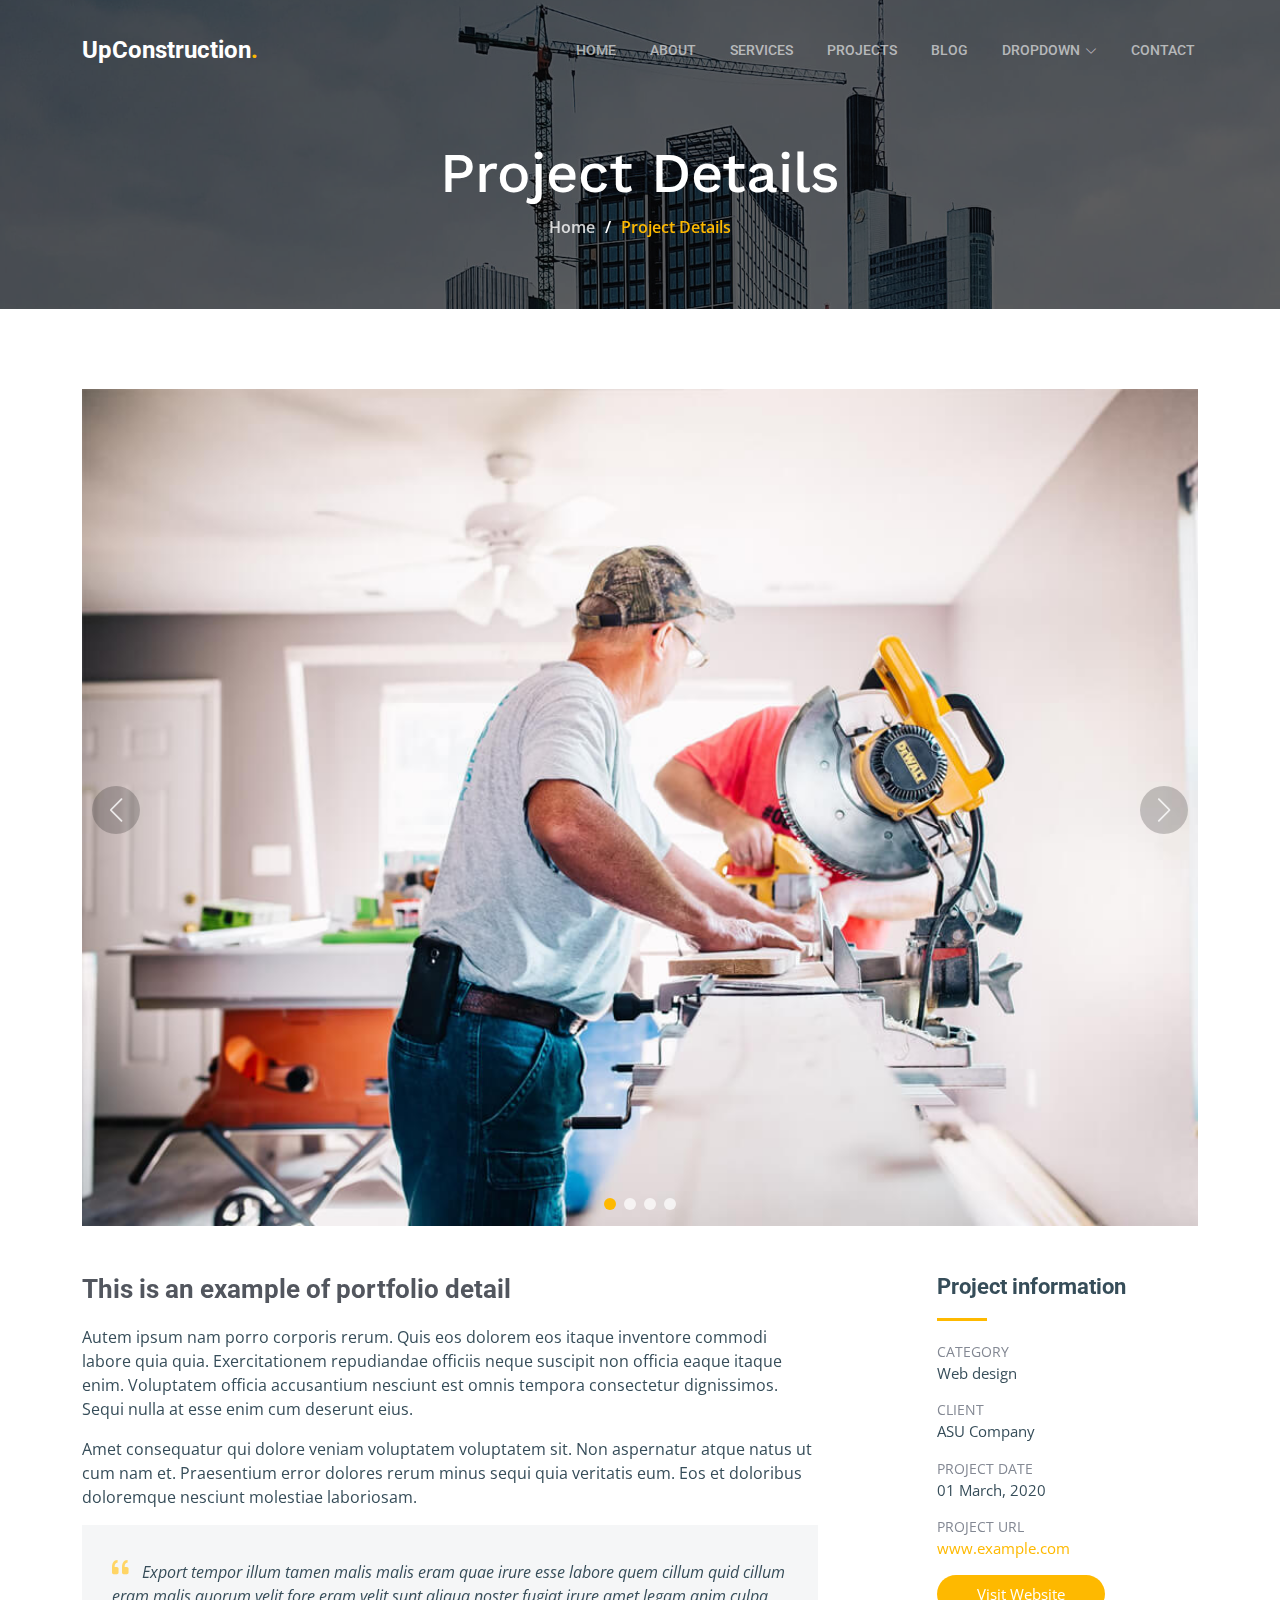
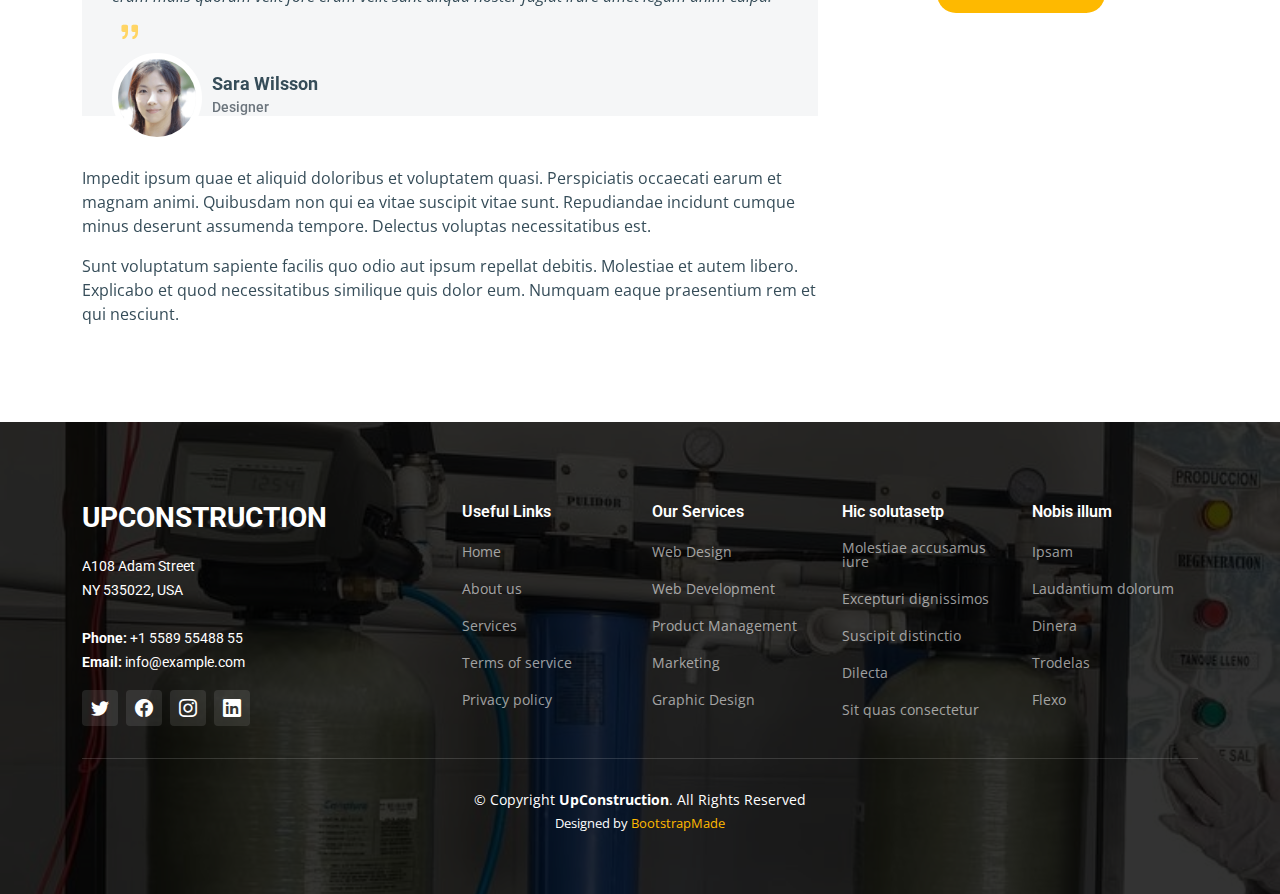
<file: project-details.html>
<!DOCTYPE html>
<html lang="en">

<head>
  <meta charset="utf-8">
  <meta content="width=device-width, initial-scale=1.0" name="viewport">

  <title>UpConstruction Bootstrap Template - Project Details</title>
  <meta content="" name="description">
  <meta content="" name="keywords">

  <!-- Favicons -->
  <link href="assets/img/favicon.png" rel="icon">
  <link href="assets/img/apple-touch-icon.png" rel="apple-touch-icon">

  <!-- Google Fonts -->
  <link rel="preconnect" href="https://fonts.googleapis.com">
  <link rel="preconnect" href="https://fonts.gstatic.com" crossorigin>
  <link href="https://fonts.googleapis.com/css2?family=Open+Sans:ital,wght@0,300;0,400;0,500;0,600;0,700;1,300;1,400;1,600;1,700&family=Roboto:ital,wght@0,300;0,400;0,500;0,600;0,700;1,300;1,400;1,500;1,600;1,700&family=Work+Sans:ital,wght@0,300;0,400;0,500;0,600;0,700;1,300;1,400;1,500;1,600;1,700&display=swap" rel="stylesheet">

  <!-- Vendor CSS Files -->
  <link href="assets/vendor/bootstrap/css/bootstrap.min.css" rel="stylesheet">
  <link href="assets/vendor/bootstrap-icons/bootstrap-icons.css" rel="stylesheet">
  <link href="assets/vendor/fontawesome-free/css/all.min.css" rel="stylesheet">
  <link href="assets/vendor/aos/aos.css" rel="stylesheet">
  <link href="assets/vendor/glightbox/css/glightbox.min.css" rel="stylesheet">
  <link href="assets/vendor/swiper/swiper-bundle.min.css" rel="stylesheet">

  <!-- Template Main CSS File -->
  <link href="assets/css/main.css" rel="stylesheet">

  <!-- =======================================================
  * Template Name: UpConstruction - v1.2.0
  * Template URL: https://bootstrapmade.com/upconstruction-bootstrap-construction-website-template/
  * Author: BootstrapMade.com
  * License: https://bootstrapmade.com/license/
  ======================================================== -->
</head>

<body>

  <!-- ======= Header ======= -->
  <header id="header" class="header d-flex align-items-center">
    <div class="container-fluid container-xl d-flex align-items-center justify-content-between">

      <a href="index.html" class="logo d-flex align-items-center">
        <!-- Uncomment the line below if you also wish to use an image logo -->
        <!-- <img src="assets/img/logo.png" alt=""> -->
        <h1>UpConstruction<span>.</span></h1>
      </a>

      <i class="mobile-nav-toggle mobile-nav-show bi bi-list"></i>
      <i class="mobile-nav-toggle mobile-nav-hide d-none bi bi-x"></i>
      <nav id="navbar" class="navbar">
        <ul>
          <li><a href="index.html">Home</a></li>
          <li><a href="about.html">About</a></li>
          <li><a href="services.html">Services</a></li>
          <li><a href="projects.html">Projects</a></li>
          <li><a href="blog.html">Blog</a></li>
          <li class="dropdown"><a href="#"><span>Dropdown</span> <i class="bi bi-chevron-down dropdown-indicator"></i></a>
            <ul>
              <li><a href="#">Dropdown 1</a></li>
              <li class="dropdown"><a href="#"><span>Deep Dropdown</span> <i class="bi bi-chevron-down dropdown-indicator"></i></a>
                <ul>
                  <li><a href="#">Deep Dropdown 1</a></li>
                  <li><a href="#">Deep Dropdown 2</a></li>
                  <li><a href="#">Deep Dropdown 3</a></li>
                  <li><a href="#">Deep Dropdown 4</a></li>
                  <li><a href="#">Deep Dropdown 5</a></li>
                </ul>
              </li>
              <li><a href="#">Dropdown 2</a></li>
              <li><a href="#">Dropdown 3</a></li>
              <li><a href="#">Dropdown 4</a></li>
            </ul>
          </li>
          <li><a href="contact.html">Contact</a></li>
        </ul>
      </nav><!-- .navbar -->

    </div>
  </header><!-- End Header -->

  <main id="main">

    <!-- ======= Breadcrumbs ======= -->
    <div class="breadcrumbs d-flex align-items-center" style="background-image: url('assets/img/breadcrumbs-bg.jpg');">
      <div class="container position-relative d-flex flex-column align-items-center" data-aos="fade">

        <h2>Project Details</h2>
        <ol>
          <li><a href="index.html">Home</a></li>
          <li>Project Details</li>
        </ol>

      </div>
    </div><!-- End Breadcrumbs -->

    <!-- ======= Projet Details Section ======= -->
    <section id="project-details" class="project-details">
      <div class="container" data-aos="fade-up" data-aos-delay="100">

        <div class="position-relative h-100">
          <div class="slides-1 portfolio-details-slider swiper">
            <div class="swiper-wrapper align-items-center">

              <div class="swiper-slide">
                <img src="assets/img/projects/remodeling-1.jpg" alt="">
              </div>

              <div class="swiper-slide">
                <img src="assets/img/projects/construction-1.jpg" alt="">
              </div>

              <div class="swiper-slide">
                <img src="assets/img/projects/design-1.jpg" alt="">
              </div>

              <div class="swiper-slide">
                <img src="assets/img/projects/repairs-1.jpg" alt="">
              </div>

            </div>
            <div class="swiper-pagination"></div>
          </div>
          <div class="swiper-button-prev"></div>
          <div class="swiper-button-next"></div>

        </div>

        <div class="row justify-content-between gy-4 mt-4">

          <div class="col-lg-8">
            <div class="portfolio-description">
              <h2>This is an example of portfolio detail</h2>
              <p>
                Autem ipsum nam porro corporis rerum. Quis eos dolorem eos itaque inventore commodi labore quia quia. Exercitationem repudiandae officiis neque suscipit non officia eaque itaque enim. Voluptatem officia accusantium nesciunt est omnis tempora consectetur dignissimos. Sequi nulla at esse enim cum deserunt eius.
              </p>
              <p>
                Amet consequatur qui dolore veniam voluptatem voluptatem sit. Non aspernatur atque natus ut cum nam et. Praesentium error dolores rerum minus sequi quia veritatis eum. Eos et doloribus doloremque nesciunt molestiae laboriosam.
              </p>

              <div class="testimonial-item">
                <p>
                  <i class="bi bi-quote quote-icon-left"></i>
                  Export tempor illum tamen malis malis eram quae irure esse labore quem cillum quid cillum eram malis quorum velit fore eram velit sunt aliqua noster fugiat irure amet legam anim culpa.
                  <i class="bi bi-quote quote-icon-right"></i>
                </p>
                <div>
                  <img src="assets/img/testimonials/testimonials-2.jpg" class="testimonial-img" alt="">
                  <h3>Sara Wilsson</h3>
                  <h4>Designer</h4>
                </div>
              </div>

              <p>
                Impedit ipsum quae et aliquid doloribus et voluptatem quasi. Perspiciatis occaecati earum et magnam animi. Quibusdam non qui ea vitae suscipit vitae sunt. Repudiandae incidunt cumque minus deserunt assumenda tempore. Delectus voluptas necessitatibus est.

              <p>
                Sunt voluptatum sapiente facilis quo odio aut ipsum repellat debitis. Molestiae et autem libero. Explicabo et quod necessitatibus similique quis dolor eum. Numquam eaque praesentium rem et qui nesciunt.
              </p>

            </div>
          </div>

          <div class="col-lg-3">
            <div class="portfolio-info">
              <h3>Project information</h3>
              <ul>
                <li><strong>Category</strong> <span>Web design</span></li>
                <li><strong>Client</strong> <span>ASU Company</span></li>
                <li><strong>Project date</strong> <span>01 March, 2020</span></li>
                <li><strong>Project URL</strong> <a href="#">www.example.com</a></li>
                <li><a href="#" class="btn-visit align-self-start">Visit Website</a></li>
              </ul>
            </div>
          </div>

        </div>

      </div>
    </section><!-- End Projet Details Section -->

  </main><!-- End #main -->

  <!-- ======= Footer ======= -->
  <footer id="footer" class="footer">

    <div class="footer-content position-relative">
      <div class="container">
        <div class="row">

          <div class="col-lg-4 col-md-6">
            <div class="footer-info">
              <h3>UpConstruction</h3>
              <p>
                A108 Adam Street <br>
                NY 535022, USA<br><br>
                <strong>Phone:</strong> +1 5589 55488 55<br>
                <strong>Email:</strong> info@example.com<br>
              </p>
              <div class="social-links d-flex mt-3">
                <a href="#" class="d-flex align-items-center justify-content-center"><i class="bi bi-twitter"></i></a>
                <a href="#" class="d-flex align-items-center justify-content-center"><i class="bi bi-facebook"></i></a>
                <a href="#" class="d-flex align-items-center justify-content-center"><i class="bi bi-instagram"></i></a>
                <a href="#" class="d-flex align-items-center justify-content-center"><i class="bi bi-linkedin"></i></a>
              </div>
            </div>
          </div><!-- End footer info column-->

          <div class="col-lg-2 col-md-3 footer-links">
            <h4>Useful Links</h4>
            <ul>
              <li><a href="#">Home</a></li>
              <li><a href="#">About us</a></li>
              <li><a href="#">Services</a></li>
              <li><a href="#">Terms of service</a></li>
              <li><a href="#">Privacy policy</a></li>
            </ul>
          </div><!-- End footer links column-->

          <div class="col-lg-2 col-md-3 footer-links">
            <h4>Our Services</h4>
            <ul>
              <li><a href="#">Web Design</a></li>
              <li><a href="#">Web Development</a></li>
              <li><a href="#">Product Management</a></li>
              <li><a href="#">Marketing</a></li>
              <li><a href="#">Graphic Design</a></li>
            </ul>
          </div><!-- End footer links column-->

          <div class="col-lg-2 col-md-3 footer-links">
            <h4>Hic solutasetp</h4>
            <ul>
              <li><a href="#">Molestiae accusamus iure</a></li>
              <li><a href="#">Excepturi dignissimos</a></li>
              <li><a href="#">Suscipit distinctio</a></li>
              <li><a href="#">Dilecta</a></li>
              <li><a href="#">Sit quas consectetur</a></li>
            </ul>
          </div><!-- End footer links column-->

          <div class="col-lg-2 col-md-3 footer-links">
            <h4>Nobis illum</h4>
            <ul>
              <li><a href="#">Ipsam</a></li>
              <li><a href="#">Laudantium dolorum</a></li>
              <li><a href="#">Dinera</a></li>
              <li><a href="#">Trodelas</a></li>
              <li><a href="#">Flexo</a></li>
            </ul>
          </div><!-- End footer links column-->

        </div>
      </div>
    </div>

    <div class="footer-legal text-center position-relative">
      <div class="container">
        <div class="copyright">
          &copy; Copyright <strong><span>UpConstruction</span></strong>. All Rights Reserved
        </div>
        <div class="credits">
          <!-- All the links in the footer should remain intact. -->
          <!-- You can delete the links only if you purchased the pro version. -->
          <!-- Licensing information: https://bootstrapmade.com/license/ -->
          <!-- Purchase the pro version with working PHP/AJAX contact form: https://bootstrapmade.com/upconstruction-bootstrap-construction-website-template/ -->
          Designed by <a href="https://bootstrapmade.com/">BootstrapMade</a>
        </div>
      </div>
    </div>

  </footer>
  <!-- End Footer -->

  <a href="#" class="scroll-top d-flex align-items-center justify-content-center"><i class="bi bi-arrow-up-short"></i></a>

  <div id="preloader"></div>

  <!-- Vendor JS Files -->
  <script src="assets/vendor/bootstrap/js/bootstrap.bundle.min.js"></script>
  <script src="assets/vendor/aos/aos.js"></script>
  <script src="assets/vendor/glightbox/js/glightbox.min.js"></script>
  <script src="assets/vendor/isotope-layout/isotope.pkgd.min.js"></script>
  <script src="assets/vendor/swiper/swiper-bundle.min.js"></script>
  <script src="assets/vendor/purecounter/purecounter_vanilla.js"></script>
  <script src="assets/vendor/php-email-form/validate.js"></script>

  <!-- Template Main JS File -->
  <script src="assets/js/main.js"></script>

</body>

</html>
</file>
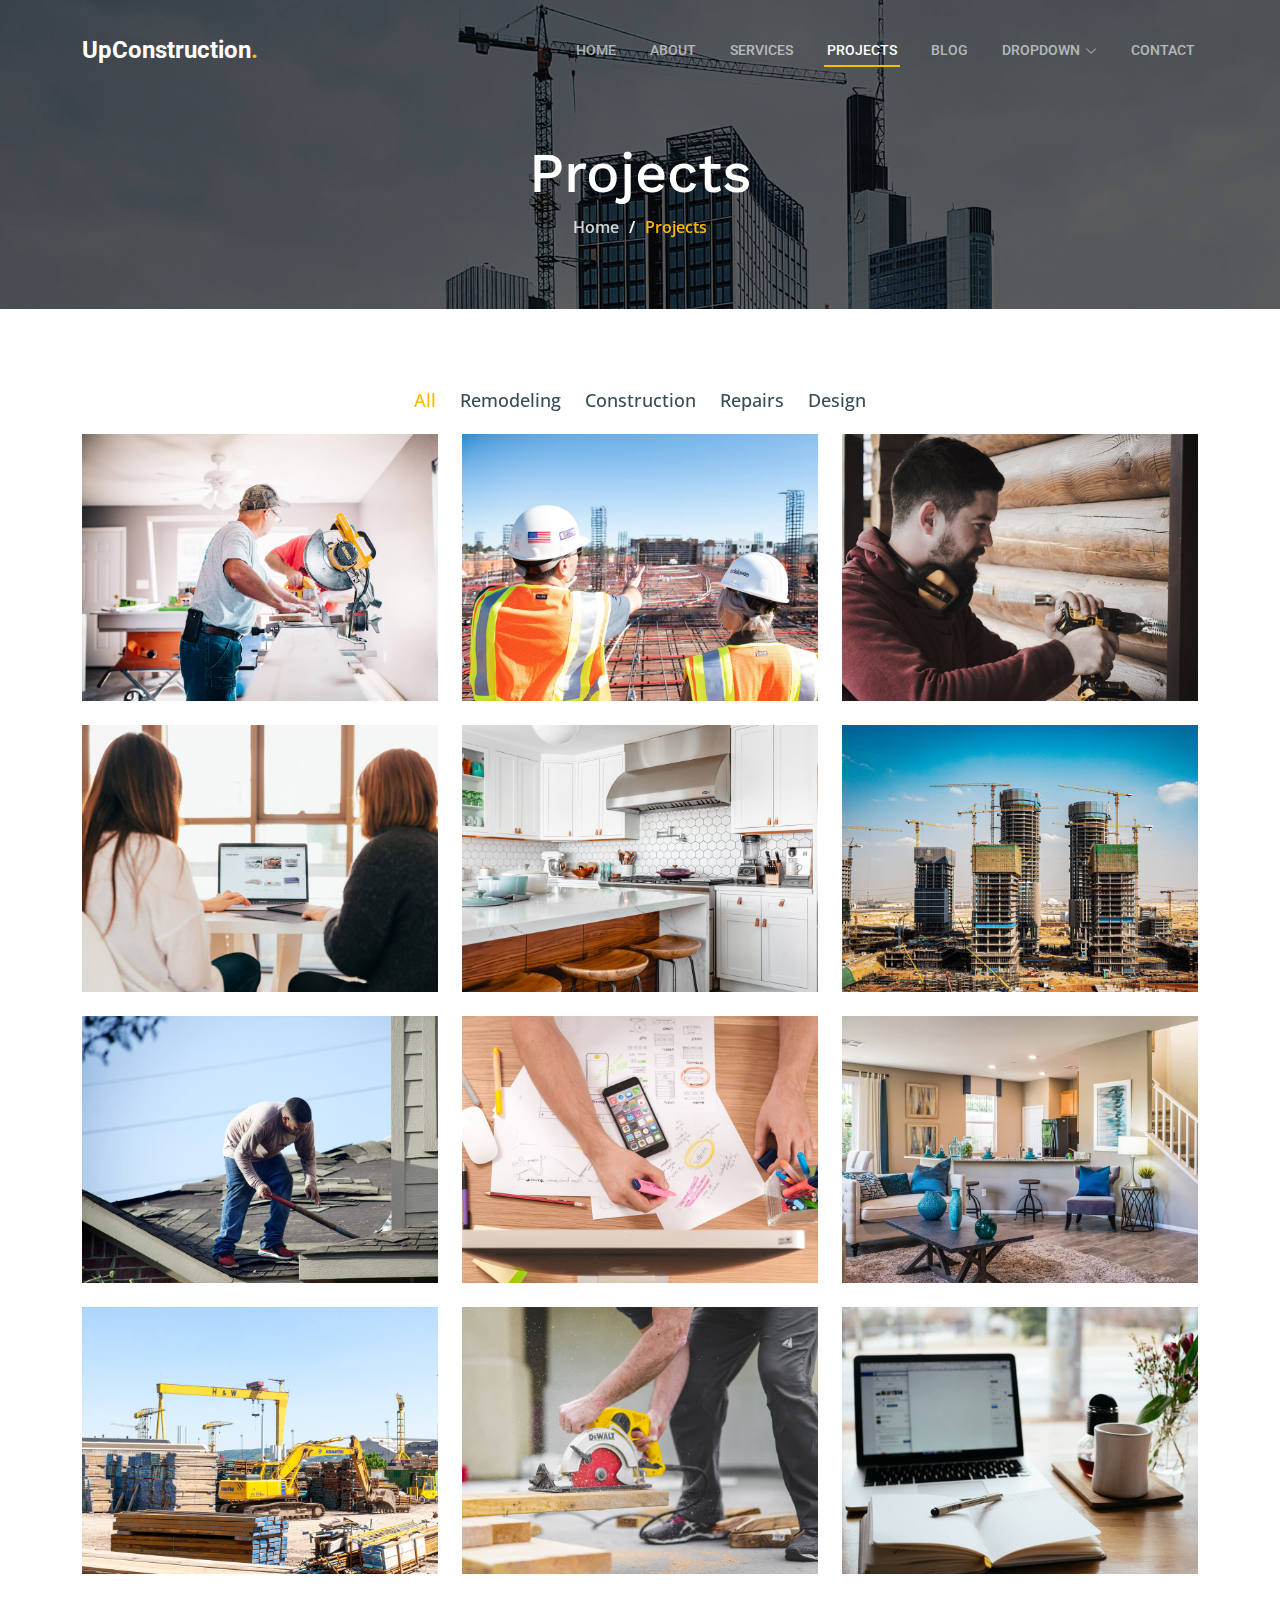
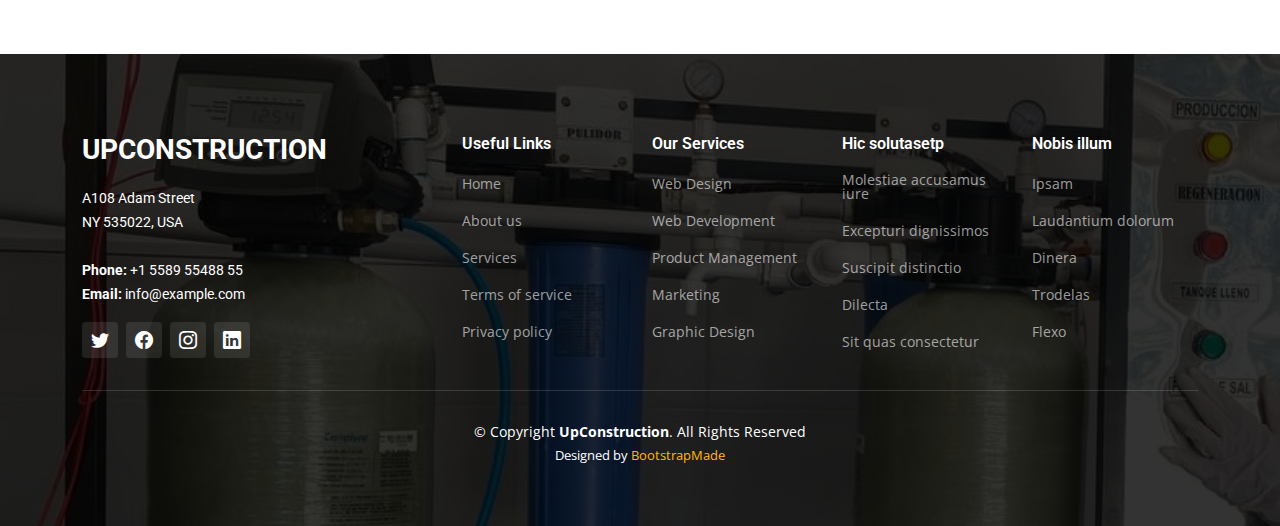
<file: projects.html>
<!DOCTYPE html>
<html lang="en">

<head>
  <meta charset="utf-8">
  <meta content="width=device-width, initial-scale=1.0" name="viewport">

  <title>UpConstruction Bootstrap Template - Projects</title>
  <meta content="" name="description">
  <meta content="" name="keywords">

  <!-- Favicons -->
  <link href="assets/img/favicon.png" rel="icon">
  <link href="assets/img/apple-touch-icon.png" rel="apple-touch-icon">

  <!-- Google Fonts -->
  <link rel="preconnect" href="https://fonts.googleapis.com">
  <link rel="preconnect" href="https://fonts.gstatic.com" crossorigin>
  <link href="https://fonts.googleapis.com/css2?family=Open+Sans:ital,wght@0,300;0,400;0,500;0,600;0,700;1,300;1,400;1,600;1,700&family=Roboto:ital,wght@0,300;0,400;0,500;0,600;0,700;1,300;1,400;1,500;1,600;1,700&family=Work+Sans:ital,wght@0,300;0,400;0,500;0,600;0,700;1,300;1,400;1,500;1,600;1,700&display=swap" rel="stylesheet">

  <!-- Vendor CSS Files -->
  <link href="assets/vendor/bootstrap/css/bootstrap.min.css" rel="stylesheet">
  <link href="assets/vendor/bootstrap-icons/bootstrap-icons.css" rel="stylesheet">
  <link href="assets/vendor/fontawesome-free/css/all.min.css" rel="stylesheet">
  <link href="assets/vendor/aos/aos.css" rel="stylesheet">
  <link href="assets/vendor/glightbox/css/glightbox.min.css" rel="stylesheet">
  <link href="assets/vendor/swiper/swiper-bundle.min.css" rel="stylesheet">

  <!-- Template Main CSS File -->
  <link href="assets/css/main.css" rel="stylesheet">

  <!-- =======================================================
  * Template Name: UpConstruction - v1.2.0
  * Template URL: https://bootstrapmade.com/upconstruction-bootstrap-construction-website-template/
  * Author: BootstrapMade.com
  * License: https://bootstrapmade.com/license/
  ======================================================== -->
</head>

<body>

  <!-- ======= Header ======= -->
  <header id="header" class="header d-flex align-items-center">
    <div class="container-fluid container-xl d-flex align-items-center justify-content-between">

      <a href="index.html" class="logo d-flex align-items-center">
        <!-- Uncomment the line below if you also wish to use an image logo -->
        <!-- <img src="assets/img/logo.png" alt=""> -->
        <h1>UpConstruction<span>.</span></h1>
      </a>

      <i class="mobile-nav-toggle mobile-nav-show bi bi-list"></i>
      <i class="mobile-nav-toggle mobile-nav-hide d-none bi bi-x"></i>
      <nav id="navbar" class="navbar">
        <ul>
          <li><a href="index.html">Home</a></li>
          <li><a href="about.html">About</a></li>
          <li><a href="services.html">Services</a></li>
          <li><a href="projects.html" class="active">Projects</a></li>
          <li><a href="blog.html">Blog</a></li>
          <li class="dropdown"><a href="#"><span>Dropdown</span> <i class="bi bi-chevron-down dropdown-indicator"></i></a>
            <ul>
              <li><a href="#">Dropdown 1</a></li>
              <li class="dropdown"><a href="#"><span>Deep Dropdown</span> <i class="bi bi-chevron-down dropdown-indicator"></i></a>
                <ul>
                  <li><a href="#">Deep Dropdown 1</a></li>
                  <li><a href="#">Deep Dropdown 2</a></li>
                  <li><a href="#">Deep Dropdown 3</a></li>
                  <li><a href="#">Deep Dropdown 4</a></li>
                  <li><a href="#">Deep Dropdown 5</a></li>
                </ul>
              </li>
              <li><a href="#">Dropdown 2</a></li>
              <li><a href="#">Dropdown 3</a></li>
              <li><a href="#">Dropdown 4</a></li>
            </ul>
          </li>
          <li><a href="contact.html">Contact</a></li>
        </ul>
      </nav><!-- .navbar -->

    </div>
  </header><!-- End Header -->

  <main id="main">

    <!-- ======= Breadcrumbs ======= -->
    <div class="breadcrumbs d-flex align-items-center" style="background-image: url('assets/img/breadcrumbs-bg.jpg');">
      <div class="container position-relative d-flex flex-column align-items-center" data-aos="fade">

        <h2>Projects</h2>
        <ol>
          <li><a href="index.html">Home</a></li>
          <li>Projects</li>
        </ol>

      </div>
    </div><!-- End Breadcrumbs -->

    <!-- ======= Our Projects Section ======= -->
    <section id="projects" class="projects">
      <div class="container" data-aos="fade-up">

        <div class="portfolio-isotope" data-portfolio-filter="*" data-portfolio-layout="masonry" data-portfolio-sort="original-order">

          <ul class="portfolio-flters" data-aos="fade-up" data-aos-delay="100">
            <li data-filter="*" class="filter-active">All</li>
            <li data-filter=".filter-remodeling">Remodeling</li>
            <li data-filter=".filter-construction">Construction</li>
            <li data-filter=".filter-repairs">Repairs</li>
            <li data-filter=".filter-design">Design</li>
          </ul><!-- End Projects Filters -->

          <div class="row gy-4 portfolio-container" data-aos="fade-up" data-aos-delay="200">

            <div class="col-lg-4 col-md-6 portfolio-item filter-remodeling">
              <div class="portfolio-content h-100">
                <img src="assets/img/projects/remodeling-1.jpg" class="img-fluid" alt="">
                <div class="portfolio-info">
                  <h4>Remodeling 1</h4>
                  <p>Lorem ipsum, dolor sit amet consectetur</p>
                  <a href="assets/img/projects/remodeling-1.jpg" title="Remodeling 1" data-gallery="portfolio-gallery-remodeling" class="glightbox preview-link"><i class="bi bi-zoom-in"></i></a>
                  <a href="project-details.html" title="More Details" class="details-link"><i class="bi bi-link-45deg"></i></a>
                </div>
              </div>
            </div><!-- End Projects Item -->

            <div class="col-lg-4 col-md-6 portfolio-item filter-construction">
              <div class="portfolio-content h-100">
                <img src="assets/img/projects/construction-1.jpg" class="img-fluid" alt="">
                <div class="portfolio-info">
                  <h4>Construction 1</h4>
                  <p>Lorem ipsum, dolor sit amet consectetur</p>
                  <a href="assets/img/projects/construction-1.jpg" title="Construction 1" data-gallery="portfolio-gallery-construction" class="glightbox preview-link"><i class="bi bi-zoom-in"></i></a>
                  <a href="project-details.html" title="More Details" class="details-link"><i class="bi bi-link-45deg"></i></a>
                </div>
              </div>
            </div><!-- End Projects Item -->

            <div class="col-lg-4 col-md-6 portfolio-item filter-repairs">
              <div class="portfolio-content h-100">
                <img src="assets/img/projects/repairs-1.jpg" class="img-fluid" alt="">
                <div class="portfolio-info">
                  <h4>Repairs 1</h4>
                  <p>Lorem ipsum, dolor sit amet consectetur</p>
                  <a href="assets/img/projects/repairs-1.jpg" title="Repairs 1" data-gallery="portfolio-gallery-repairs" class="glightbox preview-link"><i class="bi bi-zoom-in"></i></a>
                  <a href="project-details.html" title="More Details" class="details-link"><i class="bi bi-link-45deg"></i></a>
                </div>
              </div>
            </div><!-- End Projects Item -->

            <div class="col-lg-4 col-md-6 portfolio-item filter-design">
              <div class="portfolio-content h-100">
                <img src="assets/img/projects/design-1.jpg" class="img-fluid" alt="">
                <div class="portfolio-info">
                  <h4>Design 1</h4>
                  <p>Lorem ipsum, dolor sit amet consectetur</p>
                  <a href="assets/img/projects/design-1.jpg" title="Repairs 1" data-gallery="portfolio-gallery-book" class="glightbox preview-link"><i class="bi bi-zoom-in"></i></a>
                  <a href="project-details.html" title="More Details" class="details-link"><i class="bi bi-link-45deg"></i></a>
                </div>
              </div>
            </div><!-- End Projects Item -->

            <div class="col-lg-4 col-md-6 portfolio-item filter-remodeling">
              <div class="portfolio-content h-100">
                <img src="assets/img/projects/remodeling-2.jpg" class="img-fluid" alt="">
                <div class="portfolio-info">
                  <h4>Remodeling 2</h4>
                  <p>Lorem ipsum, dolor sit amet consectetur</p>
                  <a href="assets/img/projects/remodeling-2.jpg" title="Remodeling 2" data-gallery="portfolio-gallery-remodeling" class="glightbox preview-link"><i class="bi bi-zoom-in"></i></a>
                  <a href="project-details.html" title="More Details" class="details-link"><i class="bi bi-link-45deg"></i></a>
                </div>
              </div>
            </div><!-- End Projects Item -->

            <div class="col-lg-4 col-md-6 portfolio-item filter-construction">
              <div class="portfolio-content h-100">
                <img src="assets/img/projects/construction-2.jpg" class="img-fluid" alt="">
                <div class="portfolio-info">
                  <h4>Construction 2</h4>
                  <p>Lorem ipsum, dolor sit amet consectetur</p>
                  <a href="assets/img/projects/construction-2.jpg" title="Construction 2" data-gallery="portfolio-gallery-construction" class="glightbox preview-link"><i class="bi bi-zoom-in"></i></a>
                  <a href="project-details.html" title="More Details" class="details-link"><i class="bi bi-link-45deg"></i></a>
                </div>
              </div>
            </div><!-- End Projects Item -->

            <div class="col-lg-4 col-md-6 portfolio-item filter-repairs">
              <div class="portfolio-content h-100">
                <img src="assets/img/projects/repairs-2.jpg" class="img-fluid" alt="">
                <div class="portfolio-info">
                  <h4>Repairs 2</h4>
                  <p>Lorem ipsum, dolor sit amet consectetur</p>
                  <a href="assets/img/projects/repairs-2.jpg" title="Repairs 2" data-gallery="portfolio-gallery-repairs" class="glightbox preview-link"><i class="bi bi-zoom-in"></i></a>
                  <a href="project-details.html" title="More Details" class="details-link"><i class="bi bi-link-45deg"></i></a>
                </div>
              </div>
            </div><!-- End Projects Item -->

            <div class="col-lg-4 col-md-6 portfolio-item filter-design">
              <div class="portfolio-content h-100">
                <img src="assets/img/projects/design-2.jpg" class="img-fluid" alt="">
                <div class="portfolio-info">
                  <h4>Design 2</h4>
                  <p>Lorem ipsum, dolor sit amet consectetur</p>
                  <a href="assets/img/projects/design-2.jpg" title="Repairs 2" data-gallery="portfolio-gallery-book" class="glightbox preview-link"><i class="bi bi-zoom-in"></i></a>
                  <a href="project-details.html" title="More Details" class="details-link"><i class="bi bi-link-45deg"></i></a>
                </div>
              </div>
            </div><!-- End Projects Item -->

            <div class="col-lg-4 col-md-6 portfolio-item filter-remodeling">
              <div class="portfolio-content h-100">
                <img src="assets/img/projects/remodeling-3.jpg" class="img-fluid" alt="">
                <div class="portfolio-info">
                  <h4>Remodeling 3</h4>
                  <p>Lorem ipsum, dolor sit amet consectetur</p>
                  <a href="assets/img/projects/remodeling-3.jpg" title="Remodeling 3" data-gallery="portfolio-gallery-remodeling" class="glightbox preview-link"><i class="bi bi-zoom-in"></i></a>
                  <a href="project-details.html" title="More Details" class="details-link"><i class="bi bi-link-45deg"></i></a>
                </div>
              </div>
            </div><!-- End Projects Item -->

            <div class="col-lg-4 col-md-6 portfolio-item filter-construction">
              <div class="portfolio-content h-100">
                <img src="assets/img/projects/construction-3.jpg" class="img-fluid" alt="">
                <div class="portfolio-info">
                  <h4>Construction 3</h4>
                  <p>Lorem ipsum, dolor sit amet consectetur</p>
                  <a href="assets/img/projects/construction-3.jpg" title="Construction 3" data-gallery="portfolio-gallery-construction" class="glightbox preview-link"><i class="bi bi-zoom-in"></i></a>
                  <a href="project-details.html" title="More Details" class="details-link"><i class="bi bi-link-45deg"></i></a>
                </div>
              </div>
            </div><!-- End Projects Item -->

            <div class="col-lg-4 col-md-6 portfolio-item filter-repairs">
              <div class="portfolio-content h-100">
                <img src="assets/img/projects/repairs-3.jpg" class="img-fluid" alt="">
                <div class="portfolio-info">
                  <h4>Repairs 3</h4>
                  <p>Lorem ipsum, dolor sit amet consectetur</p>
                  <a href="assets/img/projects/repairs-3.jpg" title="Repairs 2" data-gallery="portfolio-gallery-repairs" class="glightbox preview-link"><i class="bi bi-zoom-in"></i></a>
                  <a href="project-details.html" title="More Details" class="details-link"><i class="bi bi-link-45deg"></i></a>
                </div>
              </div>
            </div><!-- End Projects Item -->

            <div class="col-lg-4 col-md-6 portfolio-item filter-design">
              <div class="portfolio-content h-100">
                <img src="assets/img/projects/design-3.jpg" class="img-fluid" alt="">
                <div class="portfolio-info">
                  <h4>Design 3</h4>
                  <p>Lorem ipsum, dolor sit amet consectetur</p>
                  <a href="assets/img/projects/design-3.jpg" title="Repairs 3" data-gallery="portfolio-gallery-book" class="glightbox preview-link"><i class="bi bi-zoom-in"></i></a>
                  <a href="project-details.html" title="More Details" class="details-link"><i class="bi bi-link-45deg"></i></a>
                </div>
              </div>
            </div><!-- End Projects Item -->

          </div><!-- End Projects Container -->

        </div>

      </div>
    </section><!-- End Our Projects Section -->

  </main><!-- End #main -->

  <!-- ======= Footer ======= -->
  <footer id="footer" class="footer">

    <div class="footer-content position-relative">
      <div class="container">
        <div class="row">

          <div class="col-lg-4 col-md-6">
            <div class="footer-info">
              <h3>UpConstruction</h3>
              <p>
                A108 Adam Street <br>
                NY 535022, USA<br><br>
                <strong>Phone:</strong> +1 5589 55488 55<br>
                <strong>Email:</strong> info@example.com<br>
              </p>
              <div class="social-links d-flex mt-3">
                <a href="#" class="d-flex align-items-center justify-content-center"><i class="bi bi-twitter"></i></a>
                <a href="#" class="d-flex align-items-center justify-content-center"><i class="bi bi-facebook"></i></a>
                <a href="#" class="d-flex align-items-center justify-content-center"><i class="bi bi-instagram"></i></a>
                <a href="#" class="d-flex align-items-center justify-content-center"><i class="bi bi-linkedin"></i></a>
              </div>
            </div>
          </div><!-- End footer info column-->

          <div class="col-lg-2 col-md-3 footer-links">
            <h4>Useful Links</h4>
            <ul>
              <li><a href="#">Home</a></li>
              <li><a href="#">About us</a></li>
              <li><a href="#">Services</a></li>
              <li><a href="#">Terms of service</a></li>
              <li><a href="#">Privacy policy</a></li>
            </ul>
          </div><!-- End footer links column-->

          <div class="col-lg-2 col-md-3 footer-links">
            <h4>Our Services</h4>
            <ul>
              <li><a href="#">Web Design</a></li>
              <li><a href="#">Web Development</a></li>
              <li><a href="#">Product Management</a></li>
              <li><a href="#">Marketing</a></li>
              <li><a href="#">Graphic Design</a></li>
            </ul>
          </div><!-- End footer links column-->

          <div class="col-lg-2 col-md-3 footer-links">
            <h4>Hic solutasetp</h4>
            <ul>
              <li><a href="#">Molestiae accusamus iure</a></li>
              <li><a href="#">Excepturi dignissimos</a></li>
              <li><a href="#">Suscipit distinctio</a></li>
              <li><a href="#">Dilecta</a></li>
              <li><a href="#">Sit quas consectetur</a></li>
            </ul>
          </div><!-- End footer links column-->

          <div class="col-lg-2 col-md-3 footer-links">
            <h4>Nobis illum</h4>
            <ul>
              <li><a href="#">Ipsam</a></li>
              <li><a href="#">Laudantium dolorum</a></li>
              <li><a href="#">Dinera</a></li>
              <li><a href="#">Trodelas</a></li>
              <li><a href="#">Flexo</a></li>
            </ul>
          </div><!-- End footer links column-->

        </div>
      </div>
    </div>

    <div class="footer-legal text-center position-relative">
      <div class="container">
        <div class="copyright">
          &copy; Copyright <strong><span>UpConstruction</span></strong>. All Rights Reserved
        </div>
        <div class="credits">
          <!-- All the links in the footer should remain intact. -->
          <!-- You can delete the links only if you purchased the pro version. -->
          <!-- Licensing information: https://bootstrapmade.com/license/ -->
          <!-- Purchase the pro version with working PHP/AJAX contact form: https://bootstrapmade.com/upconstruction-bootstrap-construction-website-template/ -->
          Designed by <a href="https://bootstrapmade.com/">BootstrapMade</a>
        </div>
      </div>
    </div>

  </footer>
  <!-- End Footer -->

  <a href="#" class="scroll-top d-flex align-items-center justify-content-center"><i class="bi bi-arrow-up-short"></i></a>

  <div id="preloader"></div>

  <!-- Vendor JS Files -->
  <script src="assets/vendor/bootstrap/js/bootstrap.bundle.min.js"></script>
  <script src="assets/vendor/aos/aos.js"></script>
  <script src="assets/vendor/glightbox/js/glightbox.min.js"></script>
  <script src="assets/vendor/isotope-layout/isotope.pkgd.min.js"></script>
  <script src="assets/vendor/swiper/swiper-bundle.min.js"></script>
  <script src="assets/vendor/purecounter/purecounter_vanilla.js"></script>
  <script src="assets/vendor/php-email-form/validate.js"></script>

  <!-- Template Main JS File -->
  <script src="assets/js/main.js"></script>

</body>

</html>
</file>
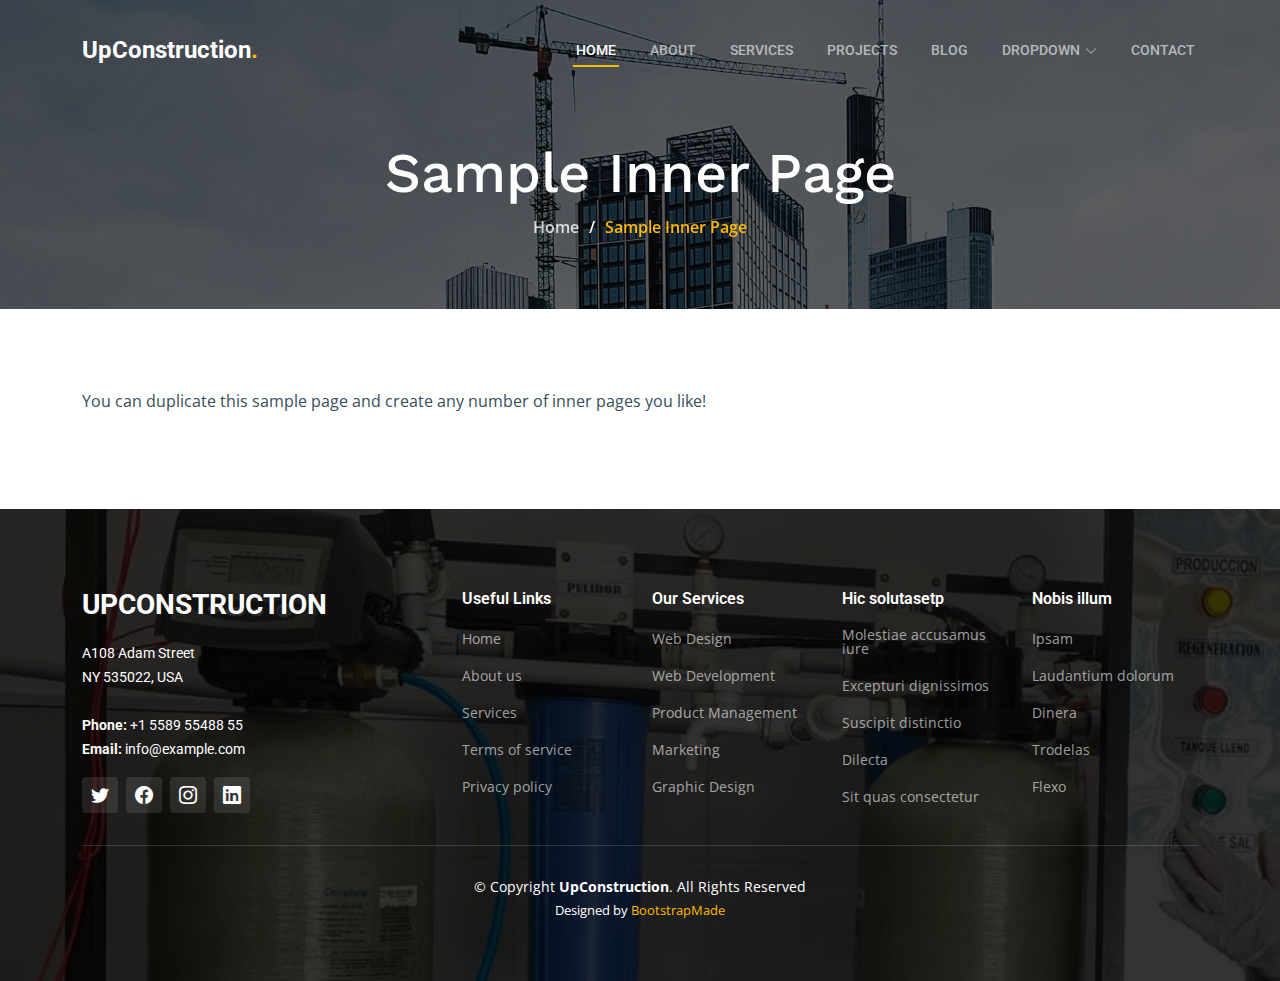
<file: sample-inner-page.html>
<!DOCTYPE html>
<html lang="en">

<head>
  <meta charset="utf-8">
  <meta content="width=device-width, initial-scale=1.0" name="viewport">

  <title>[Template] Sample Inner Page</title>
  <meta content="" name="description">
  <meta content="" name="keywords">

  <!-- Favicons -->
  <link href="assets/img/favicon.png" rel="icon">
  <link href="assets/img/apple-touch-icon.png" rel="apple-touch-icon">

  <!-- Google Fonts -->
  <link rel="preconnect" href="https://fonts.googleapis.com">
  <link rel="preconnect" href="https://fonts.gstatic.com" crossorigin>
  <link href="https://fonts.googleapis.com/css2?family=Open+Sans:ital,wght@0,300;0,400;0,500;0,600;0,700;1,300;1,400;1,600;1,700&family=Roboto:ital,wght@0,300;0,400;0,500;0,600;0,700;1,300;1,400;1,500;1,600;1,700&family=Work+Sans:ital,wght@0,300;0,400;0,500;0,600;0,700;1,300;1,400;1,500;1,600;1,700&display=swap" rel="stylesheet">

  <!-- Vendor CSS Files -->
  <link href="assets/vendor/bootstrap/css/bootstrap.min.css" rel="stylesheet">
  <link href="assets/vendor/bootstrap-icons/bootstrap-icons.css" rel="stylesheet">
  <link href="assets/vendor/fontawesome-free/css/all.min.css" rel="stylesheet">
  <link href="assets/vendor/aos/aos.css" rel="stylesheet">
  <link href="assets/vendor/glightbox/css/glightbox.min.css" rel="stylesheet">
  <link href="assets/vendor/swiper/swiper-bundle.min.css" rel="stylesheet">

  <!-- Template Main CSS File -->
  <link href="assets/css/main.css" rel="stylesheet">

  <!-- =======================================================
  * Template Name: UpConstruction - v1.2.0
  * Template URL: https://bootstrapmade.com/upconstruction-bootstrap-construction-website-template/
  * Author: BootstrapMade.com
  * License: https://bootstrapmade.com/license/
  ======================================================== -->
</head>

<body>

  <!-- ======= Header ======= -->
  <header id="header" class="header d-flex align-items-center">
    <div class="container-fluid container-xl d-flex align-items-center justify-content-between">

      <a href="index.html" class="logo d-flex align-items-center">
        <!-- Uncomment the line below if you also wish to use an image logo -->
        <!-- <img src="assets/img/logo.png" alt=""> -->
        <h1>UpConstruction<span>.</span></h1>
      </a>

      <i class="mobile-nav-toggle mobile-nav-show bi bi-list"></i>
      <i class="mobile-nav-toggle mobile-nav-hide d-none bi bi-x"></i>
      <nav id="navbar" class="navbar">
        <ul>
          <li><a href="index.html" class="active">Home</a></li>
          <li><a href="about.html">About</a></li>
          <li><a href="services.html">Services</a></li>
          <li><a href="projects.html">Projects</a></li>
          <li><a href="blog.html">Blog</a></li>
          <li class="dropdown"><a href="#"><span>Dropdown</span> <i class="bi bi-chevron-down dropdown-indicator"></i></a>
            <ul>
              <li><a href="#">Dropdown 1</a></li>
              <li class="dropdown"><a href="#"><span>Deep Dropdown</span> <i class="bi bi-chevron-down dropdown-indicator"></i></a>
                <ul>
                  <li><a href="#">Deep Dropdown 1</a></li>
                  <li><a href="#">Deep Dropdown 2</a></li>
                  <li><a href="#">Deep Dropdown 3</a></li>
                  <li><a href="#">Deep Dropdown 4</a></li>
                  <li><a href="#">Deep Dropdown 5</a></li>
                </ul>
              </li>
              <li><a href="#">Dropdown 2</a></li>
              <li><a href="#">Dropdown 3</a></li>
              <li><a href="#">Dropdown 4</a></li>
            </ul>
          </li>
          <li><a href="contact.html">Contact</a></li>
        </ul>
      </nav><!-- .navbar -->

    </div>
  </header><!-- End Header -->

  <main id="main">

    <!-- ======= Breadcrumbs ======= -->
    <div class="breadcrumbs d-flex align-items-center" style="background-image: url('assets/img/breadcrumbs-bg.jpg');">
      <div class="container position-relative d-flex flex-column align-items-center" data-aos="fade">

        <h2>Sample Inner Page</h2>
        <ol>
          <li><a href="index.html">Home</a></li>
          <li>Sample Inner Page</li>
        </ol>

      </div>
    </div><!-- End Breadcrumbs -->

    <section class="sample-page">
      <div class="container">

        <p>
          You can duplicate this sample page and create any number of inner pages you like!
        </p>

      </div>
    </section>

  </main><!-- End #main -->

  <!-- ======= Footer ======= -->
  <footer id="footer" class="footer">

    <div class="footer-content position-relative">
      <div class="container">
        <div class="row">

          <div class="col-lg-4 col-md-6">
            <div class="footer-info">
              <h3>UpConstruction</h3>
              <p>
                A108 Adam Street <br>
                NY 535022, USA<br><br>
                <strong>Phone:</strong> +1 5589 55488 55<br>
                <strong>Email:</strong> info@example.com<br>
              </p>
              <div class="social-links d-flex mt-3">
                <a href="#" class="d-flex align-items-center justify-content-center"><i class="bi bi-twitter"></i></a>
                <a href="#" class="d-flex align-items-center justify-content-center"><i class="bi bi-facebook"></i></a>
                <a href="#" class="d-flex align-items-center justify-content-center"><i class="bi bi-instagram"></i></a>
                <a href="#" class="d-flex align-items-center justify-content-center"><i class="bi bi-linkedin"></i></a>
              </div>
            </div>
          </div><!-- End footer info column-->

          <div class="col-lg-2 col-md-3 footer-links">
            <h4>Useful Links</h4>
            <ul>
              <li><a href="#">Home</a></li>
              <li><a href="#">About us</a></li>
              <li><a href="#">Services</a></li>
              <li><a href="#">Terms of service</a></li>
              <li><a href="#">Privacy policy</a></li>
            </ul>
          </div><!-- End footer links column-->

          <div class="col-lg-2 col-md-3 footer-links">
            <h4>Our Services</h4>
            <ul>
              <li><a href="#">Web Design</a></li>
              <li><a href="#">Web Development</a></li>
              <li><a href="#">Product Management</a></li>
              <li><a href="#">Marketing</a></li>
              <li><a href="#">Graphic Design</a></li>
            </ul>
          </div><!-- End footer links column-->

          <div class="col-lg-2 col-md-3 footer-links">
            <h4>Hic solutasetp</h4>
            <ul>
              <li><a href="#">Molestiae accusamus iure</a></li>
              <li><a href="#">Excepturi dignissimos</a></li>
              <li><a href="#">Suscipit distinctio</a></li>
              <li><a href="#">Dilecta</a></li>
              <li><a href="#">Sit quas consectetur</a></li>
            </ul>
          </div><!-- End footer links column-->

          <div class="col-lg-2 col-md-3 footer-links">
            <h4>Nobis illum</h4>
            <ul>
              <li><a href="#">Ipsam</a></li>
              <li><a href="#">Laudantium dolorum</a></li>
              <li><a href="#">Dinera</a></li>
              <li><a href="#">Trodelas</a></li>
              <li><a href="#">Flexo</a></li>
            </ul>
          </div><!-- End footer links column-->

        </div>
      </div>
    </div>

    <div class="footer-legal text-center position-relative">
      <div class="container">
        <div class="copyright">
          &copy; Copyright <strong><span>UpConstruction</span></strong>. All Rights Reserved
        </div>
        <div class="credits">
          <!-- All the links in the footer should remain intact. -->
          <!-- You can delete the links only if you purchased the pro version. -->
          <!-- Licensing information: https://bootstrapmade.com/license/ -->
          <!-- Purchase the pro version with working PHP/AJAX contact form: https://bootstrapmade.com/upconstruction-bootstrap-construction-website-template/ -->
          Designed by <a href="https://bootstrapmade.com/">BootstrapMade</a>
        </div>
      </div>
    </div>

  </footer>
  <!-- End Footer -->

  <a href="#" class="scroll-top d-flex align-items-center justify-content-center"><i class="bi bi-arrow-up-short"></i></a>

  <div id="preloader"></div>

  <!-- Vendor JS Files -->
  <script src="assets/vendor/bootstrap/js/bootstrap.bundle.min.js"></script>
  <script src="assets/vendor/aos/aos.js"></script>
  <script src="assets/vendor/glightbox/js/glightbox.min.js"></script>
  <script src="assets/vendor/isotope-layout/isotope.pkgd.min.js"></script>
  <script src="assets/vendor/swiper/swiper-bundle.min.js"></script>
  <script src="assets/vendor/purecounter/purecounter_vanilla.js"></script>
  <script src="assets/vendor/php-email-form/validate.js"></script>

  <!-- Template Main JS File -->
  <script src="assets/js/main.js"></script>

</body>

</html>
</file>
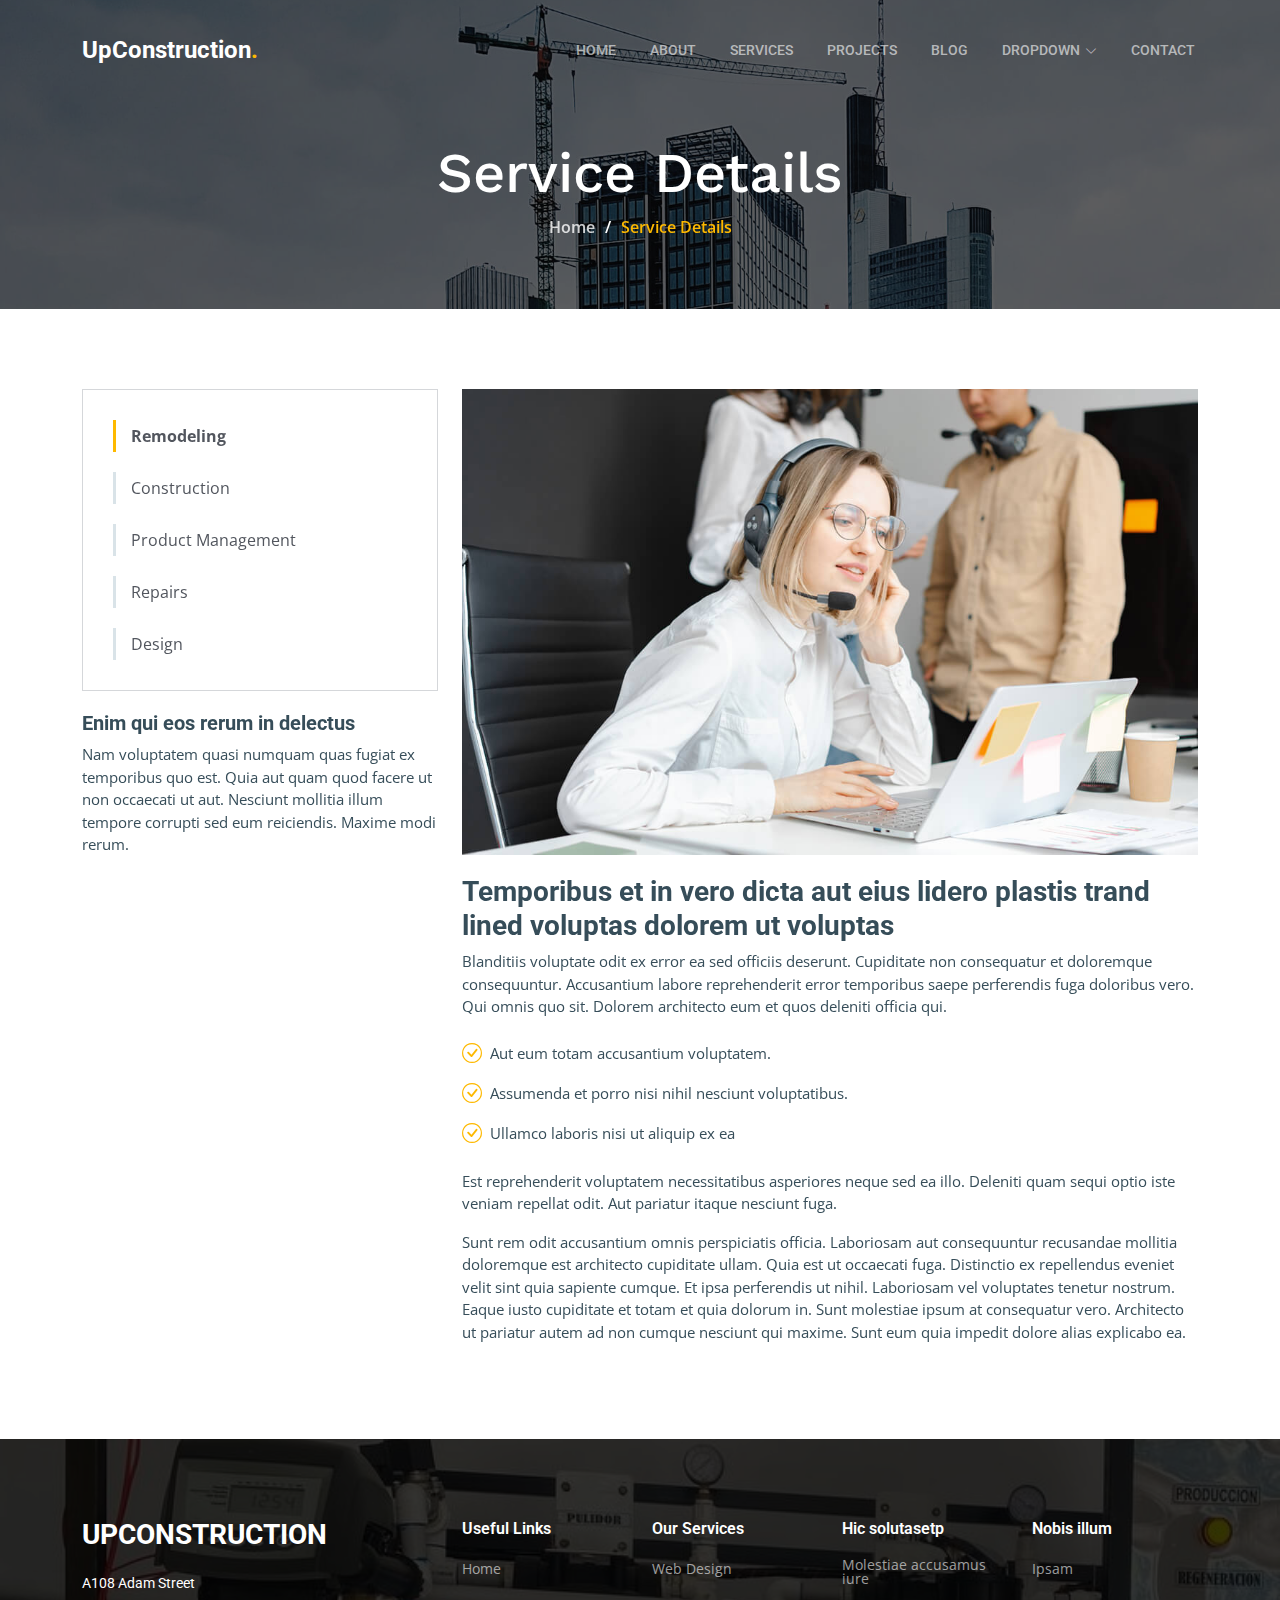
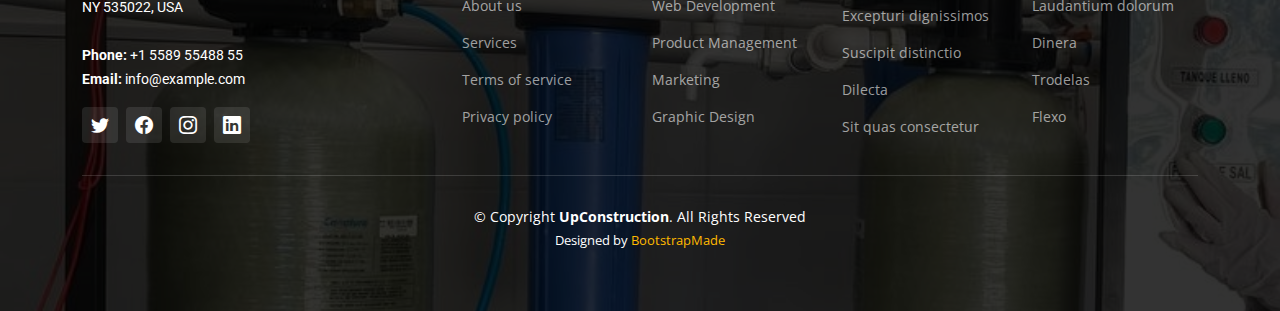
<file: service-details.html>
<!DOCTYPE html>
<html lang="en">

<head>
  <meta charset="utf-8">
  <meta content="width=device-width, initial-scale=1.0" name="viewport">

  <title>UpConstruction Bootstrap Template - Service Details</title>
  <meta content="" name="description">
  <meta content="" name="keywords">

  <!-- Favicons -->
  <link href="assets/img/favicon.png" rel="icon">
  <link href="assets/img/apple-touch-icon.png" rel="apple-touch-icon">

  <!-- Google Fonts -->
  <link rel="preconnect" href="https://fonts.googleapis.com">
  <link rel="preconnect" href="https://fonts.gstatic.com" crossorigin>
  <link href="https://fonts.googleapis.com/css2?family=Open+Sans:ital,wght@0,300;0,400;0,500;0,600;0,700;1,300;1,400;1,600;1,700&family=Roboto:ital,wght@0,300;0,400;0,500;0,600;0,700;1,300;1,400;1,500;1,600;1,700&family=Work+Sans:ital,wght@0,300;0,400;0,500;0,600;0,700;1,300;1,400;1,500;1,600;1,700&display=swap" rel="stylesheet">

  <!-- Vendor CSS Files -->
  <link href="assets/vendor/bootstrap/css/bootstrap.min.css" rel="stylesheet">
  <link href="assets/vendor/bootstrap-icons/bootstrap-icons.css" rel="stylesheet">
  <link href="assets/vendor/fontawesome-free/css/all.min.css" rel="stylesheet">
  <link href="assets/vendor/aos/aos.css" rel="stylesheet">
  <link href="assets/vendor/glightbox/css/glightbox.min.css" rel="stylesheet">
  <link href="assets/vendor/swiper/swiper-bundle.min.css" rel="stylesheet">

  <!-- Template Main CSS File -->
  <link href="assets/css/main.css" rel="stylesheet">

  <!-- =======================================================
  * Template Name: UpConstruction - v1.2.0
  * Template URL: https://bootstrapmade.com/upconstruction-bootstrap-construction-website-template/
  * Author: BootstrapMade.com
  * License: https://bootstrapmade.com/license/
  ======================================================== -->
</head>

<body>

  <!-- ======= Header ======= -->
  <header id="header" class="header d-flex align-items-center">
    <div class="container-fluid container-xl d-flex align-items-center justify-content-between">

      <a href="index.html" class="logo d-flex align-items-center">
        <!-- Uncomment the line below if you also wish to use an image logo -->
        <!-- <img src="assets/img/logo.png" alt=""> -->
        <h1>UpConstruction<span>.</span></h1>
      </a>

      <i class="mobile-nav-toggle mobile-nav-show bi bi-list"></i>
      <i class="mobile-nav-toggle mobile-nav-hide d-none bi bi-x"></i>
      <nav id="navbar" class="navbar">
        <ul>
          <li><a href="index.html">Home</a></li>
          <li><a href="about.html">About</a></li>
          <li><a href="services.html">Services</a></li>
          <li><a href="projects.html">Projects</a></li>
          <li><a href="blog.html">Blog</a></li>
          <li class="dropdown"><a href="#"><span>Dropdown</span> <i class="bi bi-chevron-down dropdown-indicator"></i></a>
            <ul>
              <li><a href="#">Dropdown 1</a></li>
              <li class="dropdown"><a href="#"><span>Deep Dropdown</span> <i class="bi bi-chevron-down dropdown-indicator"></i></a>
                <ul>
                  <li><a href="#">Deep Dropdown 1</a></li>
                  <li><a href="#">Deep Dropdown 2</a></li>
                  <li><a href="#">Deep Dropdown 3</a></li>
                  <li><a href="#">Deep Dropdown 4</a></li>
                  <li><a href="#">Deep Dropdown 5</a></li>
                </ul>
              </li>
              <li><a href="#">Dropdown 2</a></li>
              <li><a href="#">Dropdown 3</a></li>
              <li><a href="#">Dropdown 4</a></li>
            </ul>
          </li>
          <li><a href="contact.html">Contact</a></li>
        </ul>
      </nav><!-- .navbar -->

    </div>
  </header><!-- End Header -->

  <main id="main">

    <!-- ======= Breadcrumbs ======= -->
    <div class="breadcrumbs d-flex align-items-center" style="background-image: url('assets/img/breadcrumbs-bg.jpg');">
      <div class="container position-relative d-flex flex-column align-items-center" data-aos="fade">

        <h2>Service Details</h2>
        <ol>
          <li><a href="index.html">Home</a></li>
          <li>Service Details</li>
        </ol>

      </div>
    </div><!-- End Breadcrumbs -->

    <!-- ======= Service Details Section ======= -->
    <section id="service-details" class="service-details">
      <div class="container" data-aos="fade-up" data-aos-delay="100">

        <div class="row gy-4">

          <div class="col-lg-4">
            <div class="services-list">
              <a href="#" class="active">Remodeling</a>
              <a href="#">Construction</a>
              <a href="#">Product Management</a>
              <a href="#">Repairs</a>
              <a href="#">Design</a>
            </div>

            <h4>Enim qui eos rerum in delectus</h4>
            <p>Nam voluptatem quasi numquam quas fugiat ex temporibus quo est. Quia aut quam quod facere ut non occaecati ut aut. Nesciunt mollitia illum tempore corrupti sed eum reiciendis. Maxime modi rerum.</p>
          </div>

          <div class="col-lg-8">
            <img src="assets/img/services.jpg" alt="" class="img-fluid services-img">
            <h3>Temporibus et in vero dicta aut eius lidero plastis trand lined voluptas dolorem ut voluptas</h3>
            <p>
              Blanditiis voluptate odit ex error ea sed officiis deserunt. Cupiditate non consequatur et doloremque consequuntur. Accusantium labore reprehenderit error temporibus saepe perferendis fuga doloribus vero. Qui omnis quo sit. Dolorem architecto eum et quos deleniti officia qui.
            </p>
            <ul>
              <li><i class="bi bi-check-circle"></i> <span>Aut eum totam accusantium voluptatem.</span></li>
              <li><i class="bi bi-check-circle"></i> <span>Assumenda et porro nisi nihil nesciunt voluptatibus.</span></li>
              <li><i class="bi bi-check-circle"></i> <span>Ullamco laboris nisi ut aliquip ex ea</span></li>
            </ul>
            <p>
              Est reprehenderit voluptatem necessitatibus asperiores neque sed ea illo. Deleniti quam sequi optio iste veniam repellat odit. Aut pariatur itaque nesciunt fuga.
            </p>
            <p>
              Sunt rem odit accusantium omnis perspiciatis officia. Laboriosam aut consequuntur recusandae mollitia doloremque est architecto cupiditate ullam. Quia est ut occaecati fuga. Distinctio ex repellendus eveniet velit sint quia sapiente cumque. Et ipsa perferendis ut nihil. Laboriosam vel voluptates tenetur nostrum. Eaque iusto cupiditate et totam et quia dolorum in. Sunt molestiae ipsum at consequatur vero. Architecto ut pariatur autem ad non cumque nesciunt qui maxime. Sunt eum quia impedit dolore alias explicabo ea.
            </p>
          </div>

        </div>

      </div>
    </section><!-- End Service Details Section -->

  </main><!-- End #main -->

  <!-- ======= Footer ======= -->
  <footer id="footer" class="footer">

    <div class="footer-content position-relative">
      <div class="container">
        <div class="row">

          <div class="col-lg-4 col-md-6">
            <div class="footer-info">
              <h3>UpConstruction</h3>
              <p>
                A108 Adam Street <br>
                NY 535022, USA<br><br>
                <strong>Phone:</strong> +1 5589 55488 55<br>
                <strong>Email:</strong> info@example.com<br>
              </p>
              <div class="social-links d-flex mt-3">
                <a href="#" class="d-flex align-items-center justify-content-center"><i class="bi bi-twitter"></i></a>
                <a href="#" class="d-flex align-items-center justify-content-center"><i class="bi bi-facebook"></i></a>
                <a href="#" class="d-flex align-items-center justify-content-center"><i class="bi bi-instagram"></i></a>
                <a href="#" class="d-flex align-items-center justify-content-center"><i class="bi bi-linkedin"></i></a>
              </div>
            </div>
          </div><!-- End footer info column-->

          <div class="col-lg-2 col-md-3 footer-links">
            <h4>Useful Links</h4>
            <ul>
              <li><a href="#">Home</a></li>
              <li><a href="#">About us</a></li>
              <li><a href="#">Services</a></li>
              <li><a href="#">Terms of service</a></li>
              <li><a href="#">Privacy policy</a></li>
            </ul>
          </div><!-- End footer links column-->

          <div class="col-lg-2 col-md-3 footer-links">
            <h4>Our Services</h4>
            <ul>
              <li><a href="#">Web Design</a></li>
              <li><a href="#">Web Development</a></li>
              <li><a href="#">Product Management</a></li>
              <li><a href="#">Marketing</a></li>
              <li><a href="#">Graphic Design</a></li>
            </ul>
          </div><!-- End footer links column-->

          <div class="col-lg-2 col-md-3 footer-links">
            <h4>Hic solutasetp</h4>
            <ul>
              <li><a href="#">Molestiae accusamus iure</a></li>
              <li><a href="#">Excepturi dignissimos</a></li>
              <li><a href="#">Suscipit distinctio</a></li>
              <li><a href="#">Dilecta</a></li>
              <li><a href="#">Sit quas consectetur</a></li>
            </ul>
          </div><!-- End footer links column-->

          <div class="col-lg-2 col-md-3 footer-links">
            <h4>Nobis illum</h4>
            <ul>
              <li><a href="#">Ipsam</a></li>
              <li><a href="#">Laudantium dolorum</a></li>
              <li><a href="#">Dinera</a></li>
              <li><a href="#">Trodelas</a></li>
              <li><a href="#">Flexo</a></li>
            </ul>
          </div><!-- End footer links column-->

        </div>
      </div>
    </div>

    <div class="footer-legal text-center position-relative">
      <div class="container">
        <div class="copyright">
          &copy; Copyright <strong><span>UpConstruction</span></strong>. All Rights Reserved
        </div>
        <div class="credits">
          <!-- All the links in the footer should remain intact. -->
          <!-- You can delete the links only if you purchased the pro version. -->
          <!-- Licensing information: https://bootstrapmade.com/license/ -->
          <!-- Purchase the pro version with working PHP/AJAX contact form: https://bootstrapmade.com/upconstruction-bootstrap-construction-website-template/ -->
          Designed by <a href="https://bootstrapmade.com/">BootstrapMade</a>
        </div>
      </div>
    </div>

  </footer>
  <!-- End Footer -->

  <a href="#" class="scroll-top d-flex align-items-center justify-content-center"><i class="bi bi-arrow-up-short"></i></a>

  <div id="preloader"></div>

  <!-- Vendor JS Files -->
  <script src="assets/vendor/bootstrap/js/bootstrap.bundle.min.js"></script>
  <script src="assets/vendor/aos/aos.js"></script>
  <script src="assets/vendor/glightbox/js/glightbox.min.js"></script>
  <script src="assets/vendor/isotope-layout/isotope.pkgd.min.js"></script>
  <script src="assets/vendor/swiper/swiper-bundle.min.js"></script>
  <script src="assets/vendor/purecounter/purecounter_vanilla.js"></script>
  <script src="assets/vendor/php-email-form/validate.js"></script>

  <!-- Template Main JS File -->
  <script src="assets/js/main.js"></script>

</body>

</html>
</file>
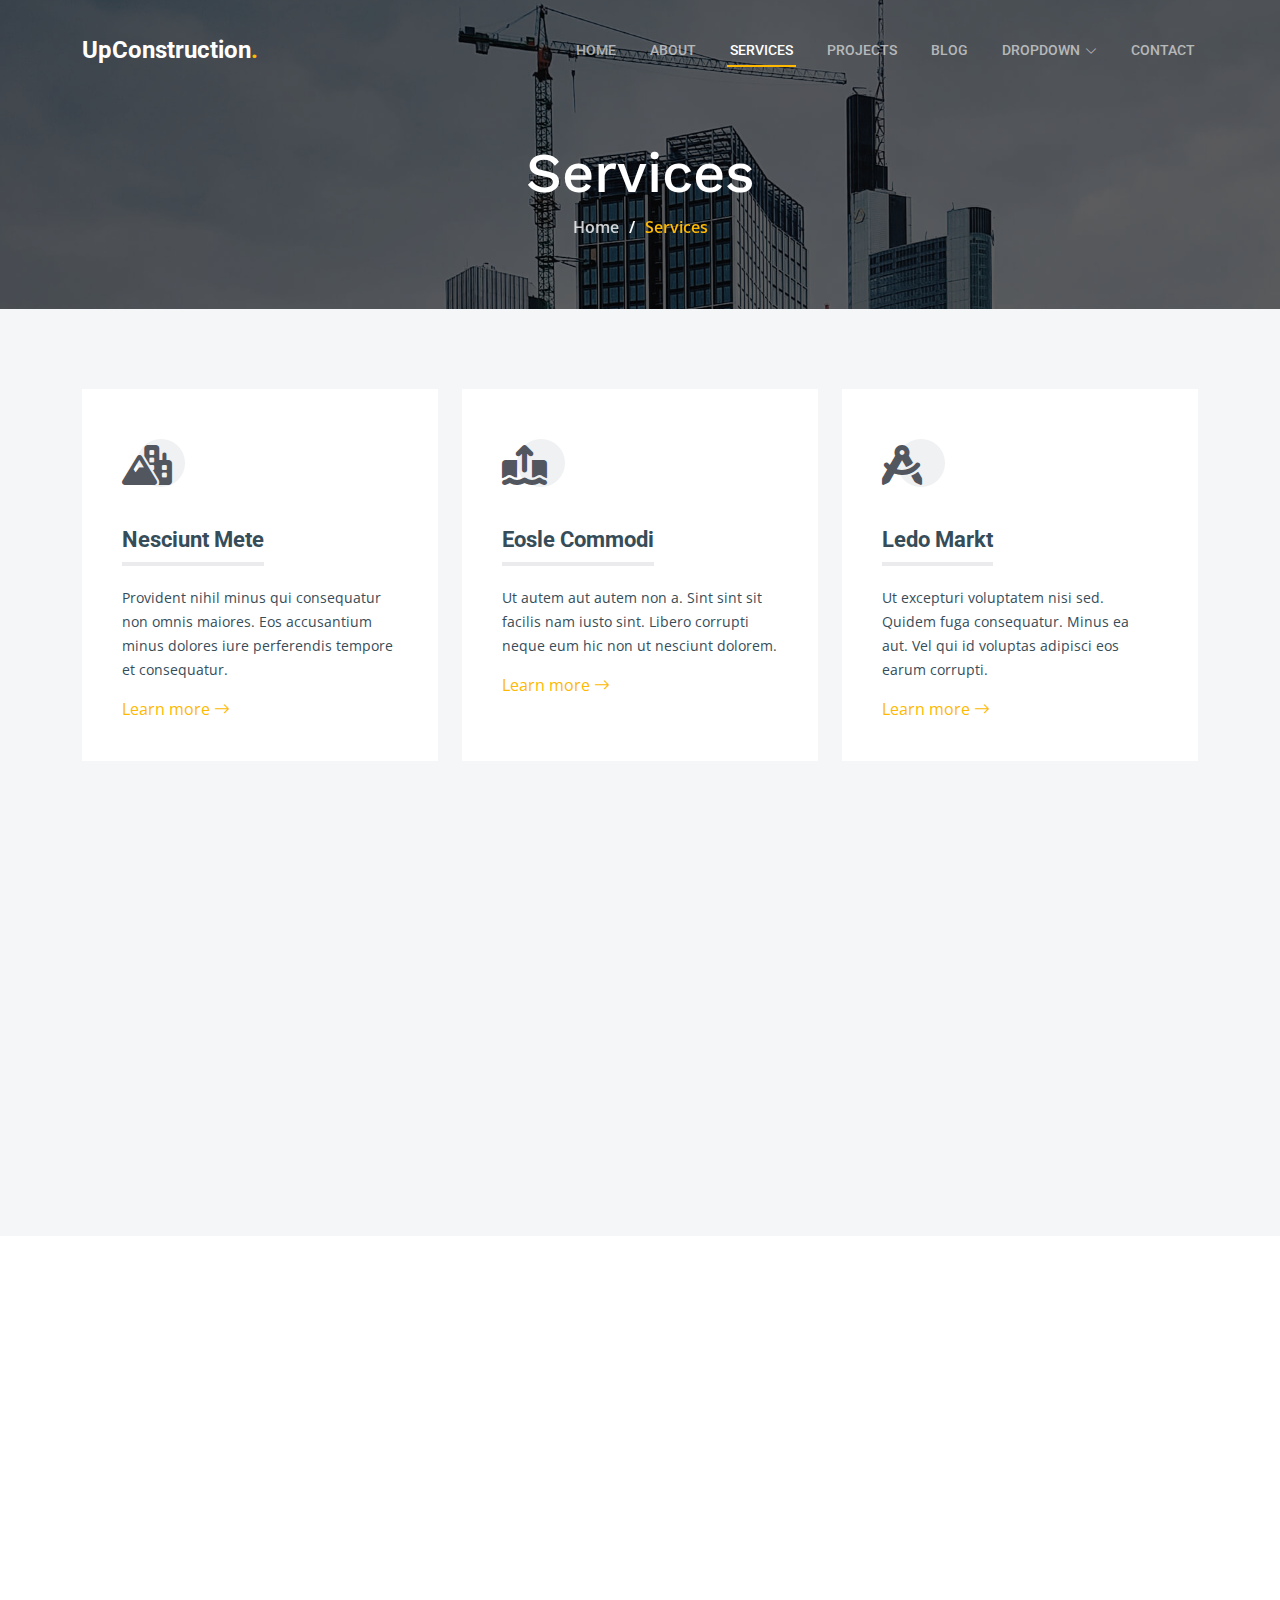
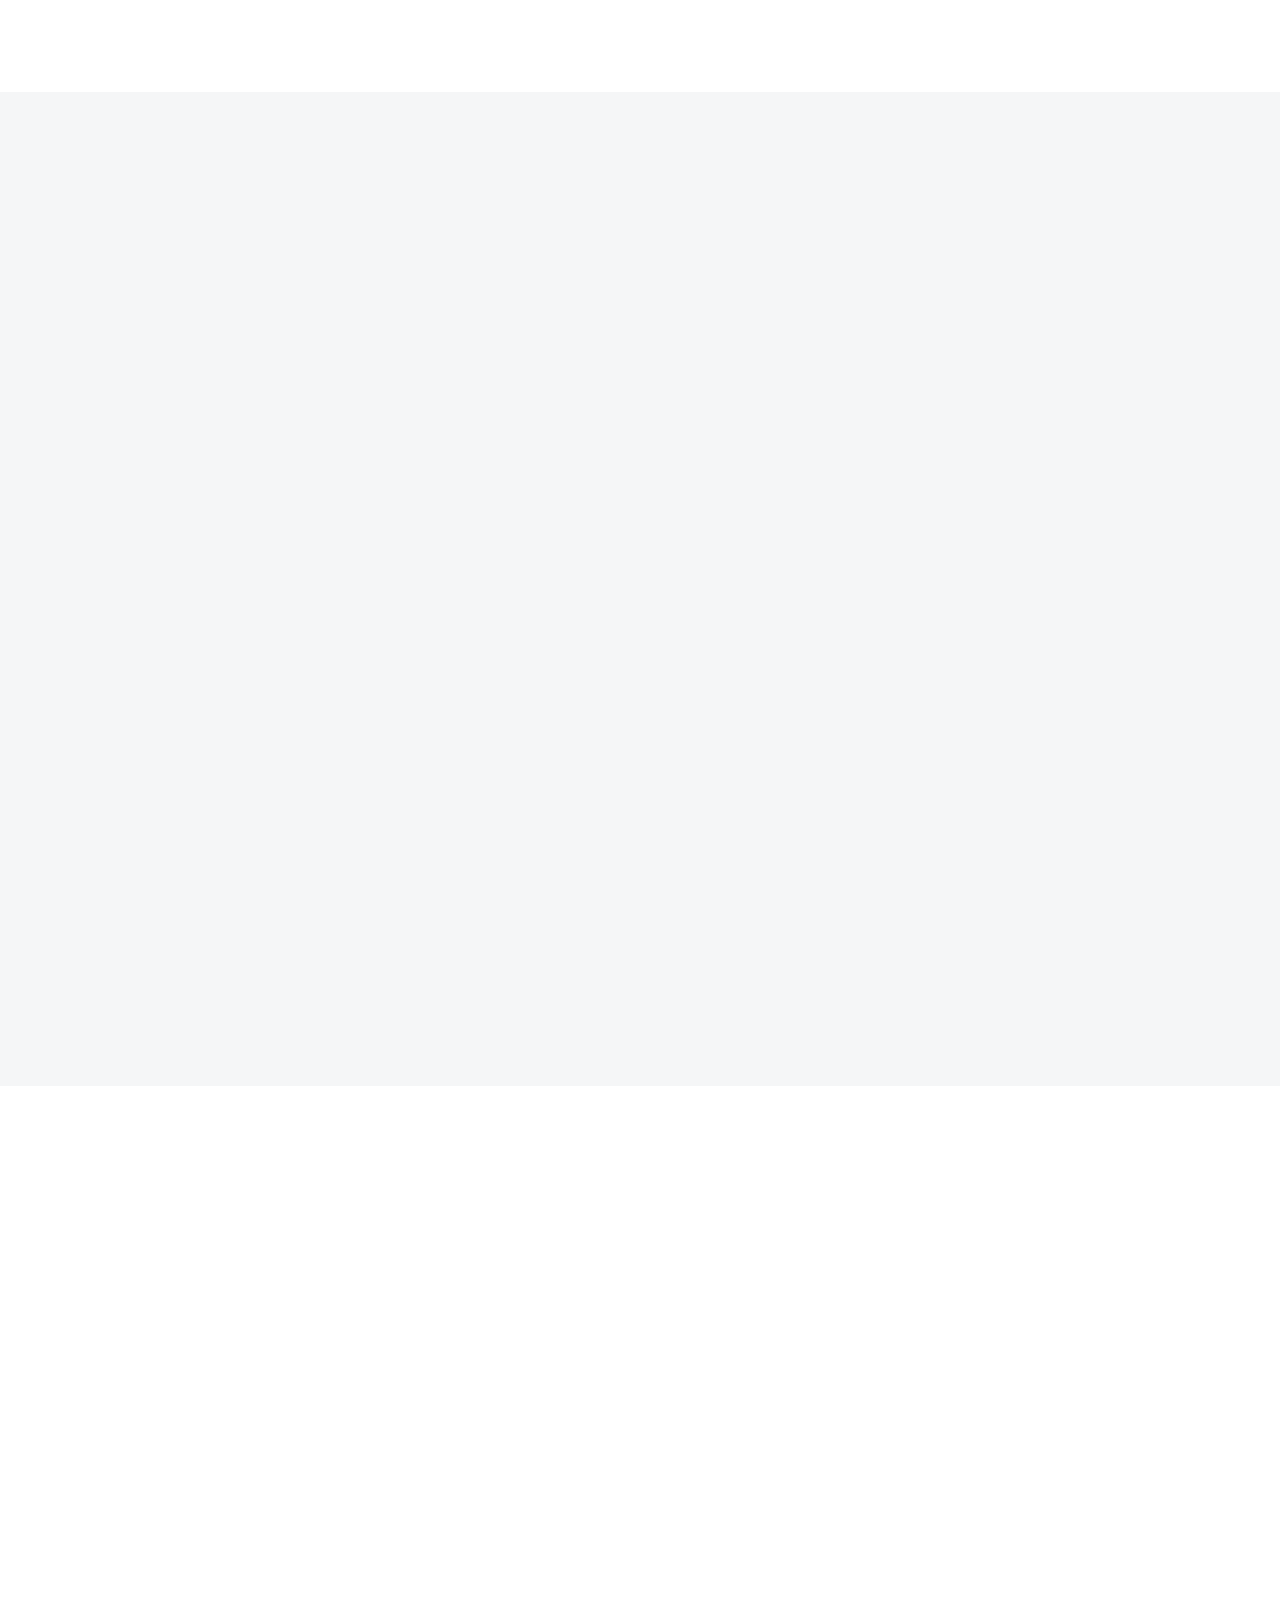
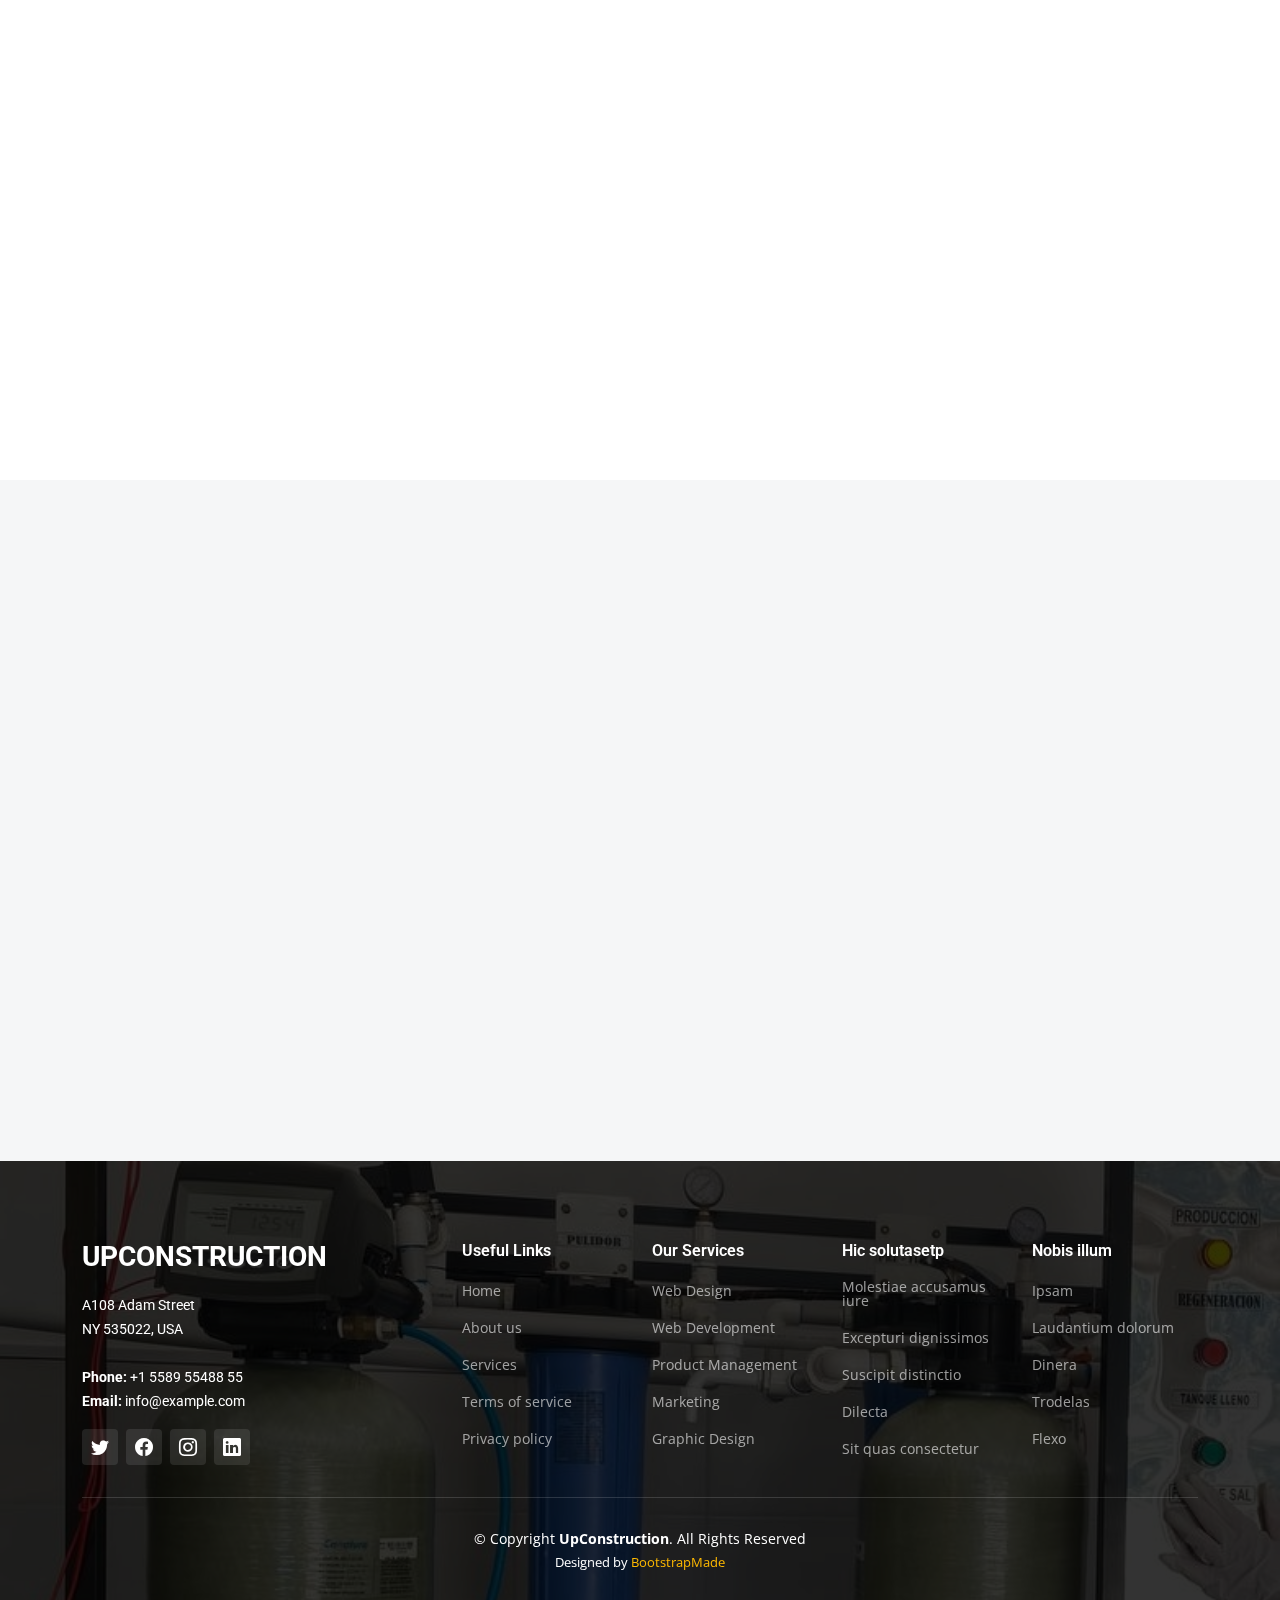
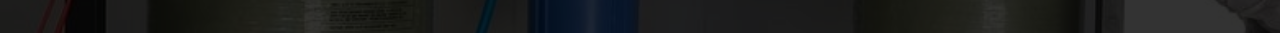
<file: services.html>
<!DOCTYPE html>
<html lang="en">

<head>
  <meta charset="utf-8">
  <meta content="width=device-width, initial-scale=1.0" name="viewport">

  <title>UpConstruction Bootstrap Template - Services</title>
  <meta content="" name="description">
  <meta content="" name="keywords">

  <!-- Favicons -->
  <link href="assets/img/favicon.png" rel="icon">
  <link href="assets/img/apple-touch-icon.png" rel="apple-touch-icon">

  <!-- Google Fonts -->
  <link rel="preconnect" href="https://fonts.googleapis.com">
  <link rel="preconnect" href="https://fonts.gstatic.com" crossorigin>
  <link href="https://fonts.googleapis.com/css2?family=Open+Sans:ital,wght@0,300;0,400;0,500;0,600;0,700;1,300;1,400;1,600;1,700&family=Roboto:ital,wght@0,300;0,400;0,500;0,600;0,700;1,300;1,400;1,500;1,600;1,700&family=Work+Sans:ital,wght@0,300;0,400;0,500;0,600;0,700;1,300;1,400;1,500;1,600;1,700&display=swap" rel="stylesheet">

  <!-- Vendor CSS Files -->
  <link href="assets/vendor/bootstrap/css/bootstrap.min.css" rel="stylesheet">
  <link href="assets/vendor/bootstrap-icons/bootstrap-icons.css" rel="stylesheet">
  <link href="assets/vendor/fontawesome-free/css/all.min.css" rel="stylesheet">
  <link href="assets/vendor/aos/aos.css" rel="stylesheet">
  <link href="assets/vendor/glightbox/css/glightbox.min.css" rel="stylesheet">
  <link href="assets/vendor/swiper/swiper-bundle.min.css" rel="stylesheet">

  <!-- Template Main CSS File -->
  <link href="assets/css/main.css" rel="stylesheet">

  <!-- =======================================================
  * Template Name: UpConstruction - v1.2.0
  * Template URL: https://bootstrapmade.com/upconstruction-bootstrap-construction-website-template/
  * Author: BootstrapMade.com
  * License: https://bootstrapmade.com/license/
  ======================================================== -->
</head>

<body>

  <!-- ======= Header ======= -->
  <header id="header" class="header d-flex align-items-center">
    <div class="container-fluid container-xl d-flex align-items-center justify-content-between">

      <a href="index.html" class="logo d-flex align-items-center">
        <!-- Uncomment the line below if you also wish to use an image logo -->
        <!-- <img src="assets/img/logo.png" alt=""> -->
        <h1>UpConstruction<span>.</span></h1>
      </a>

      <i class="mobile-nav-toggle mobile-nav-show bi bi-list"></i>
      <i class="mobile-nav-toggle mobile-nav-hide d-none bi bi-x"></i>
      <nav id="navbar" class="navbar">
        <ul>
          <li><a href="index.html">Home</a></li>
          <li><a href="about.html">About</a></li>
          <li><a href="services.html" class="active">Services</a></li>
          <li><a href="projects.html">Projects</a></li>
          <li><a href="blog.html">Blog</a></li>
          <li class="dropdown"><a href="#"><span>Dropdown</span> <i class="bi bi-chevron-down dropdown-indicator"></i></a>
            <ul>
              <li><a href="#">Dropdown 1</a></li>
              <li class="dropdown"><a href="#"><span>Deep Dropdown</span> <i class="bi bi-chevron-down dropdown-indicator"></i></a>
                <ul>
                  <li><a href="#">Deep Dropdown 1</a></li>
                  <li><a href="#">Deep Dropdown 2</a></li>
                  <li><a href="#">Deep Dropdown 3</a></li>
                  <li><a href="#">Deep Dropdown 4</a></li>
                  <li><a href="#">Deep Dropdown 5</a></li>
                </ul>
              </li>
              <li><a href="#">Dropdown 2</a></li>
              <li><a href="#">Dropdown 3</a></li>
              <li><a href="#">Dropdown 4</a></li>
            </ul>
          </li>
          <li><a href="contact.html">Contact</a></li>
        </ul>
      </nav><!-- .navbar -->

    </div>
  </header><!-- End Header -->

  <main id="main">

    <!-- ======= Breadcrumbs ======= -->
    <div class="breadcrumbs d-flex align-items-center" style="background-image: url('assets/img/breadcrumbs-bg.jpg');">
      <div class="container position-relative d-flex flex-column align-items-center" data-aos="fade">

        <h2>Services</h2>
        <ol>
          <li><a href="index.html">Home</a></li>
          <li>Services</li>
        </ol>

      </div>
    </div><!-- End Breadcrumbs -->

    <!-- ======= Services Section ======= -->
    <section id="services" class="services section-bg">
      <div class="container" data-aos="fade-up">

        <div class="row gy-4">

          <div class="col-lg-4 col-md-6" data-aos="fade-up" data-aos-delay="100">
            <div class="service-item  position-relative">
              <div class="icon">
                <i class="fa-solid fa-mountain-city"></i>
              </div>
              <h3>Nesciunt Mete</h3>
              <p>Provident nihil minus qui consequatur non omnis maiores. Eos accusantium minus dolores iure perferendis tempore et consequatur.</p>
              <a href="service-details.html" class="readmore stretched-link">Learn more <i class="bi bi-arrow-right"></i></a>
            </div>
          </div><!-- End Service Item -->

          <div class="col-lg-4 col-md-6" data-aos="fade-up" data-aos-delay="200">
            <div class="service-item position-relative">
              <div class="icon">
                <i class="fa-solid fa-arrow-up-from-ground-water"></i>
              </div>
              <h3>Eosle Commodi</h3>
              <p>Ut autem aut autem non a. Sint sint sit facilis nam iusto sint. Libero corrupti neque eum hic non ut nesciunt dolorem.</p>
              <a href="service-details.html" class="readmore stretched-link">Learn more <i class="bi bi-arrow-right"></i></a>
            </div>
          </div><!-- End Service Item -->

          <div class="col-lg-4 col-md-6" data-aos="fade-up" data-aos-delay="300">
            <div class="service-item position-relative">
              <div class="icon">
                <i class="fa-solid fa-compass-drafting"></i>
              </div>
              <h3>Ledo Markt</h3>
              <p>Ut excepturi voluptatem nisi sed. Quidem fuga consequatur. Minus ea aut. Vel qui id voluptas adipisci eos earum corrupti.</p>
              <a href="service-details.html" class="readmore stretched-link">Learn more <i class="bi bi-arrow-right"></i></a>
            </div>
          </div><!-- End Service Item -->

          <div class="col-lg-4 col-md-6" data-aos="fade-up" data-aos-delay="400">
            <div class="service-item position-relative">
              <div class="icon">
                <i class="fa-solid fa-trowel-bricks"></i>
              </div>
              <h3>Asperiores Commodit</h3>
              <p>Non et temporibus minus omnis sed dolor esse consequatur. Cupiditate sed error ea fuga sit provident adipisci neque.</p>
              <a href="service-details.html" class="readmore stretched-link">Learn more <i class="bi bi-arrow-right"></i></a>
            </div>
          </div><!-- End Service Item -->

          <div class="col-lg-4 col-md-6" data-aos="fade-up" data-aos-delay="500">
            <div class="service-item position-relative">
              <div class="icon">
                <i class="fa-solid fa-helmet-safety"></i>
              </div>
              <h3>Velit Doloremque</h3>
              <p>Cumque et suscipit saepe. Est maiores autem enim facilis ut aut ipsam corporis aut. Sed animi at autem alias eius labore.</p>
              <a href="service-details.html" class="readmore stretched-link">Learn more <i class="bi bi-arrow-right"></i></a>
            </div>
          </div><!-- End Service Item -->

          <div class="col-lg-4 col-md-6" data-aos="fade-up" data-aos-delay="600">
            <div class="service-item position-relative">
              <div class="icon">
                <i class="fa-solid fa-arrow-up-from-ground-water"></i>
              </div>
              <h3>Dolori Architecto</h3>
              <p>Hic molestias ea quibusdam eos. Fugiat enim doloremque aut neque non et debitis iure. Corrupti recusandae ducimus enim.</p>
              <a href="service-details.html" class="readmore stretched-link">Learn more <i class="bi bi-arrow-right"></i></a>
            </div>
          </div><!-- End Service Item -->

        </div>

      </div>
    </section><!-- End Services Section -->

    <!-- ======= Servie Cards Section ======= -->
    <section id="services-cards" class="services-cards">
      <div class="container" data-aos="fade-up">

        <div class="row gy-4">

          <div class="col-lg-3 col-md-6" data-aos="zoom-in" data-aos-delay="100">
            <h3>Quasi eaque omnis</h3>
            <p>Eius non minus autem soluta ut ui labore omnis quisquam corrupti autem odit voluptas quos commodi magnam occaecati.</p>
            <ul class="list-unstyled">
              <li><i class="bi bi-check2"></i> <span>Ullamco laboris nisi ut aliquip</span></li>
              <li><i class="bi bi-check2"></i> <span>Duis aute irure dolor in reprehenderit</span></li>
              <li><i class="bi bi-check2"></i> <span>Ullamco laboris nisi ut aliquip ex ea</span></li>
            </ul>
          </div><!-- End feature item-->

          <div class="col-lg-3 col-md-6" data-aos="zoom-in" data-aos-delay="200">
            <h3>Et nemo dolores consectetur</h3>
            <p>Ducimus ea quam et occaecati est. Temporibus in soluta labore voluptates aut. Et sit soluta non repellat sed quia dire plovers tradoria</p>

            <ul class="list-unstyled">
              <li><i class="bi bi-check2"></i> <span>Enim temporibus maiores eligendi</span></li>
              <li><i class="bi bi-check2"></i> <span>Ut maxime ut quibusdam quam qui</span></li>
              <li><i class="bi bi-check2"></i> <span>Officiis aspernatur in officiis</span></li>
            </ul>
          </div><!-- End feature item-->

          <div class="col-lg-3 col-md-6" data-aos="zoom-in" data-aos-delay="300">
            <h3>Staque laboriosam modi</h3>
            <p>Velit eos error et dolor omnis voluptates nobis tenetur sed enim nihil vero qui suscipit ipsum at magni. Ipsa architecto consequatur aliquam</p>
            <ul class="list-unstyled">
              <li><i class="bi bi-check2"></i> <span>Quis voluptates laboriosam numquam</span></li>
              <li><i class="bi bi-check2"></i> <span>Treva libero sunt quis veniam ut</span></li>
              <li><i class="bi bi-check2"></i> <span>Debitis eos est est corrupti</span></li>
            </ul>
          </div><!-- End feature item-->

          <div class="col-lg-3 col-md-6" data-aos="zoom-in" data-aos-delay="400">
            <h3>Dignissimos suscipit iste</h3>
            <p>Molestiae occaecati assumenda quia saepe nobis recusandae at dicta ducimus sequi numquam commodi est in consequatur ea magnam quia itaque</p>
            <ul class="list-unstyled">
              <li><i class="bi bi-check2"></i> <span>Veritatis qui reprehenderit quis</span></li>
              <li><i class="bi bi-check2"></i> <span>Accusantium vel numquam sunt minus</span></li>
              <li><i class="bi bi-check2"></i> <span>Voluptatem pariatur est sationem</span></li>
            </ul>
          </div><!-- End feature item-->

        </div>

      </div>
    </section><!-- End Servie Cards Section -->

    <!-- ======= Alt Services Section 2 ======= -->
    <section id="alt-services-2" class="alt-services section-bg">
      <div class="container" data-aos="fade-up">

        <div class="row justify-content-around gy-4">
          <div class="col-lg-5 d-flex flex-column justify-content-center">
            <h3>Non quasi officia eum nobis et rerum epudiandae rem voluptatem</h3>
            <p>Maxime quia dolorum alias perspiciatis. Earum voluptatem sint at non. Ducimus maxime minima iste magni sit praesentium assumenda minus. Amet rerum saepe tempora vero.</p>

            <div class="icon-box d-flex position-relative" data-aos="fade-up" data-aos-delay="100">
              <i class="bi bi-easel flex-shrink-0"></i>
              <div>
                <h4><a href="" class="stretched-link">Lorem Ipsum</a></h4>
                <p>Voluptatum deleniti atque corrupti quos dolores et quas molestias excepturi sint occaecati cupiditate non provident</p>
              </div>
            </div><!-- End Icon Box -->

            <div class="icon-box d-flex position-relative" data-aos="fade-up" data-aos-delay="200">
              <i class="bi bi-patch-check flex-shrink-0"></i>
              <div>
                <h4><a href="" class="stretched-link">Nemo Enim</a></h4>
                <p>At vero eos et accusamus et iusto odio dignissimos ducimus qui blanditiis praesentium voluptatum deleniti atque</p>
              </div>
            </div><!-- End Icon Box -->

            <div class="icon-box d-flex position-relative" data-aos="fade-up" data-aos-delay="300">
              <i class="bi bi-brightness-high flex-shrink-0"></i>
              <div>
                <h4><a href="" class="stretched-link">Dine Pad</a></h4>
                <p>Explicabo est voluptatum asperiores consequatur magnam. Et veritatis odit. Sunt aut deserunt minus aut eligendi omnis</p>
              </div>
            </div><!-- End Icon Box -->

            <div class="icon-box d-flex position-relative" data-aos="fade-up" data-aos-delay="400">
              <i class="bi bi-brightness-high flex-shrink-0"></i>
              <div>
                <h4><a href="" class="stretched-link">Tride clov</a></h4>
                <p>Est voluptatem labore deleniti quis a delectus et. Saepe dolorem libero sit non aspernatur odit amet. Et eligendi</p>
              </div>
            </div><!-- End Icon Box -->
          </div>

          <div class="col-lg-6 img-bg" style="background-image: url(assets/img/alt-services-2.jpg);" data-aos="zoom-in" data-aos-delay="100"></div>
        </div>

      </div>
    </section><!-- End Alt Services Section 2 -->

    <!-- ======= Alt Services Section ======= -->
    <section id="alt-services" class="alt-services">
      <div class="container" data-aos="fade-up">

        <div class="row justify-content-around gy-4">
          <div class="col-lg-6 img-bg" style="background-image: url(assets/img/alt-services.jpg);" data-aos="zoom-in" data-aos-delay="100"></div>

          <div class="col-lg-5 d-flex flex-column justify-content-center">
            <h3>Enim quis est voluptatibus aliquid consequatur fugiat</h3>
            <p>Esse voluptas cumque vel exercitationem. Reiciendis est hic accusamus. Non ipsam et sed minima temporibus laudantium. Soluta voluptate sed facere corporis dolores excepturi</p>

            <div class="icon-box d-flex position-relative" data-aos="fade-up" data-aos-delay="100">
              <i class="bi bi-easel flex-shrink-0"></i>
              <div>
                <h4><a href="" class="stretched-link">Lorem Ipsum</a></h4>
                <p>Voluptatum deleniti atque corrupti quos dolores et quas molestias excepturi sint occaecati cupiditate non provident</p>
              </div>
            </div><!-- End Icon Box -->

            <div class="icon-box d-flex position-relative" data-aos="fade-up" data-aos-delay="200">
              <i class="bi bi-patch-check flex-shrink-0"></i>
              <div>
                <h4><a href="" class="stretched-link">Nemo Enim</a></h4>
                <p>At vero eos et accusamus et iusto odio dignissimos ducimus qui blanditiis praesentium voluptatum deleniti atque</p>
              </div>
            </div><!-- End Icon Box -->

            <div class="icon-box d-flex position-relative" data-aos="fade-up" data-aos-delay="300">
              <i class="bi bi-brightness-high flex-shrink-0"></i>
              <div>
                <h4><a href="" class="stretched-link">Dine Pad</a></h4>
                <p>Explicabo est voluptatum asperiores consequatur magnam. Et veritatis odit. Sunt aut deserunt minus aut eligendi omnis</p>
              </div>
            </div><!-- End Icon Box -->

            <div class="icon-box d-flex position-relative" data-aos="fade-up" data-aos-delay="400">
              <i class="bi bi-brightness-high flex-shrink-0"></i>
              <div>
                <h4><a href="" class="stretched-link">Tride clov</a></h4>
                <p>Est voluptatem labore deleniti quis a delectus et. Saepe dolorem libero sit non aspernatur odit amet. Et eligendi</p>
              </div>
            </div><!-- End Icon Box -->

          </div>
        </div>

      </div>
    </section><!-- End Alt Services Section -->

    <!-- ======= Testimonials Section ======= -->
    <section id="testimonials" class="testimonials section-bg">
      <div class="container" data-aos="fade-up">

        <div class="section-header">
          <h2>Testimonials</h2>
          <p>Quam sed id excepturi ccusantium dolorem ut quis dolores nisi llum nostrum enim velit qui ut et autem uia reprehenderit sunt deleniti</p>
        </div>

        <div class="slides-2 swiper">
          <div class="swiper-wrapper">

            <div class="swiper-slide">
              <div class="testimonial-wrap">
                <div class="testimonial-item">
                  <img src="assets/img/testimonials/testimonials-1.jpg" class="testimonial-img" alt="">
                  <h3>Saul Goodman</h3>
                  <h4>Ceo &amp; Founder</h4>
                  <div class="stars">
                    <i class="bi bi-star-fill"></i><i class="bi bi-star-fill"></i><i class="bi bi-star-fill"></i><i class="bi bi-star-fill"></i><i class="bi bi-star-fill"></i>
                  </div>
                  <p>
                    <i class="bi bi-quote quote-icon-left"></i>
                    Proin iaculis purus consequat sem cure digni ssim donec porttitora entum suscipit rhoncus. Accusantium quam, ultricies eget id, aliquam eget nibh et. Maecen aliquam, risus at semper.
                    <i class="bi bi-quote quote-icon-right"></i>
                  </p>
                </div>
              </div>
            </div><!-- End testimonial item -->

            <div class="swiper-slide">
              <div class="testimonial-wrap">
                <div class="testimonial-item">
                  <img src="assets/img/testimonials/testimonials-2.jpg" class="testimonial-img" alt="">
                  <h3>Sara Wilsson</h3>
                  <h4>Designer</h4>
                  <div class="stars">
                    <i class="bi bi-star-fill"></i><i class="bi bi-star-fill"></i><i class="bi bi-star-fill"></i><i class="bi bi-star-fill"></i><i class="bi bi-star-fill"></i>
                  </div>
                  <p>
                    <i class="bi bi-quote quote-icon-left"></i>
                    Export tempor illum tamen malis malis eram quae irure esse labore quem cillum quid cillum eram malis quorum velit fore eram velit sunt aliqua noster fugiat irure amet legam anim culpa.
                    <i class="bi bi-quote quote-icon-right"></i>
                  </p>
                </div>
              </div>
            </div><!-- End testimonial item -->

            <div class="swiper-slide">
              <div class="testimonial-wrap">
                <div class="testimonial-item">
                  <img src="assets/img/testimonials/testimonials-3.jpg" class="testimonial-img" alt="">
                  <h3>Jena Karlis</h3>
                  <h4>Store Owner</h4>
                  <div class="stars">
                    <i class="bi bi-star-fill"></i><i class="bi bi-star-fill"></i><i class="bi bi-star-fill"></i><i class="bi bi-star-fill"></i><i class="bi bi-star-fill"></i>
                  </div>
                  <p>
                    <i class="bi bi-quote quote-icon-left"></i>
                    Enim nisi quem export duis labore cillum quae magna enim sint quorum nulla quem veniam duis minim tempor labore quem eram duis noster aute amet eram fore quis sint minim.
                    <i class="bi bi-quote quote-icon-right"></i>
                  </p>
                </div>
              </div>
            </div><!-- End testimonial item -->

            <div class="swiper-slide">
              <div class="testimonial-wrap">
                <div class="testimonial-item">
                  <img src="assets/img/testimonials/testimonials-4.jpg" class="testimonial-img" alt="">
                  <h3>Matt Brandon</h3>
                  <h4>Freelancer</h4>
                  <div class="stars">
                    <i class="bi bi-star-fill"></i><i class="bi bi-star-fill"></i><i class="bi bi-star-fill"></i><i class="bi bi-star-fill"></i><i class="bi bi-star-fill"></i>
                  </div>
                  <p>
                    <i class="bi bi-quote quote-icon-left"></i>
                    Fugiat enim eram quae cillum dolore dolor amet nulla culpa multos export minim fugiat minim velit minim dolor enim duis veniam ipsum anim magna sunt elit fore quem dolore labore illum veniam.
                    <i class="bi bi-quote quote-icon-right"></i>
                  </p>
                </div>
              </div>
            </div><!-- End testimonial item -->

            <div class="swiper-slide">
              <div class="testimonial-wrap">
                <div class="testimonial-item">
                  <img src="assets/img/testimonials/testimonials-5.jpg" class="testimonial-img" alt="">
                  <h3>John Larson</h3>
                  <h4>Entrepreneur</h4>
                  <div class="stars">
                    <i class="bi bi-star-fill"></i><i class="bi bi-star-fill"></i><i class="bi bi-star-fill"></i><i class="bi bi-star-fill"></i><i class="bi bi-star-fill"></i>
                  </div>
                  <p>
                    <i class="bi bi-quote quote-icon-left"></i>
                    Quis quorum aliqua sint quem legam fore sunt eram irure aliqua veniam tempor noster veniam enim culpa labore duis sunt culpa nulla illum cillum fugiat legam esse veniam culpa fore nisi cillum quid.
                    <i class="bi bi-quote quote-icon-right"></i>
                  </p>
                </div>
              </div>
            </div><!-- End testimonial item -->

          </div>
          <div class="swiper-pagination"></div>
        </div>

      </div>
    </section><!-- End Testimonials Section -->

  </main><!-- End #main -->

  <!-- ======= Footer ======= -->
  <footer id="footer" class="footer">

    <div class="footer-content position-relative">
      <div class="container">
        <div class="row">

          <div class="col-lg-4 col-md-6">
            <div class="footer-info">
              <h3>UpConstruction</h3>
              <p>
                A108 Adam Street <br>
                NY 535022, USA<br><br>
                <strong>Phone:</strong> +1 5589 55488 55<br>
                <strong>Email:</strong> info@example.com<br>
              </p>
              <div class="social-links d-flex mt-3">
                <a href="#" class="d-flex align-items-center justify-content-center"><i class="bi bi-twitter"></i></a>
                <a href="#" class="d-flex align-items-center justify-content-center"><i class="bi bi-facebook"></i></a>
                <a href="#" class="d-flex align-items-center justify-content-center"><i class="bi bi-instagram"></i></a>
                <a href="#" class="d-flex align-items-center justify-content-center"><i class="bi bi-linkedin"></i></a>
              </div>
            </div>
          </div><!-- End footer info column-->

          <div class="col-lg-2 col-md-3 footer-links">
            <h4>Useful Links</h4>
            <ul>
              <li><a href="#">Home</a></li>
              <li><a href="#">About us</a></li>
              <li><a href="#">Services</a></li>
              <li><a href="#">Terms of service</a></li>
              <li><a href="#">Privacy policy</a></li>
            </ul>
          </div><!-- End footer links column-->

          <div class="col-lg-2 col-md-3 footer-links">
            <h4>Our Services</h4>
            <ul>
              <li><a href="#">Web Design</a></li>
              <li><a href="#">Web Development</a></li>
              <li><a href="#">Product Management</a></li>
              <li><a href="#">Marketing</a></li>
              <li><a href="#">Graphic Design</a></li>
            </ul>
          </div><!-- End footer links column-->

          <div class="col-lg-2 col-md-3 footer-links">
            <h4>Hic solutasetp</h4>
            <ul>
              <li><a href="#">Molestiae accusamus iure</a></li>
              <li><a href="#">Excepturi dignissimos</a></li>
              <li><a href="#">Suscipit distinctio</a></li>
              <li><a href="#">Dilecta</a></li>
              <li><a href="#">Sit quas consectetur</a></li>
            </ul>
          </div><!-- End footer links column-->

          <div class="col-lg-2 col-md-3 footer-links">
            <h4>Nobis illum</h4>
            <ul>
              <li><a href="#">Ipsam</a></li>
              <li><a href="#">Laudantium dolorum</a></li>
              <li><a href="#">Dinera</a></li>
              <li><a href="#">Trodelas</a></li>
              <li><a href="#">Flexo</a></li>
            </ul>
          </div><!-- End footer links column-->

        </div>
      </div>
    </div>

    <div class="footer-legal text-center position-relative">
      <div class="container">
        <div class="copyright">
          &copy; Copyright <strong><span>UpConstruction</span></strong>. All Rights Reserved
        </div>
        <div class="credits">
          <!-- All the links in the footer should remain intact. -->
          <!-- You can delete the links only if you purchased the pro version. -->
          <!-- Licensing information: https://bootstrapmade.com/license/ -->
          <!-- Purchase the pro version with working PHP/AJAX contact form: https://bootstrapmade.com/upconstruction-bootstrap-construction-website-template/ -->
          Designed by <a href="https://bootstrapmade.com/">BootstrapMade</a>
        </div>
      </div>
    </div>

  </footer>
  <!-- End Footer -->

  <a href="#" class="scroll-top d-flex align-items-center justify-content-center"><i class="bi bi-arrow-up-short"></i></a>

  <div id="preloader"></div>

  <!-- Vendor JS Files -->
  <script src="assets/vendor/bootstrap/js/bootstrap.bundle.min.js"></script>
  <script src="assets/vendor/aos/aos.js"></script>
  <script src="assets/vendor/glightbox/js/glightbox.min.js"></script>
  <script src="assets/vendor/isotope-layout/isotope.pkgd.min.js"></script>
  <script src="assets/vendor/swiper/swiper-bundle.min.js"></script>
  <script src="assets/vendor/purecounter/purecounter_vanilla.js"></script>
  <script src="assets/vendor/php-email-form/validate.js"></script>

  <!-- Template Main JS File -->
  <script src="assets/js/main.js"></script>

</body>

</html>
</file>
<file: assets/css/main.css>
/**
* Template Name: UpConstruction - v1.2.0
* Template URL: https://bootstrapmade.com/upconstruction-bootstrap-construction-website-template/
* Author: BootstrapMade.com
* License: https://bootstrapmade.com/license/
*/

/*--------------------------------------------------------------
# Set main reusable colors and fonts using CSS variables
# Learn more about CSS variables at https://developer.mozilla.org/en-US/docs/Web/CSS/Using_CSS_custom_properties
--------------------------------------------------------------*/
/* Fonts */
:root {
  --font-default: "Open Sans", system-ui, -apple-system, "Segoe UI", Roboto, "Helvetica Neue", Arial, "Noto Sans", "Liberation Sans", sans-serif, "Apple Color Emoji", "Segoe UI Emoji", "Segoe UI Symbol", "Noto Color Emoji";
  --font-primary: "Roboto", sans-serif;
  --font-secondary: "Work Sans", sans-serif;
}

/* Colors */
:root {
  --color-default: #364d59;
  --color-primary: #feb900;
  --color-secondary: #52565e;
}

/* Smooth scroll behavior */
:root {
  scroll-behavior: smooth;
}

/*--------------------------------------------------------------
# General
--------------------------------------------------------------*/
body {
  font-family: var(--font-default);
  color: var(--color-default);
  overflow-x: hidden;
}

a {
  color: var(--color-primary);
  text-decoration: none;
}

a:hover {
  color: #ffc732;
  text-decoration: none;
}

h1,
h2,
h3,
h4,
h5,
h6 {
  font-family: var(--font-primary);
}

/*--------------------------------------------------------------
# Sections & Section Header
--------------------------------------------------------------*/
section {
  padding: 80px 0;
  overflow: hidden;
}

.section-bg {
  background-color: #f5f6f7;
}

.section-header {
  text-align: center;
  padding-bottom: 70px;
}

.section-header h2 {
  font-size: 32px;
  font-weight: 700;
  position: relative;
  color: #2e3135;
}

.section-header h2:before,
.section-header h2:after {
  content: "";
  width: 50px;
  height: 2px;
  background: var(--color-primary);
  display: inline-block;
}

.section-header h2:before {
  margin: 0 15px 10px 0;
}

.section-header h2:after {
  margin: 0 0 10px 15px;
}

.section-header p {
  margin: 0 auto 0 auto;
}

@media (min-width: 1199px) {
  .section-header p {
    max-width: 60%;
  }
}

/*--------------------------------------------------------------
# Breadcrumbs
--------------------------------------------------------------*/
.breadcrumbs {
  padding: 140px 0 60px 0;
  min-height: 30vh;
  position: relative;
  background-size: cover;
  background-position: center;
  background-repeat: no-repeat;
}

.breadcrumbs:before {
  content: "";
  background-color: rgba(0, 0, 0, 0.6);
  position: absolute;
  inset: 0;
}

.breadcrumbs h2 {
  font-size: 56px;
  font-weight: 500;
  color: #fff;
  font-family: var(--font-secondary);
}

.breadcrumbs ol {
  display: flex;
  flex-wrap: wrap;
  list-style: none;
  padding: 0 0 10px 0;
  margin: 0;
  font-size: 16px;
  font-weight: 600;
  color: var(--color-primary);
}

.breadcrumbs ol a {
  color: rgba(255, 255, 255, 0.8);
  transition: 0.3s;
}

.breadcrumbs ol a:hover {
  text-decoration: underline;
}

.breadcrumbs ol li+li {
  padding-left: 10px;
}

.breadcrumbs ol li+li::before {
  display: inline-block;
  padding-right: 10px;
  color: #fff;
  content: "/";
}

/*--------------------------------------------------------------
# Scroll top button
--------------------------------------------------------------*/
.scroll-top {
  position: fixed;
  visibility: hidden;
  opacity: 0;
  right: 15px;
  bottom: 15px;
  z-index: 99999;
  background: var(--color-primary);
  width: 40px;
  height: 40px;
  border-radius: 4px;
  transition: all 0.4s;
}

.scroll-top i {
  font-size: 24px;
  color: var(--color-secondary);
  line-height: 0;
}

.scroll-top:hover {
  background: #ffc732;
  color: #fff;
}

.scroll-top.active {
  visibility: visible;
  opacity: 1;
}

/*--------------------------------------------------------------
# Preloader
--------------------------------------------------------------*/
#preloader {
  position: fixed;
  inset: 0;
  z-index: 999999;
  overflow: hidden;
  background: #fff;
  transition: all 0.6s ease-out;
}

#preloader:before {
  content: "";
  position: fixed;
  top: calc(50% - 50px);
  left: calc(50% - 50px);
  border: 6px solid #fff;
  border-color: var(--color-primary) transparent var(--color-primary) transparent;
  border-radius: 50%;
  width: 100px;
  height:100px;
  -webkit-animation: animate-preloader 1.5s linear infinite;
  animation: animate-preloader 1.5s linear infinite;
}
#preloader::after{
  content: "";
  position: fixed;
  background: url("../img/logos/logo_clipdrop-background-removal.png") center center / cover;
  top: calc(50% - 35px);
  left: calc(50% - 35px);
  border-radius: 50%;
  width: 70px;
  height: 70px;
}

@-webkit-keyframes animate-preloader {
  0% {
    transform: rotate(0deg);
  }

  100% {
    transform: rotate(360deg);
  }
}

@keyframes animate-preloader {
  0% {
    transform: rotate(0deg);
  }

  100% {
    transform: rotate(360deg);
  }
}

/*--------------------------------------------------------------
# Disable aos animation delay on mobile devices
--------------------------------------------------------------*/
@media screen and (max-width: 768px) {
  [data-aos-delay] {
    transition-delay: 0 !important;
  }
}

/*--------------------------------------------------------------
# Header
--------------------------------------------------------------*/
.header {
  z-index: 997;
  position: absolute;
  padding: 30px 0;
  top: 0;
  left: 0;
  right: 0;
}

/* .header .logo img {
  max-height: 40px;
  margin-right: 6px;
} */

.header .logo h1 {
  font-size: 24px;
  font-weight: 700;
  color: #fff;
  margin-bottom: 0;
  font-family: var(--font-primary);
}

.header .logo h1 span {
  color: var(--color-primary);
}

/*--------------------------------------------------------------
# Desktop Navigation
--------------------------------------------------------------*/
@media (min-width: 1280px) {
  .navbar {
    padding: 0;
  }

  .navbar ul {
    margin: 0;
    padding: 0;
    display: flex;
    list-style: none;
    align-items: center;
  }

  .navbar li {
    position: relative;
  }

  .navbar>ul>li {
    white-space: nowrap;
    padding: 10px 0 10px 28px;
  }

  .navbar a,
  .navbar a:focus {
    display: flex;
    align-items: center;
    justify-content: space-between;
    padding: 0 3px;
    font-family: var(--font-primary);
    font-size: 14px;
    font-weight: 500;
    color: rgba(255, 255, 255, 0.6);
    text-transform: uppercase;
    white-space: nowrap;
    transition: 0.3s;
    position: relative;
  }

  .navbar a i,
  .navbar a:focus i {
    font-size: 12px;
    line-height: 0;
    margin-left: 5px;
  }

  .navbar>ul>li>a:before {
    content: "";
    position: absolute;
    width: 100%;
    height: 2px;
    bottom: -6px;
    left: 0;
    background-color: var(--color-primary);
    visibility: hidden;
    width: 0px;
    transition: all 0.3s ease-in-out 0s;
  }

  .navbar a:hover:before,
  .navbar li:hover>a:before,
  .navbar .active:before {
    visibility: visible;
    width: 100%;
  }

  .navbar a:hover,
  .navbar .active,
  .navbar .active:focus,
  .navbar li:hover>a {
    color: #fff;
  }

  .navbar .dropdown ul {
    display: block;
    position: absolute;
    left: 28px;
    top: calc(100% + 30px);
    margin: 0;
    padding: 10px 0;
    z-index: 99;
    opacity: 0;
    visibility: hidden;
    background: #fff;
    box-shadow: 0px 0px 30px rgba(127, 137, 161, 0.25);
    transition: 0.3s;
  }

  .navbar .dropdown ul li {
    min-width: 200px;
  }

  .navbar .dropdown ul a {
    padding: 10px 20px;
    font-size: 15px;
    text-transform: none;
    color: var(--color-default);
    font-weight: 400;
  }

  .navbar .dropdown ul a i {
    font-size: 12px;
  }

  .navbar .dropdown ul a:hover,
  .navbar .dropdown ul .active:hover,
  .navbar .dropdown ul li:hover>a {
    color: var(--color-primary);
  }

  .navbar .dropdown:hover>ul {
    opacity: 1;
    top: 100%;
    visibility: visible;
  }

  .navbar .dropdown .dropdown ul {
    top: 0;
    left: calc(100% - 30px);
    visibility: hidden;
  }

  .navbar .dropdown .dropdown:hover>ul {
    opacity: 1;
    top: 0;
    left: 100%;
    visibility: visible;
  }
}

@media (min-width: 1280px) and (max-width: 1366px) {
  .navbar .dropdown .dropdown ul {
    left: -90%;
  }

  .navbar .dropdown .dropdown:hover>ul {
    left: -100%;
  }
}

@media (min-width: 1280px) {

  .mobile-nav-show,
  .mobile-nav-hide {
    display: none;
  }
}

/*--------------------------------------------------------------
# Mobile Navigation
--------------------------------------------------------------*/
@media (max-width: 1279px) {
  .navbar {
    position: fixed;
    top: 0;
    right: -100%;
    width: 100%;
    max-width: 400px;
    bottom: 0;
    transition: 0.3s;
    z-index: 9997;
  }

  .navbar ul {
    position: absolute;
    inset: 0;
    padding: 50px 0 10px 0;
    margin: 0;
    background: rgba(0, 0, 0, 0.8);
    overflow-y: auto;
    transition: 0.3s;
    z-index: 9998;
  }

  .navbar a,
  .navbar a:focus {
    display: flex;
    align-items: center;
    justify-content: space-between;
    padding: 10px 20px;
    font-family: var(--font-primary);
    font-size: 15px;
    font-weight: 500;
    color: rgba(255, 255, 255, 0.7);
    white-space: nowrap;
    text-transform: uppercase;
    transition: 0.3s;
  }

  .navbar a i,
  .navbar a:focus i {
    font-size: 12px;
    line-height: 0;
    margin-left: 5px;
  }

  .navbar a:hover,
  .navbar .active,
  .navbar .active:focus,
  .navbar li:hover>a {
    color: #fff;
  }

  .navbar .dropdown ul,
  .navbar .dropdown .dropdown ul {
    position: static;
    display: none;
    padding: 10px 0;
    margin: 10px 20px;
    transition: all 0.5s ease-in-out;
    border: 1px solid #222428;
  }

  .navbar .dropdown>.dropdown-active,
  .navbar .dropdown .dropdown>.dropdown-active {
    display: block;
  }

  .mobile-nav-show {
    position: relative;
    color: #fff;
    font-size: 28px;
    cursor: pointer;
    line-height: 0;
    transition: 0.5s;
    z-index: 9999;
    padding-right: 10px;
  }

  .mobile-nav-hide {
    color: #fff;
    font-size: 32px;
    cursor: pointer;
    line-height: 0;
    transition: 0.5s;
    position: fixed;
    right: 20px;
    top: 20px;
    z-index: 9999;
  }

  .mobile-nav-active {
    overflow: hidden;
  }

  .mobile-nav-active .navbar {
    right: 0;
  }

  .mobile-nav-active .navbar:before {
    content: "";
    position: fixed;
    inset: 0;
    background: rgba(0, 0, 0, 0.6);
    z-index: 9996;
  }
}

/*--------------------------------------------------------------
# Get Started Section
--------------------------------------------------------------*/
.get-started .content {
  padding: 30px 0;
}

.get-started .content h3 {
  font-size: 36px;
  color: var(--color-secondary);
  font-weight: 600;
  margin-bottom: 25px;
  padding-bottom: 25px;
  position: relative;
}

.get-started .content h3:after {
  content: "";
  position: absolute;
  display: block;
  width: 60px;
  height: 4px;
  background: var(--color-primary);
  left: 0;
  bottom: 0;
}

.get-started .content p {
  font-size: 14px;
}

.get-started .php-email-form {
  background: #fff;
  padding: 30px;
  height: 100%;
}

@media (max-width: 575px) {
  .get-started .php-email-form {
    padding: 20px;
  }
}

.get-started .php-email-form h3 {
  font-size: 14px;
  font-weight: 700;
  text-transform: uppercase;
  letter-spacing: 1px;
}

.get-started .php-email-form p {
  font-size: 14px;
  margin-bottom: 20px;
}

.get-started .php-email-form .error-message {
  display: none;
  color: #fff;
  background: #df1529;
  text-align: left;
  padding: 15px;
  margin-bottom: 24px;
  font-weight: 600;
}

.get-started .php-email-form .sent-message {
  display: none;
  color: #fff;
  background: #059652;
  text-align: center;
  padding: 15px;
  margin-bottom: 24px;
  font-weight: 600;
}

.get-started .php-email-form .loading {
  display: none;
  background: #fff;
  text-align: center;
  padding: 15px;
  margin-bottom: 24px;
}

.get-started .php-email-form .loading:before {
  content: "";
  display: inline-block;
  border-radius: 50%;
  width: 24px;
  height: 24px;
  margin: 0 10px -6px 0;
  border: 3px solid #059652;
  border-top-color: #fff;
  -webkit-animation: animate-loading 1s linear infinite;
  animation: animate-loading 1s linear infinite;
}

.get-started .php-email-form input,
.get-started .php-email-form textarea {
  border-radius: 0;
  box-shadow: none;
  font-size: 14px;
  border-radius: 0;
}

.get-started .php-email-form input:focus,
.get-started .php-email-form textarea:focus {
  border-color: var(--color-primary);
}

.get-started .php-email-form input {
  padding: 12px 15px;
}

.get-started .php-email-form textarea {
  padding: 12px 15px;
}

.get-started .php-email-form button[type=submit] {
  background: var(--color-primary);
  border: 0;
  padding: 10px 30px;
  color: #fff;
  transition: 0.4s;
  border-radius: 4px;
}

.get-started .php-email-form button[type=submit]:hover {
  background: rgba(254, 185, 0, 0.8);
}

@-webkit-keyframes animate-loading {
  0% {
    transform: rotate(0deg);
  }

  100% {
    transform: rotate(360deg);
  }
}

@keyframes animate-loading {
  0% {
    transform: rotate(0deg);
  }

  100% {
    transform: rotate(360deg);
  }
}

/*--------------------------------------------------------------
# Constructions Section
--------------------------------------------------------------*/
.constructions .card-item {
  border: 1px solid rgba(82, 86, 94, 0.2);
  background: #fff;
  position: relative;
  border-radius: 0;
}

.constructions .card-item .card-bg {
  min-height: 300px;
  background-size: cover;
  background-position: center;
  background-repeat: no-repeat;
}

.constructions .card-item .card-body {
  padding: 30px;
}

.constructions .card-item h4 {
  font-weight: 700;
  font-size: 20px;
  margin-bottom: 15px;
  color: var(--color-secondary);
}

.constructions .card-item p {
  color: var(--color-secondary);
  margin: 0;
}

/*--------------------------------------------------------------
# Services Section
--------------------------------------------------------------*/
.services .service-item {
  padding: 40px;
  background: #fff;
  height: 100%;
}

.services .service-item .icon {
  width: 48px;
  height: 48px;
  position: relative;
  margin-bottom: 50px;
}

.services .service-item .icon i {
  color: var(--color-secondary);
  font-size: 40px;
  transition: ease-in-out 0.3s;
  z-index: 2;
  position: relative;
  line-height: 1.8;
}

.services .service-item .icon:before {
  position: absolute;
  content: "";
  height: 100%;
  width: 100%;
  background: #f0f1f2;
  border-radius: 50px;
  z-index: 1;
  top: 10px;
  right: -15px;
  transition: 0.3s;
}

.services .service-item h3 {
  color: var(--color-default);
  font-weight: 700;
  margin: 0 0 20px 0;
  padding-bottom: 8px;
  font-size: 22px;
  position: relative;
  display: inline-block;
  border-bottom: 4px solid #ebebed;
  transition: 0.3s;
}

.services .service-item p {
  line-height: 24px;
  font-size: 14px;
  margin-bottom: 0;
}

.services .service-item .readmore {
  margin-top: 15px;
  display: inline-block;
  color: var(--color-primary);
}

.services .service-item:hover .icon:before {
  background: var(--color-primary);
}

.services .service-item:hover h3 {
  border-color: var(--color-primary);
}

/*--------------------------------------------------------------
# Features Section
--------------------------------------------------------------*/
.features .nav-tabs {
  border: 0;
}

.features .nav-link {
  padding: 15px 0;
  transition: 0.3s;
  color: var(--color-secondary);
  border-radius: 0;
  display: flex;
  align-items: center;
  justify-content: center;
  cursor: pointer;
  height: 100%;
  border: 0;
  border-bottom: 4px solid #e2e4e6;
}

.features .nav-link i {
  padding-right: 15px;
  font-size: 48px;
}

.features .nav-link h4 {
  font-size: 18px;
  font-weight: 600;
  margin: 0;
}

@media (max-width: 575px) {
  .features .nav-link h4 {
    font-size: 16px;
  }
}

.features .nav-link:hover {
  color: var(--color-primary);
}

.features .nav-link.active {
  color: var(--color-primary);
  background-color: transparent;
  border-color: var(--color-primary);
}

.features .tab-content {
  margin-top: 30px;
}

.features .tab-pane h3 {
  font-weight: 700;
  font-size: 32px;
  position: relative;
  margin-bottom: 20px;
  padding-bottom: 20px;
}

.features .tab-pane h3:after {
  content: "";
  position: absolute;
  display: block;
  width: 60px;
  height: 3px;
  background: var(--color-primary);
  left: 0;
  bottom: 0;
}

.features .tab-pane ul {
  list-style: none;
  padding: 0;
}

.features .tab-pane ul li {
  padding-top: 10px;
}

.features .tab-pane ul i {
  font-size: 20px;
  padding-right: 4px;
  color: var(--color-primary);
}

.features .tab-pane p:last-child {
  margin-bottom: 0;
}

/*--------------------------------------------------------------
# Our Projects Section
--------------------------------------------------------------*/
.projects .portfolio-flters {
  padding: 0;
  margin: 0 auto 20px auto;
  list-style: none;
  text-align: center;
}

.projects .portfolio-flters li {
  cursor: pointer;
  display: inline-block;
  padding: 0;
  font-size: 18px;
  font-weight: 500;
  margin: 0 10px;
  line-height: 1;
  margin-bottom: 5px;
  transition: all 0.3s ease-in-out;
}

.projects .portfolio-flters li:hover,
.projects .portfolio-flters li.filter-active {
  color: var(--color-primary);
}

.projects .portfolio-flters li:first-child {
  margin-left: 0;
}

.projects .portfolio-flters li:last-child {
  margin-right: 0;
}

@media (max-width: 575px) {
  .projects .portfolio-flters li {
    font-size: 14px;
    margin: 0 5px;
  }
}

.projects .portfolio-content {
  position: relative;
  overflow: hidden;
}

.projects .portfolio-content img {
  transition: 0.3s;
}

.projects .portfolio-content .portfolio-info {
  opacity: 0;
  position: absolute;
  inset: 0;
  z-index: 3;
  transition: all ease-in-out 0.3s;
  background: rgba(0, 0, 0, 0.6);
  padding: 15px;
}

.projects .portfolio-content .portfolio-info h4 {
  font-size: 14px;
  padding: 5px 10px;
  font-weight: 400;
  color: #fff;
  display: inline-block;
  background-color: var(--color-primary);
}

.projects .portfolio-content .portfolio-info p {
  position: absolute;
  bottom: 10px;
  text-align: center;
  display: inline-block;
  left: 0;
  right: 0;
  font-size: 16px;
  font-weight: 600;
  color: rgba(255, 255, 255, 0.8);
}

.projects .portfolio-content .portfolio-info .preview-link,
.projects .portfolio-content .portfolio-info .details-link {
  position: absolute;
  left: calc(50% - 40px);
  font-size: 26px;
  top: calc(50% - 14px);
  color: #fff;
  transition: 0.3s;
  line-height: 1.2;
}

.projects .portfolio-content .portfolio-info .preview-link:hover,
.projects .portfolio-content .portfolio-info .details-link:hover {
  color: var(--color-primary);
}

.projects .portfolio-content .portfolio-info .details-link {
  left: 50%;
  font-size: 34px;
  line-height: 0;
}

.projects .portfolio-content:hover .portfolio-info {
  opacity: 1;
}

.projects .portfolio-content:hover img {
  transform: scale(1.1);
}

/*--------------------------------------------------------------
# Testimonials Section
--------------------------------------------------------------*/
.testimonials .testimonial-wrap {
  padding-left: 50px;
}

.testimonials .testimonials-carousel,
.testimonials .testimonials-slider {
  overflow: hidden;
}

.testimonials .testimonial-item {
  box-sizing: content-box;
  padding: 30px 30px 30px 60px;
  margin: 0 15px 30px 0;
  min-height: 200px;
  box-shadow: 0px 2px 20px rgba(82, 86, 94, 0.1);
  position: relative;
  background: #fff;
}

.testimonials .testimonial-item .testimonial-img {
  width: 90px;
  border-radius: 10px;
  border: 6px solid #fff;
  position: absolute;
  left: -45px;
}

.testimonials .testimonial-item h3 {
  font-size: 18px;
  font-weight: bold;
  margin: 10px 0 5px 0;
  color: #000;
}

.testimonials .testimonial-item h4 {
  font-size: 14px;
  color: #999;
  margin: 0;
}

.testimonials .testimonial-item .stars {
  margin: 10px 0;
}

.testimonials .testimonial-item .stars i {
  color: #ffc107;
  margin: 0 1px;
}

.testimonials .testimonial-item .quote-icon-left,
.testimonials .testimonial-item .quote-icon-right {
  color: #ffd565;
  font-size: 26px;
  line-height: 0;
}

.testimonials .testimonial-item .quote-icon-left {
  display: inline-block;
  left: -5px;
  position: relative;
}

.testimonials .testimonial-item .quote-icon-right {
  display: inline-block;
  right: -5px;
  position: relative;
  top: 10px;
  transform: scale(-1, -1);
}

.testimonials .testimonial-item p {
  font-style: italic;
  margin: 15px auto 15px auto;
}

.testimonials .swiper-pagination {
  margin-top: 20px;
  position: relative;
}

.testimonials .swiper-pagination .swiper-pagination-bullet {
  width: 12px;
  height: 12px;
  background-color: #d5d7da;
  opacity: 1;
}

.testimonials .swiper-pagination .swiper-pagination-bullet-active {
  background-color: var(--color-primary);
}

@media (max-width: 767px) {
  .testimonials .testimonial-wrap {
    padding-left: 0;
  }

  .testimonials .testimonials-carousel,
  .testimonials .testimonials-slider {
    overflow: hidden;
  }

  .testimonials .testimonial-item {
    padding: 30px;
    margin: 15px;
  }

  .testimonials .testimonial-item .testimonial-img {
    position: static;
    left: auto;
  }
}

/*--------------------------------------------------------------
# Alt Services Section
--------------------------------------------------------------*/
.alt-services .img-bg {
  background-size: cover;
  background-position: center center;
  min-height: 400px;
}

.alt-services h3 {
  font-size: 28px;
  font-weight: 700;
  color: var(--color-secondary);
  margin-bottom: 20px;
  padding-bottom: 20px;
  position: relative;
}

.alt-services h3:after {
  content: "";
  position: absolute;
  display: block;
  width: 50px;
  height: 3px;
  background: var(--color-primary);
  left: 0;
  bottom: 0;
}

.alt-services .icon-box {
  margin-top: 50px;
}

.alt-services .icon-box i {
  display: flex;
  align-items: center;
  justify-content: center;
  color: var(--color-primary);
  margin-right: 25px;
  font-size: 28px;
  width: 56px;
  height: 56px;
  border-radius: 4px;
  line-height: 0;
  box-shadow: 0px 2px 30px rgba(0, 0, 0, 0.08);
  background-color: #fff;
  transition: 0.3s;
}

.alt-services .icon-box:hover i {
  background-color: var(--color-primary);
  color: #fff;
}

.alt-services .icon-box h4 {
  font-weight: 700;
  margin-bottom: 10px;
  font-size: 18px;
}

.alt-services .icon-box h4 a {
  color: #000;
  transition: 0.3s;
}

.alt-services .icon-box h4 a:hover {
  color: var(--color-primary);
}

.alt-services .icon-box p {
  line-height: 24px;
  font-size: 14px;
  margin-bottom: 0;
}

/*--------------------------------------------------------------
# About Section
--------------------------------------------------------------*/
.about h2 {
  font-size: 48px;
  font-weight: 700;
  font-family: var(--font-secondary);
  margin: 30px 0;
}

@media (min-width: 991px) {
  .about h2 {
    max-width: 65%;
    margin: 0 0 80px 0;
  }
}

.about .our-story {
  padding: 40px;
  background-color: #f5f6f7;
}

@media (min-width: 991px) {
  .about .our-story {
    padding-right: 35%;
  }
}

.about .our-story h4 {
  text-transform: uppercase;
  font-size: 18px;
  color: #838893;
}

.about .our-story h3 {
  font-size: 36px;
  font-weight: 700;
  margin-bottom: 20px;
  color: var(--color-secondary);
}

.about .our-story p:last-child {
  margin-bottom: 0;
}

.about ul {
  list-style: none;
  padding: 0;
  font-size: 15px;
}

.about ul li {
  padding: 5px 0;
  display: flex;
  align-items: center;
}

.about ul i {
  font-size: 20px;
  margin-right: 4px;
  color: var(--color-primary);
}

.about .watch-video i {
  font-size: 32px;
  transition: 0.3s;
  color: var(--color-primary);
}

.about .watch-video a {
  font-weight: 600;
  color: var(--color-secondary);
  margin-left: 8px;
  transition: 0.3s;
}

.about .watch-video:hover a {
  color: var(--color-primary);
}

.about .about-img {
  min-height: 600px;
  background-size: cover;
  background-position: center;
}

@media (min-width: 992px) {
  .about .about-img {
    position: absolute;
    top: 0;
    right: 0;
  }
}

/*--------------------------------------------------------------
# Stats Counter Section
--------------------------------------------------------------*/
.stats-counter .stats-item {
  background: #fff;
  box-shadow: 0px 0 30px rgba(82, 86, 94, 0.05);
  padding: 30px;
}

.stats-counter .stats-item i {
  font-size: 42px;
  line-height: 0;
  margin-right: 20px;
  color: var(--color-primary);
}

.stats-counter .stats-item span {
  font-size: 36px;
  display: block;
  font-weight: 600;
  color: var(--color-secondary);
}

.stats-counter .stats-item p {
  padding: 0;
  margin: 0;
  font-family: var(--font-primary);
  font-size: 14px;
}

/*--------------------------------------------------------------
# Our Team Section
--------------------------------------------------------------*/
.team .member {
  position: relative;
}

.team .member .member-img {
  margin: 0 80px;
  border-radius: 50%;
  overflow: hidden;
  position: relative;
}

@media (max-width: 1024px) {
  .team .member .member-img {
    margin: 0 60px;
  }
}

.team .member .member-img img {
  position: relative;
  z-index: 1;
}

.team .member .member-img .social {
  position: absolute;
  inset: 0;
  background-color: rgba(0, 0, 0, 0.6);
  display: flex;
  justify-content: center;
  align-items: center;
  z-index: 2;
  padding-bottom: 20px;
  transition: 0.3s;
  visibility: hidden;
  opacity: 0;
}

.team .member .member-img .social a {
  transition: 0.3s;
  color: #fff;
  font-size: 20px;
  margin: 0 8px;
}

.team .member .member-img .social a:hover {
  color: var(--color-primary);
}

.team .member .member-info {
  margin-top: 30px;
}

.team .member .member-info h4 {
  font-weight: 700;
  margin-bottom: 6px;
  font-size: 18px;
  color: var(--color-secondary);
}

.team .member .member-info span {
  font-style: italic;
  display: block;
  font-size: 15px;
  color: #838893;
  margin-bottom: 10px;
}

.team .member .member-info p {
  margin-bottom: 0;
  font-size: 14px;
}

.team .member:hover .member-img .social {
  padding-bottom: 0;
  visibility: visible;
  opacity: 1;
}

/*--------------------------------------------------------------
# Servie Cards Section
--------------------------------------------------------------*/
.services-cards h3 {
  font-size: 20px;
  font-weight: 700;
  color: var(--color-secondary);
}

.services-cards p {
  font-size: 15px;
}

.services-cards ul li {
  display: flex;
  align-items: center;
  font-size: 14px;
  padding-top: 10px;
}

.services-cards ul li i {
  font-size: 16px;
  color: var(--color-primary);
  margin-right: 6px;
}

/*--------------------------------------------------------------
# Projet Details Section
--------------------------------------------------------------*/
.project-details .portfolio-details-slider img {
  width: 100%;
}

.project-details .portfolio-details-slider .swiper-pagination .swiper-pagination-bullet {
  width: 12px;
  height: 12px;
  background-color: rgba(255, 255, 255, 0.7);
  opacity: 1;
}

.project-details .portfolio-details-slider .swiper-pagination .swiper-pagination-bullet-active {
  background-color: var(--color-primary);
}

.project-details .swiper-button-prev,
.project-details .swiper-button-next {
  width: 48px;
  height: 48px;
}

.project-details .swiper-button-prev:after,
.project-details .swiper-button-next:after {
  color: rgba(255, 255, 255, 0.8);
  background-color: rgba(0, 0, 0, 0.2);
  font-size: 24px;
  border-radius: 50%;
  width: 48px;
  height: 48px;
  display: flex;
  align-items: center;
  justify-content: center;
  transition: 0.3s;
}

.project-details .swiper-button-prev:hover:after,
.project-details .swiper-button-next:hover:after {
  background-color: rgba(0, 0, 0, 0.6);
}

@media (max-width: 575px) {

  .project-details .swiper-button-prev,
  .project-details .swiper-button-next {
    display: none;
  }
}

.project-details .portfolio-info h3 {
  font-size: 22px;
  font-weight: 700;
  margin-bottom: 20px;
  padding-bottom: 20px;
  position: relative;
}

.project-details .portfolio-info h3:after {
  content: "";
  position: absolute;
  display: block;
  width: 50px;
  height: 3px;
  background: var(--color-primary);
  left: 0;
  bottom: 0;
}

.project-details .portfolio-info ul {
  list-style: none;
  padding: 0;
  font-size: 15px;
}

.project-details .portfolio-info ul li {
  display: flex;
  flex-direction: column;
  padding-bottom: 15px;
}

.project-details .portfolio-info ul strong {
  text-transform: uppercase;
  font-weight: 400;
  color: #838893;
  font-size: 14px;
}

.project-details .portfolio-info .btn-visit {
  padding: 8px 40px;
  background: var(--color-primary);
  color: #fff;
  border-radius: 50px;
  transition: 0.3s;
}

.project-details .portfolio-info .btn-visit:hover {
  background: #ffc019;
}

.project-details .portfolio-description h2 {
  font-size: 26px;
  font-weight: 700;
  margin-bottom: 20px;
  color: var(--color-secondary);
}

.project-details .portfolio-description p {
  padding: 0;
}

.project-details .portfolio-description .testimonial-item {
  padding: 30px 30px 0 30px;
  position: relative;
  background: #f5f6f7;
  height: 100%;
  margin-bottom: 50px;
}

.project-details .portfolio-description .testimonial-item .testimonial-img {
  width: 90px;
  border-radius: 50px;
  border: 6px solid #fff;
  float: left;
  margin: 0 10px 0 0;
}

.project-details .portfolio-description .testimonial-item h3 {
  font-size: 18px;
  font-weight: bold;
  margin: 15px 0 5px 0;
  padding-top: 20px;
}

.project-details .portfolio-description .testimonial-item h4 {
  font-size: 14px;
  color: #6c757d;
  margin: 0;
}

.project-details .portfolio-description .testimonial-item .quote-icon-left,
.project-details .portfolio-description .testimonial-item .quote-icon-right {
  color: #ffd565;
  font-size: 26px;
  line-height: 0;
}

.project-details .portfolio-description .testimonial-item .quote-icon-left {
  display: inline-block;
  left: -5px;
  position: relative;
}

.project-details .portfolio-description .testimonial-item .quote-icon-right {
  display: inline-block;
  right: -5px;
  position: relative;
  top: 10px;
  transform: scale(-1, -1);
}

.project-details .portfolio-description .testimonial-item p {
  font-style: italic;
  margin: 0 0 15px 0 0 0;
  padding: 0;
}

/*--------------------------------------------------------------
# Service Details Section
--------------------------------------------------------------*/
.service-details .services-list {
  padding: 10px 30px;
  border: 1px solid #d5d7da;
  margin-bottom: 20px;
}

.service-details .services-list a {
  display: block;
  line-height: 1;
  padding: 8px 0 8px 15px;
  border-left: 3px solid #d9e3e8;
  margin: 20px 0;
  color: var(--color-secondary);
  transition: 0.3s;
}

.service-details .services-list a.active {
  font-weight: 700;
  border-color: var(--color-primary);
}

.service-details .services-list a:hover {
  border-color: var(--color-primary);
}

.service-details .services-img {
  margin-bottom: 20px;
}

.service-details h3 {
  font-size: 28px;
  font-weight: 700;
}

.service-details h4 {
  font-size: 20px;
  font-weight: 700;
}

.service-details p {
  font-size: 15px;
}

.service-details ul {
  list-style: none;
  padding: 0;
  font-size: 15px;
}

.service-details ul li {
  padding: 5px 0;
  display: flex;
  align-items: center;
}

.service-details ul i {
  font-size: 20px;
  margin-right: 8px;
  color: var(--color-primary);
}

/*--------------------------------------------------------------
# Contact Section
--------------------------------------------------------------*/
.contact .info-item {
  box-shadow: 0 0 25px rgba(0, 0, 0, 0.08);
  padding: 20px 0 30px 0;
}

.contact .info-item i {
  display: flex;
  align-items: center;
  justify-content: center;
  width: 56px;
  height: 56px;
  font-size: 24px;
  line-height: 0;
  color: var(--color-primary);
  border-radius: 50%;
  border: 2px dotted #ffd565;
}

.contact .info-item h3 {
  font-size: 20px;
  color: #6c757d;
  font-weight: 700;
  margin: 10px 0;
}

.contact .info-item p {
  padding: 0;
  line-height: 24px;
  font-size: 14px;
  margin-bottom: 0;
}

.contact .php-email-form {
  width: 100%;
  background: #fff;
  box-shadow: 0 0 25px rgba(0, 0, 0, 0.08);
  padding: 30px;
}

.contact .php-email-form .form-group {
  padding-bottom: 20px;
}

.contact .php-email-form .error-message {
  display: none;
  color: #fff;
  background: #df1529;
  text-align: left;
  padding: 15px;
  font-weight: 600;
}

.contact .php-email-form .error-message br+br {
  margin-top: 25px;
}

.contact .php-email-form .sent-message {
  display: none;
  color: #fff;
  background: #059652;
  text-align: center;
  padding: 15px;
  font-weight: 600;
}

.contact .php-email-form .loading {
  display: none;
  background: #fff;
  text-align: center;
  padding: 15px;
}

.contact .php-email-form .loading:before {
  content: "";
  display: inline-block;
  border-radius: 50%;
  width: 24px;
  height: 24px;
  margin: 0 10px -6px 0;
  border: 3px solid #059652;
  border-top-color: #fff;
  -webkit-animation: animate-loading 1s linear infinite;
  animation: animate-loading 1s linear infinite;
}

.contact .php-email-form input,
.contact .php-email-form textarea {
  border-radius: 0;
  box-shadow: none;
  font-size: 14px;
}

.contact .php-email-form input:focus,
.contact .php-email-form textarea:focus {
  border-color: var(--color-primary);
}

.contact .php-email-form input {
  height: 44px;
}

.contact .php-email-form textarea {
  padding: 10px 12px;
}

.contact .php-email-form button[type=submit] {
  background: var(--color-primary);
  border: 0;
  padding: 10px 35px;
  color: #fff;
  transition: 0.4s;
  border-radius: 5px;
}

.contact .php-email-form button[type=submit]:hover {
  background: rgba(254, 185, 0, 0.8);
}

@keyframes animate-loading {
  0% {
    transform: rotate(0deg);
  }

  100% {
    transform: rotate(360deg);
  }
}

/*--------------------------------------------------------------
# Recent Blog Posts Section
--------------------------------------------------------------*/
.recent-blog-posts .post-item {
  box-shadow: 0px 2px 20px rgba(0, 0, 0, 0.06);
  transition: 0.3s;
}

.recent-blog-posts .post-item .post-img img {
  transition: 0.5s;
}

.recent-blog-posts .post-item .post-date {
  position: absolute;
  right: 0;
  bottom: 0;
  background-color: var(--color-primary);
  color: #fff;
  text-transform: uppercase;
  font-size: 13px;
  padding: 6px 12px;
  font-weight: 500;
}

.recent-blog-posts .post-item .post-content {
  padding: 30px;
}

.recent-blog-posts .post-item .post-title {
  font-size: 24px;
  color: var(--color-secondary);
  font-weight: 700;
  transition: 0.3s;
  margin-bottom: 15px;
}

.recent-blog-posts .post-item .meta i {
  font-size: 16px;
  color: var(--color-primary);
}

.recent-blog-posts .post-item .meta span {
  font-size: 15px;
  color: #838893;
}

.recent-blog-posts .post-item hr {
  color: #888;
  margin: 20px 0;
}

.recent-blog-posts .post-item .readmore {
  display: flex;
  align-items: center;
  font-weight: 600;
  line-height: 1;
  transition: 0.3s;
  color: #838893;
}

.recent-blog-posts .post-item .readmore i {
  line-height: 0;
  margin-left: 6px;
  font-size: 16px;
}

.recent-blog-posts .post-item:hover .post-title,
.recent-blog-posts .post-item:hover .readmore {
  color: var(--color-primary);
}

.recent-blog-posts .post-item:hover .post-img img {
  transform: scale(1.1);
}

/*--------------------------------------------------------------
# Hero Section
--------------------------------------------------------------*/
.hero {
  overflow-x: hidden;
  padding: 0;
}

.hero .carousel {
  width: 100%;
  min-height: 100vh;
  padding: 80px 0;
  margin: 0;
  position: relative;
}

.hero .carousel-item {
  position: absolute;
  inset: 0;
  background-size: cover;
  background-position: center;
  background-repeat: no-repeat;
  overflow: hidden;
  z-index: 1;
  transition-duration: 0.4s;
}

.hero .carousel-item::before {
  content: "";
  background-color: rgba(0, 0, 0, 0.7);
  position: absolute;
  inset: 0;
}

.hero .info {
  position: absolute;
  inset: 0;
  z-index: 2;
}

@media (max-width: 768px) {
  .hero .info {
    padding: 0 50px;
  }
}

.hero .info h2 {
  color: #fff;
  margin-bottom: 30px;
  padding-bottom: 30px;
  font-size: 56px;
  font-weight: 700;
  position: relative;
}

.hero .info h2:after {
  content: "";
  position: absolute;
  display: block;
  width: 80px;
  height: 4px;
  background: var(--color-primary);
  left: 0;
  right: 0;
  bottom: 0;
  margin: auto;
}

@media (max-width: 768px) {
  .hero .info h2 {
    font-size: 36px;
  }
}

.hero .info p {
  color: rgba(255, 255, 255, 0.8);
  font-size: 18px;
}

.hero .info .btn-get-started {
  font-family: var(--font-primary);
  font-weight: 500;
  font-size: 16px;
  letter-spacing: 1px;
  display: inline-block;
  padding: 12px 40px;
  border-radius: 50px;
  transition: 0.5s;
  margin: 10px;
  color: #fff;
  border: 2px solid var(--color-primary);
}

.hero .info .btn-get-started:hover {
  background: var(--color-primary);
}

.hero .carousel-control-prev {
  justify-content: start;
}

@media (min-width: 640px) {
  .hero .carousel-control-prev {
    padding-left: 15px;
  }
}

.hero .carousel-control-next {
  justify-content: end;
}

@media (min-width: 640px) {
  .hero .carousel-control-next {
    padding-right: 15px;
  }
}

.hero .carousel-control-next-icon,
.hero .carousel-control-prev-icon {
  background: none;
  font-size: 26px;
  line-height: 0;
  background: rgba(255, 255, 255, 0.2);
  color: rgba(255, 255, 255, 0.6);
  border-radius: 50px;
  width: 54px;
  height: 54px;
  display: flex;
  align-items: center;
  justify-content: center;
}

.hero .carousel-control-prev,
.hero .carousel-control-next {
  z-index: 3;
  transition: 0.3s;
}

.hero .carousel-control-prev:focus,
.hero .carousel-control-next:focus {
  opacity: 0.5;
}

.hero .carousel-control-prev:hover,
.hero .carousel-control-next:hover {
  opacity: 0.9;
}

/*--------------------------------------------------------------
# Blog
--------------------------------------------------------------*/
.blog .blog-pagination {
  margin-top: 30px;
  color: #838893;
}

.blog .blog-pagination ul {
  display: flex;
  padding: 0;
  margin: 0;
  list-style: none;
}

.blog .blog-pagination li {
  margin: 0 5px;
  transition: 0.3s;
}

.blog .blog-pagination li a {
  color: var(--color-secondary);
  padding: 7px 16px;
  display: flex;
  align-items: center;
  justify-content: center;
}

.blog .blog-pagination li.active,
.blog .blog-pagination li:hover {
  background: var(--color-primary);
  color: #fff;
}

.blog .blog-pagination li.active a,
.blog .blog-pagination li:hover a {
  color: var(--color-white);
}

/*--------------------------------------------------------------
# Blog Posts List
--------------------------------------------------------------*/
.blog .posts-list .post-item {
  box-shadow: 0px 2px 20px rgba(0, 0, 0, 0.06);
  transition: 0.3s;
}

.blog .posts-list .post-img img {
  transition: 0.5s;
}

.blog .posts-list .post-date {
  position: absolute;
  right: 0;
  bottom: 0;
  background-color: var(--color-primary);
  color: #fff;
  text-transform: uppercase;
  font-size: 13px;
  padding: 6px 12px;
  font-weight: 500;
}

.blog .posts-list .post-content {
  padding: 30px;
}

.blog .posts-list .post-title {
  font-size: 24px;
  color: var(--color-secondary);
  font-weight: 700;
  transition: 0.3s;
  margin-bottom: 15px;
}

.blog .posts-list .meta i {
  font-size: 16px;
  color: var(--color-primary);
}

.blog .posts-list .meta span {
  font-size: 15px;
  color: #838893;
}

.blog .posts-list p {
  margin-top: 20px;
}

.blog .posts-list hr {
  color: #888;
  margin-bottom: 20px;
}

.blog .posts-list .readmore {
  display: flex;
  align-items: center;
  font-weight: 600;
  line-height: 1;
  transition: 0.3s;
  color: #838893;
}

.blog .posts-list .readmore i {
  line-height: 0;
  margin-left: 6px;
  font-size: 16px;
}

.blog .posts-list .post-item:hover .post-title,
.blog .posts-list .post-item:hover .readmore {
  color: var(--color-primary);
}

.blog .posts-list .post-item:hover .post-img img {
  transform: scale(1.1);
}

/*--------------------------------------------------------------
# Blog Details
--------------------------------------------------------------*/
.blog .blog-details {
  box-shadow: 0 4px 16px rgba(0, 0, 0, 0.1);
  padding: 30px;
}

.blog .blog-details .post-img {
  margin: -30px -30px 20px -30px;
  overflow: hidden;
}

.blog .blog-details .title {
  font-size: 28px;
  font-weight: 700;
  padding: 0;
  margin: 20px 0 0 0;
  color: var(--color-secondary);
}

.blog .blog-details .content {
  margin-top: 20px;
}

.blog .blog-details .content h3 {
  font-size: 22px;
  margin-top: 30px;
  font-weight: bold;
}

.blog .blog-details .content blockquote {
  overflow: hidden;
  background-color: rgba(82, 86, 94, 0.06);
  padding: 60px;
  position: relative;
  text-align: center;
  margin: 20px 0;
}

.blog .blog-details .content blockquote p {
  color: var(--color-default);
  line-height: 1.6;
  margin-bottom: 0;
  font-style: italic;
  font-weight: 500;
  font-size: 22px;
}

.blog .blog-details .content blockquote:after {
  content: "";
  position: absolute;
  left: 0;
  top: 0;
  bottom: 0;
  width: 3px;
  background-color: var(--color-primary);
  margin-top: 20px;
  margin-bottom: 20px;
}

.blog .blog-details .meta-top {
  margin-top: 20px;
  color: #6c757d;
}

.blog .blog-details .meta-top ul {
  display: flex;
  flex-wrap: wrap;
  list-style: none;
  align-items: center;
  padding: 0;
  margin: 0;
}

.blog .blog-details .meta-top ul li+li {
  padding-left: 20px;
}

.blog .blog-details .meta-top i {
  font-size: 16px;
  margin-right: 8px;
  line-height: 0;
  color: var(--color-primary);
}

.blog .blog-details .meta-top a {
  color: #6c757d;
  font-size: 14px;
  display: inline-block;
  line-height: 1;
  transition: 0.3s;
}

.blog .blog-details .meta-top a:hover {
  color: var(--color-primary);
}

.blog .blog-details .meta-bottom {
  padding-top: 10px;
  border-top: 1px solid rgba(82, 86, 94, 0.15);
}

.blog .blog-details .meta-bottom i {
  color: #838893;
  display: inline;
}

.blog .blog-details .meta-bottom a {
  color: rgba(82, 86, 94, 0.8);
  transition: 0.3s;
}

.blog .blog-details .meta-bottom a:hover {
  color: var(--color-primary);
}

.blog .blog-details .meta-bottom .cats {
  list-style: none;
  display: inline;
  padding: 0 20px 0 0;
  font-size: 14px;
}

.blog .blog-details .meta-bottom .cats li {
  display: inline-block;
}

.blog .blog-details .meta-bottom .tags {
  list-style: none;
  display: inline;
  padding: 0;
  font-size: 14px;
}

.blog .blog-details .meta-bottom .tags li {
  display: inline-block;
}

.blog .blog-details .meta-bottom .tags li+li::before {
  padding-right: 6px;
  color: var(--color-default);
  content: ",";
}

.blog .blog-details .meta-bottom .share {
  font-size: 16px;
}

.blog .blog-details .meta-bottom .share i {
  padding-left: 5px;
}

.blog .post-author {
  padding: 20px;
  margin-top: 30px;
  box-shadow: 0 4px 16px rgba(0, 0, 0, 0.1);
}

.blog .post-author img {
  max-width: 120px;
  margin-right: 20px;
}

.blog .post-author h4 {
  font-weight: 600;
  font-size: 22px;
  margin-bottom: 0px;
  padding: 0;
  color: var(--color-secondary);
}

.blog .post-author .social-links {
  margin: 0 10px 10px 0;
}

.blog .post-author .social-links a {
  color: rgba(82, 86, 94, 0.5);
  margin-right: 5px;
}

.blog .post-author p {
  font-style: italic;
  color: rgba(108, 117, 125, 0.8);
  margin-bottom: 0;
}

/*--------------------------------------------------------------
# Blog Sidebar
--------------------------------------------------------------*/
.blog .sidebar {
  padding: 30px;
  box-shadow: 0 4px 16px rgba(0, 0, 0, 0.1);
}

.blog .sidebar .sidebar-title {
  font-size: 20px;
  font-weight: 700;
  padding: 0;
  margin: 0;
  color: var(--color-secondary);
}

.blog .sidebar .sidebar-item+.sidebar-item {
  margin-top: 40px;
}

.blog .sidebar .search-form form {
  background: #fff;
  border: 1px solid rgba(82, 86, 94, 0.3);
  padding: 3px 10px;
  position: relative;
}

.blog .sidebar .search-form form input[type=text] {
  border: 0;
  padding: 4px;
  border-radius: 4px;
  width: calc(100% - 40px);
}

.blog .sidebar .search-form form input[type=text]:focus {
  outline: none;
}

.blog .sidebar .search-form form button {
  position: absolute;
  top: 0;
  right: 0;
  bottom: 0;
  border: 0;
  background: none;
  font-size: 16px;
  padding: 0 15px;
  margin: -1px;
  background: var(--color-primary);
  color: var(--color-secondary);
  transition: 0.3s;
  border-radius: 0 4px 4px 0;
  line-height: 0;
}

.blog .sidebar .search-form form button i {
  line-height: 0;
}

.blog .sidebar .search-form form button:hover {
  background: rgba(254, 185, 0, 0.8);
}

.blog .sidebar .categories ul {
  list-style: none;
  padding: 0;
}

.blog .sidebar .categories ul li+li {
  padding-top: 10px;
}

.blog .sidebar .categories ul a {
  color: var(--color-secondary);
  transition: 0.3s;
}

.blog .sidebar .categories ul a:hover {
  color: var(--color-default);
}

.blog .sidebar .categories ul a span {
  padding-left: 5px;
  color: rgba(54, 77, 89, 0.4);
  font-size: 14px;
}

.blog .sidebar .recent-posts .post-item {
  display: flex;
}

.blog .sidebar .recent-posts .post-item+.post-item {
  margin-top: 15px;
}

.blog .sidebar .recent-posts img {
  max-width: 80px;
  margin-right: 15px;
}

.blog .sidebar .recent-posts h4 {
  font-size: 15px;
  font-weight: bold;
}

.blog .sidebar .recent-posts h4 a {
  color: var(--color-secondary);
  transition: 0.3s;
}

.blog .sidebar .recent-posts h4 a:hover {
  color: var(--color-primary);
}

.blog .sidebar .recent-posts time {
  display: block;
  font-style: italic;
  font-size: 14px;
  color: rgba(54, 77, 89, 0.4);
}

.blog .sidebar .tags {
  margin-bottom: -10px;
}

.blog .sidebar .tags ul {
  list-style: none;
  padding: 0;
}

.blog .sidebar .tags ul li {
  display: inline-block;
}

.blog .sidebar .tags ul a {
  color: #838893;
  font-size: 14px;
  padding: 6px 14px;
  margin: 0 6px 8px 0;
  border: 1px solid rgba(131, 136, 147, 0.4);
  display: inline-block;
  transition: 0.3s;
}

.blog .sidebar .tags ul a:hover {
  color: var(--color-secondary);
  border: 1px solid var(--color-primary);
  background: var(--color-primary);
}

.blog .sidebar .tags ul a span {
  padding-left: 5px;
  color: rgba(131, 136, 147, 0.8);
  font-size: 14px;
}

/*--------------------------------------------------------------
# Blog Comments
--------------------------------------------------------------*/
.blog .comments {
  margin-top: 30px;
}

.blog .comments .comments-count {
  font-weight: bold;
}

.blog .comments .comment {
  margin-top: 30px;
  position: relative;
}

.blog .comments .comment .comment-img {
  margin-right: 14px;
}

.blog .comments .comment .comment-img img {
  width: 60px;
}

.blog .comments .comment h5 {
  font-size: 16px;
  margin-bottom: 2px;
}

.blog .comments .comment h5 a {
  font-weight: bold;
  color: var(--color-default);
  transition: 0.3s;
}

.blog .comments .comment h5 a:hover {
  color: var(--color-primary);
}

.blog .comments .comment h5 .reply {
  padding-left: 10px;
  color: var(--color-secondary);
}

.blog .comments .comment h5 .reply i {
  font-size: 20px;
}

.blog .comments .comment time {
  display: block;
  font-size: 14px;
  color: rgba(82, 86, 94, 0.8);
  margin-bottom: 5px;
}

.blog .comments .comment.comment-reply {
  padding-left: 40px;
}

.blog .comments .reply-form {
  margin-top: 30px;
  padding: 30px;
  box-shadow: 0 4px 16px rgba(0, 0, 0, 0.1);
}

.blog .comments .reply-form h4 {
  font-weight: bold;
  font-size: 22px;
}

.blog .comments .reply-form p {
  font-size: 14px;
}

.blog .comments .reply-form input {
  border-radius: 4px;
  padding: 10px 10px;
  font-size: 14px;
}

.blog .comments .reply-form input:focus {
  box-shadow: none;
  border-color: rgba(254, 185, 0, 0.8);
}

.blog .comments .reply-form textarea {
  border-radius: 4px;
  padding: 10px 10px;
  font-size: 14px;
}

.blog .comments .reply-form textarea:focus {
  box-shadow: none;
  border-color: rgba(254, 185, 0, 0.8);
}

.blog .comments .reply-form .form-group {
  margin-bottom: 25px;
}

.blog .comments .reply-form .btn-primary {
  border-radius: 4px;
  padding: 10px 20px;
  border: 0;
  background-color: var(--color-secondary);
}

.blog .comments .reply-form .btn-primary:hover {
  color: var(--color-secondary);
  background-color: var(--color-primary);
}

/*--------------------------------------------------------------
# Footer
--------------------------------------------------------------*/
.footer {
  color: #fff;
  background: url("../img/footer-bg.jpg") top center no-repeat;
  background-size: cover;
  font-size: 14px;
  padding: 80px 0 60px 0;
  position: relative;
}

.footer:before {
  content: "";
  background: rgba(0, 0, 0, 0.8);
  position: absolute;
  inset: 0;
}

.footer .footer-content .footer-info {
  margin-bottom: 30px;
}

.footer .footer-content .footer-info h3 {
  font-size: 28px;
  margin: 0 0 20px 0;
  padding: 2px 0 2px 0;
  line-height: 1;
  font-weight: 700;
  text-transform: uppercase;
}

.footer .footer-content .footer-info h3 span {
  color: var(--color-primary);
}

.footer .footer-content .footer-info p {
  font-size: 14px;
  line-height: 24px;
  margin-bottom: 0;
  font-family: var(--font-primary);
  color: #fff;
}

.footer .footer-content .social-links a {
  font-size: 18px;
  display: inline-block;
  background: rgba(255, 255, 255, 0.1);
  color: #fff;
  line-height: 1;
  margin-right: 8px;
  border-radius: 4px;
  width: 36px;
  height: 36px;
  transition: 0.3s;
}

.footer .footer-content .social-links a:hover {
  background: var(--color-primary);
  text-decoration: none;
}

.footer .footer-content h4 {
  font-size: 16px;
  font-weight: 600;
  color: #fff;
  position: relative;
  padding-bottom: 12px;
}

.footer .footer-content .footer-links {
  margin-bottom: 30px;
}

.footer .footer-content .footer-links ul {
  list-style: none;
  padding: 0;
  margin: 0;
}

.footer .footer-content .footer-links ul li {
  padding: 8px 0;
}

.footer .footer-content .footer-links ul li:first-child {
  padding-top: 0;
}

.footer .footer-content .footer-links ul a {
  color: rgba(255, 255, 255, 0.6);
  transition: 0.3s;
  display: inline-block;
  line-height: 1;
}

.footer .footer-content .footer-links ul a:hover {
  color: #fff;
}

.footer .footer-legal .copyright {
  padding-top: 30px;
  border-top: 1px solid rgba(255, 255, 255, 0.15);
}

.footer .footer-legal .credits {
  padding-top: 4px;
  font-size: 13px;
  color: #fff;
}

.footer .footer-legal .credits a {
  color: var(--color-primary);
}


.sticked {
  position: fixed;
  top: 0;
  right: 0;
  left: 0;
  height: 70px;
  background-color: white;
  color: #444 !important;
  box-shadow: 0px 2px 20px rgba(0, 0, 0, 0.1);
}

.sticked .navbar a:hover,.sticked .navbar .active,.sticked .navbar .active:focus,.sticked .navbar li:hover>a, .sticked .navbar li>a{
  color: #333 !important;
}
.sticked .logo h1{
  color: #333 !important;
}
.sticked .logo h1 span{
  color: #333;
}

.projects .portfolio-content .portfolio-info .preview-link, .projects .portfolio-content .portfolio-info .details-link {

  left: calc(50% - 30px);
}
</file>
